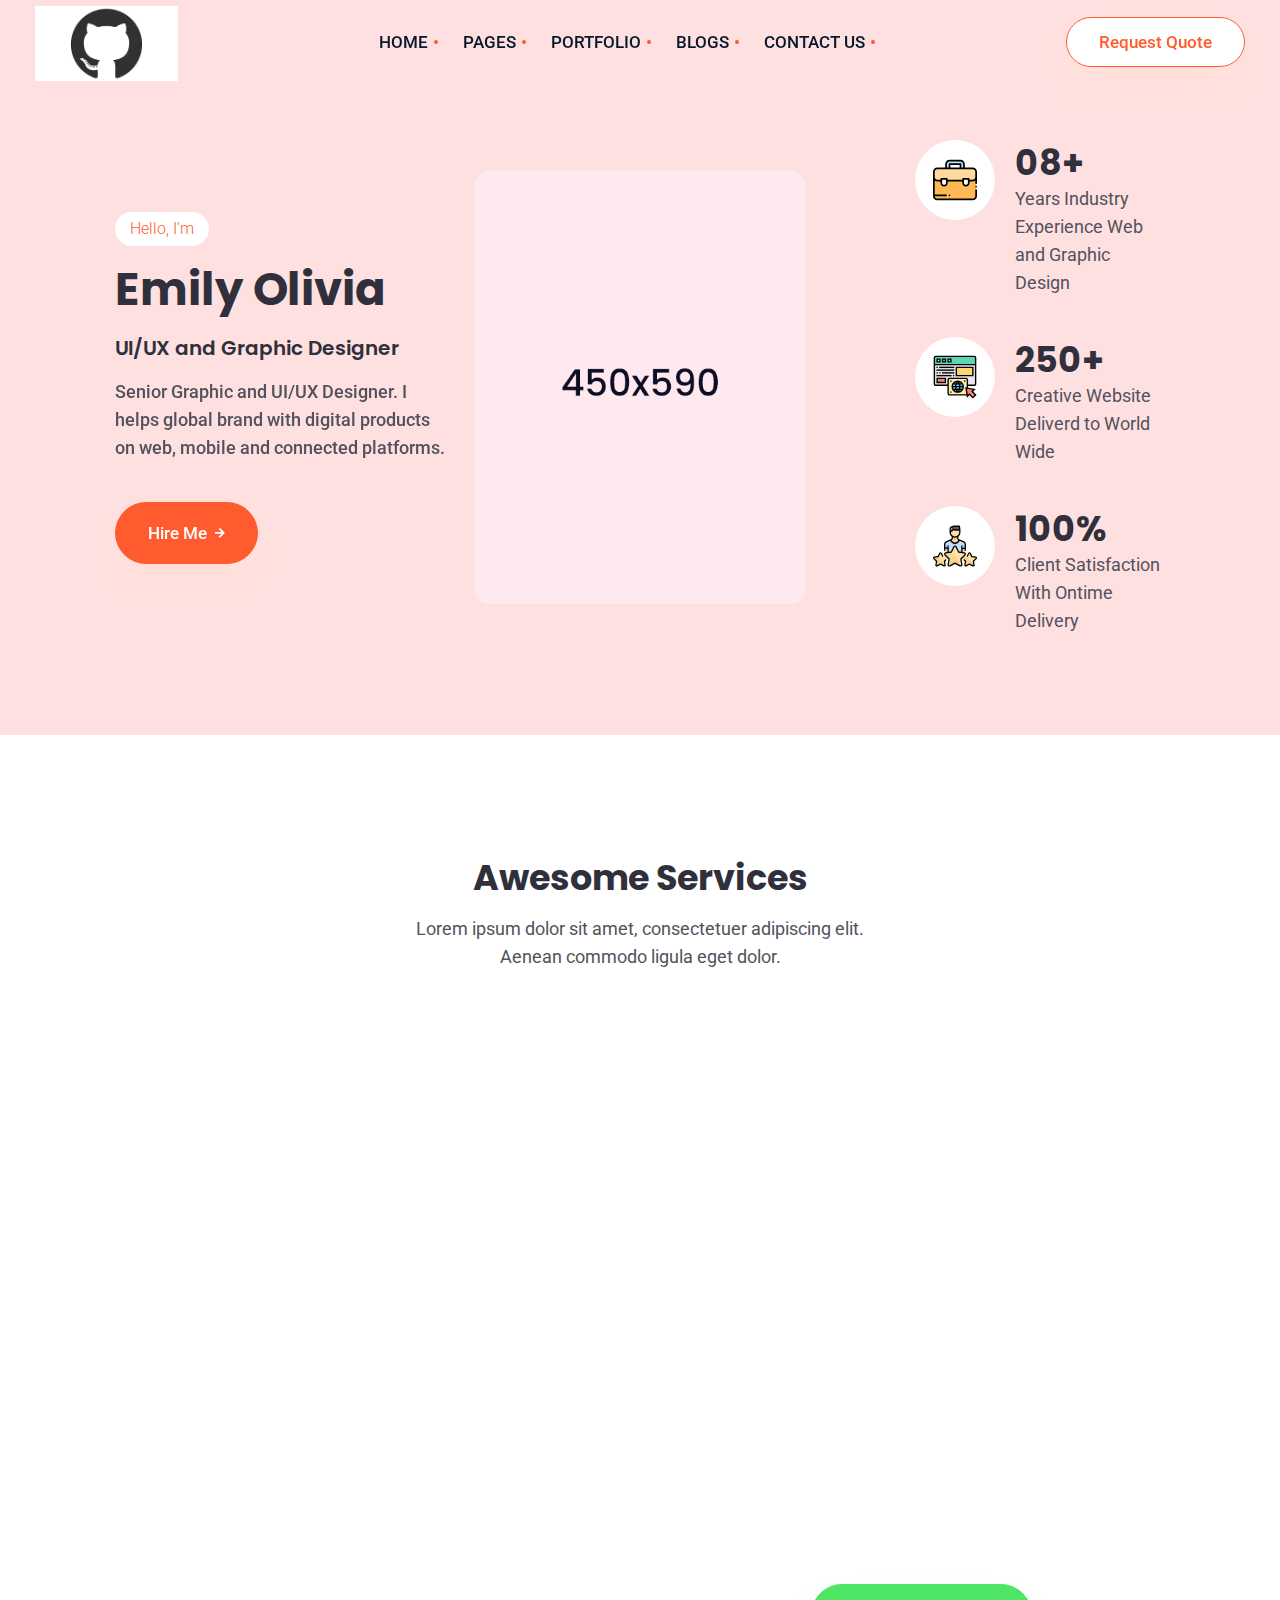
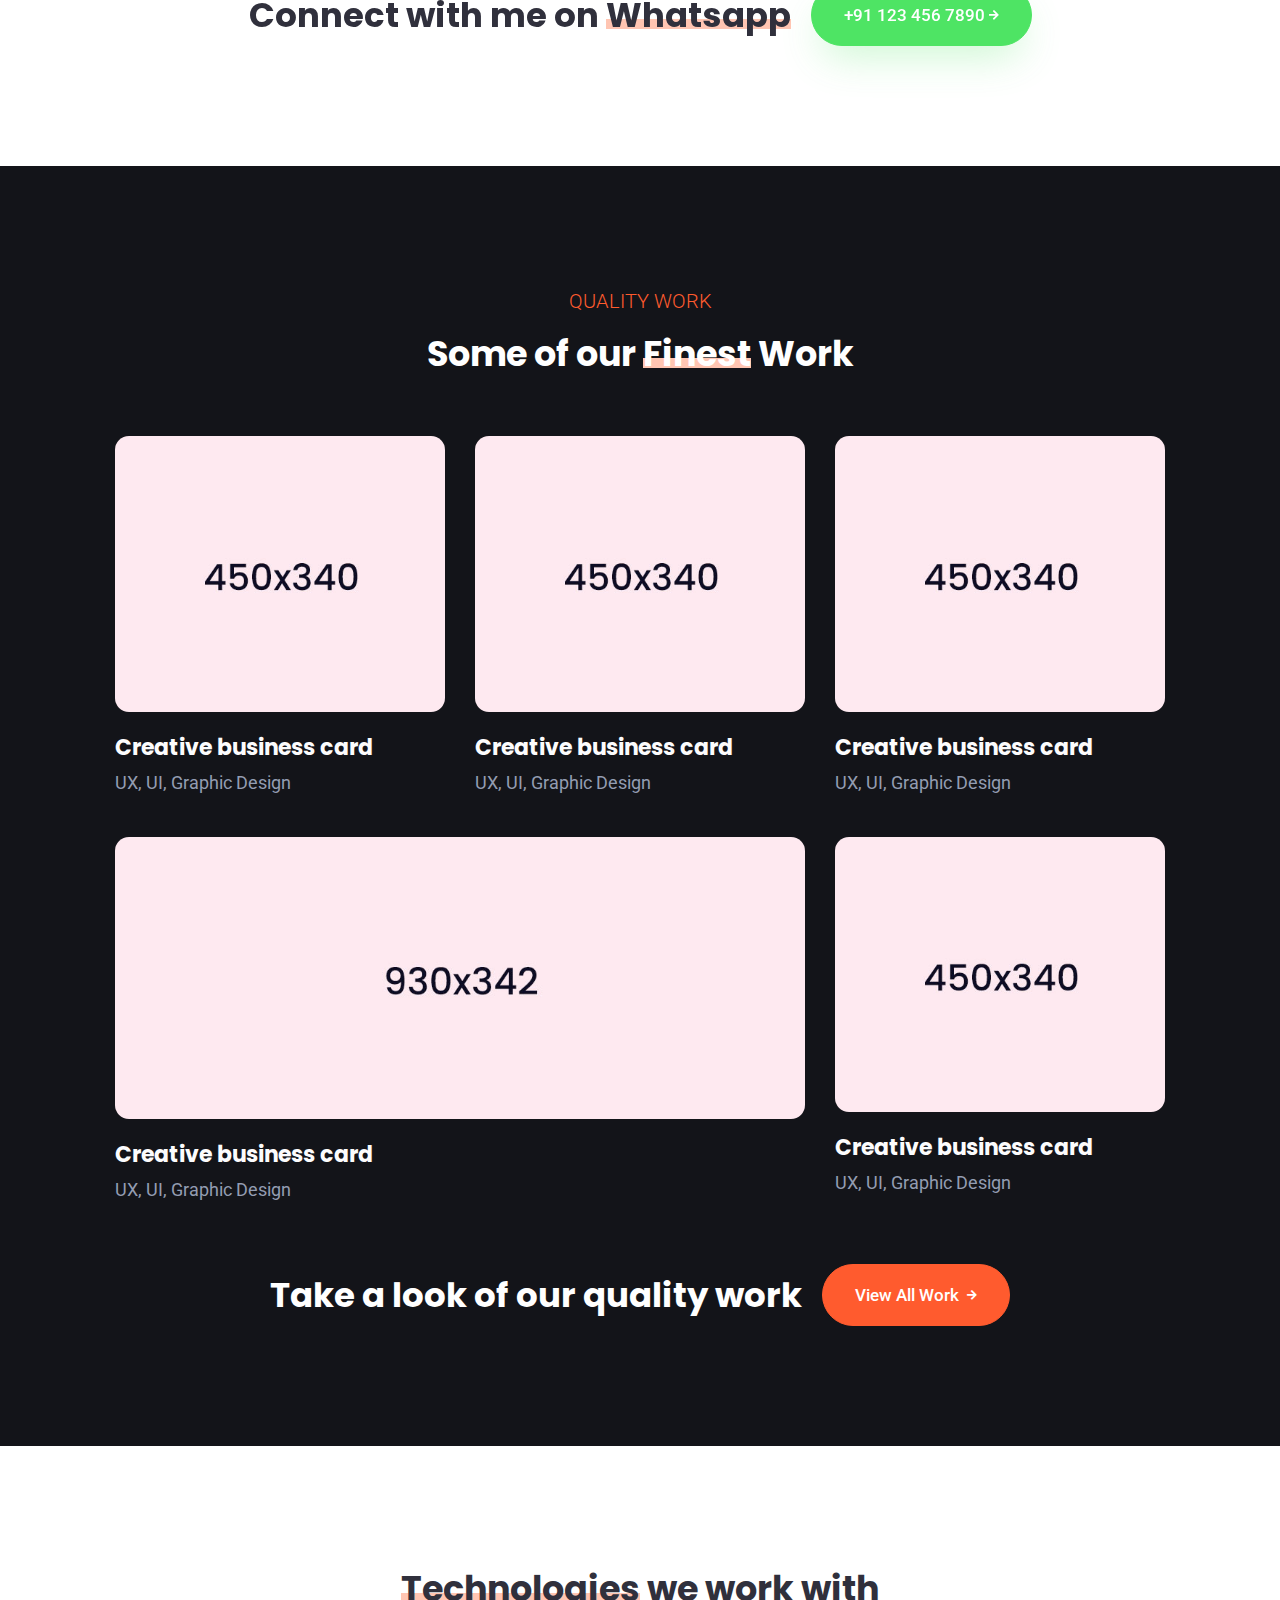
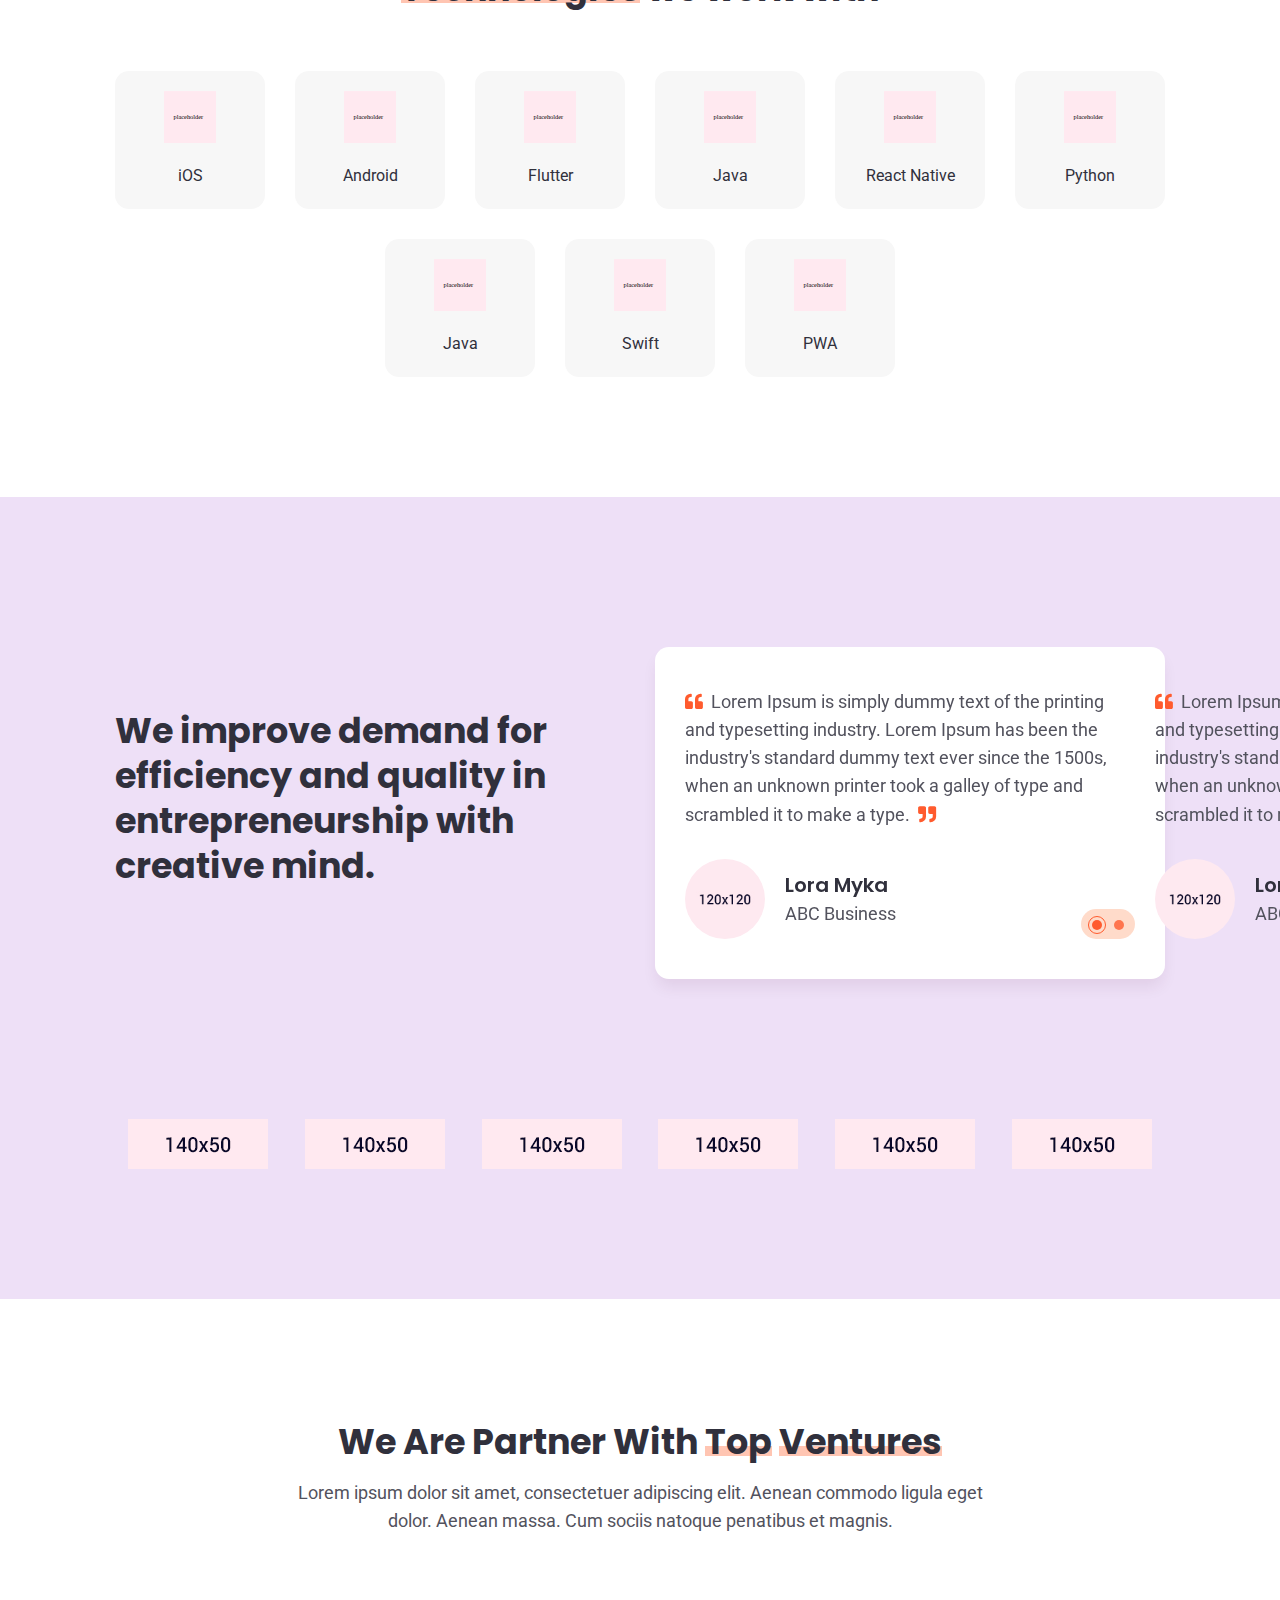
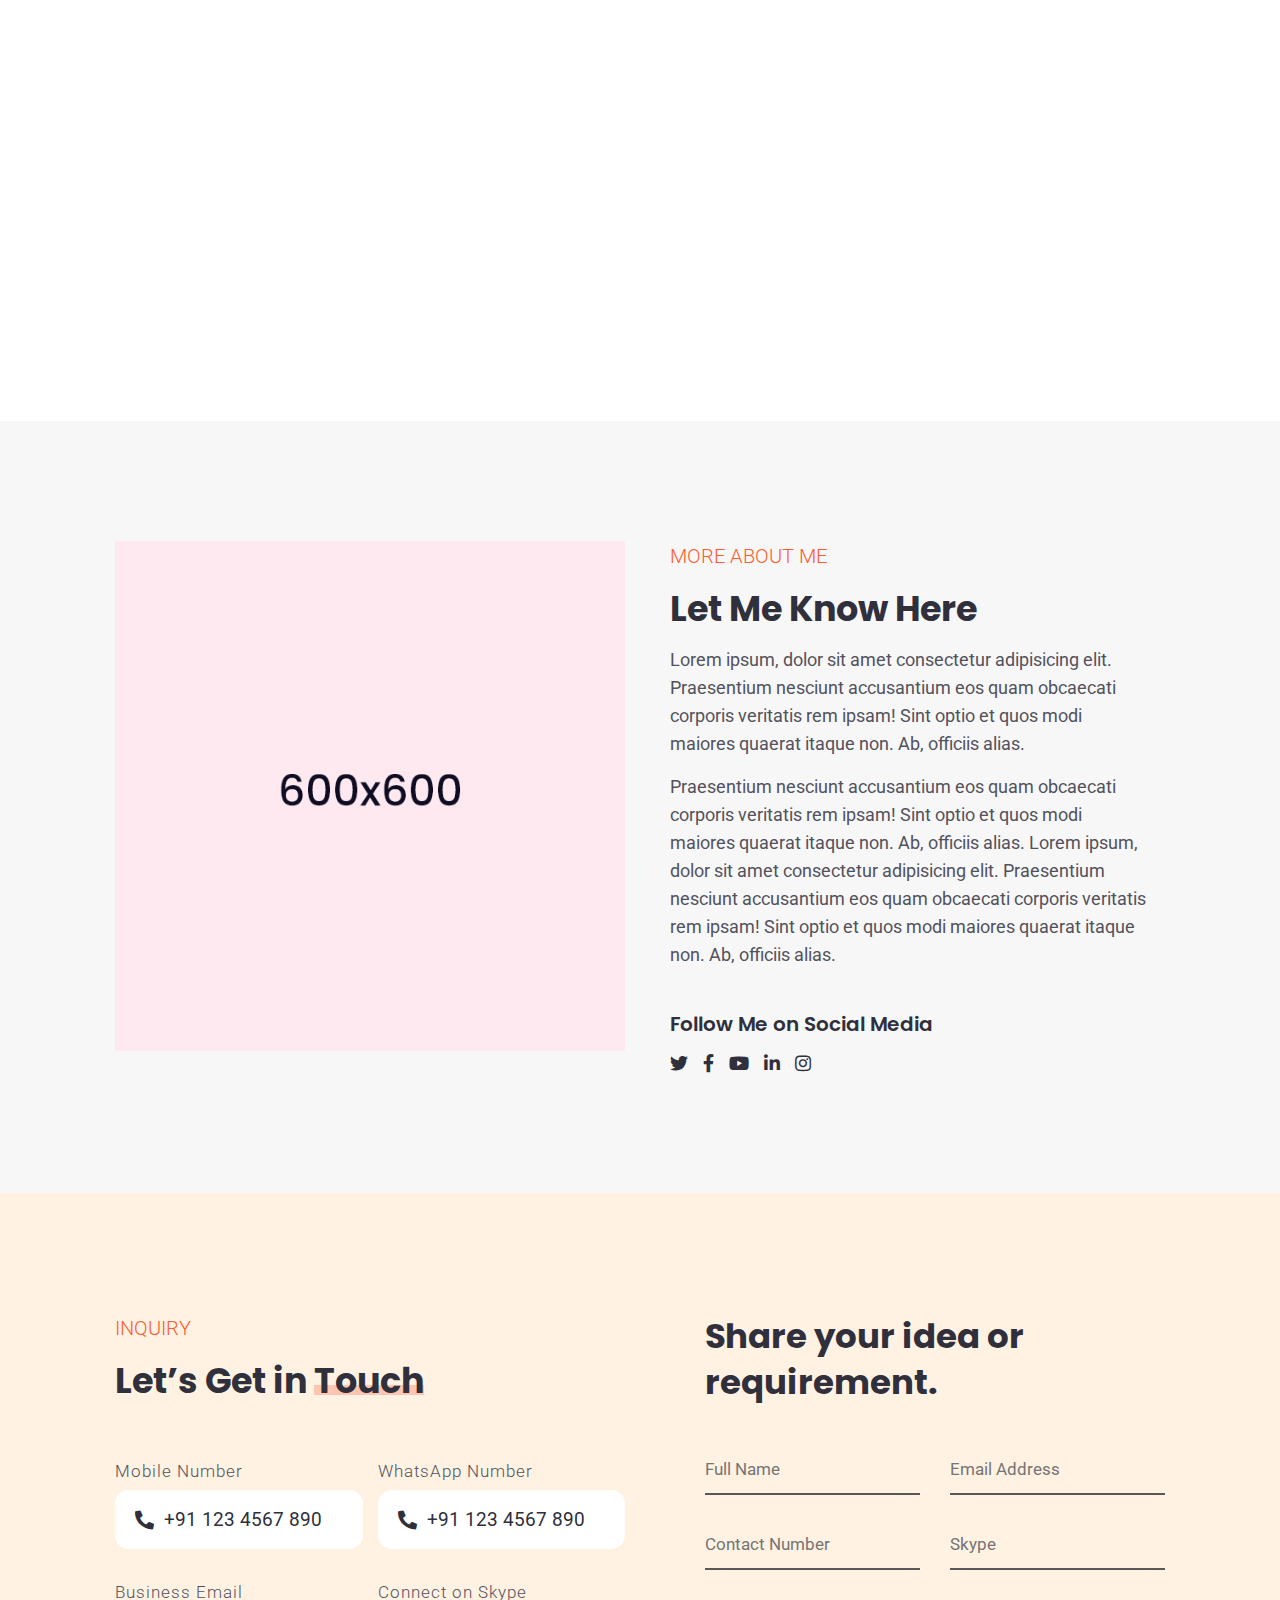
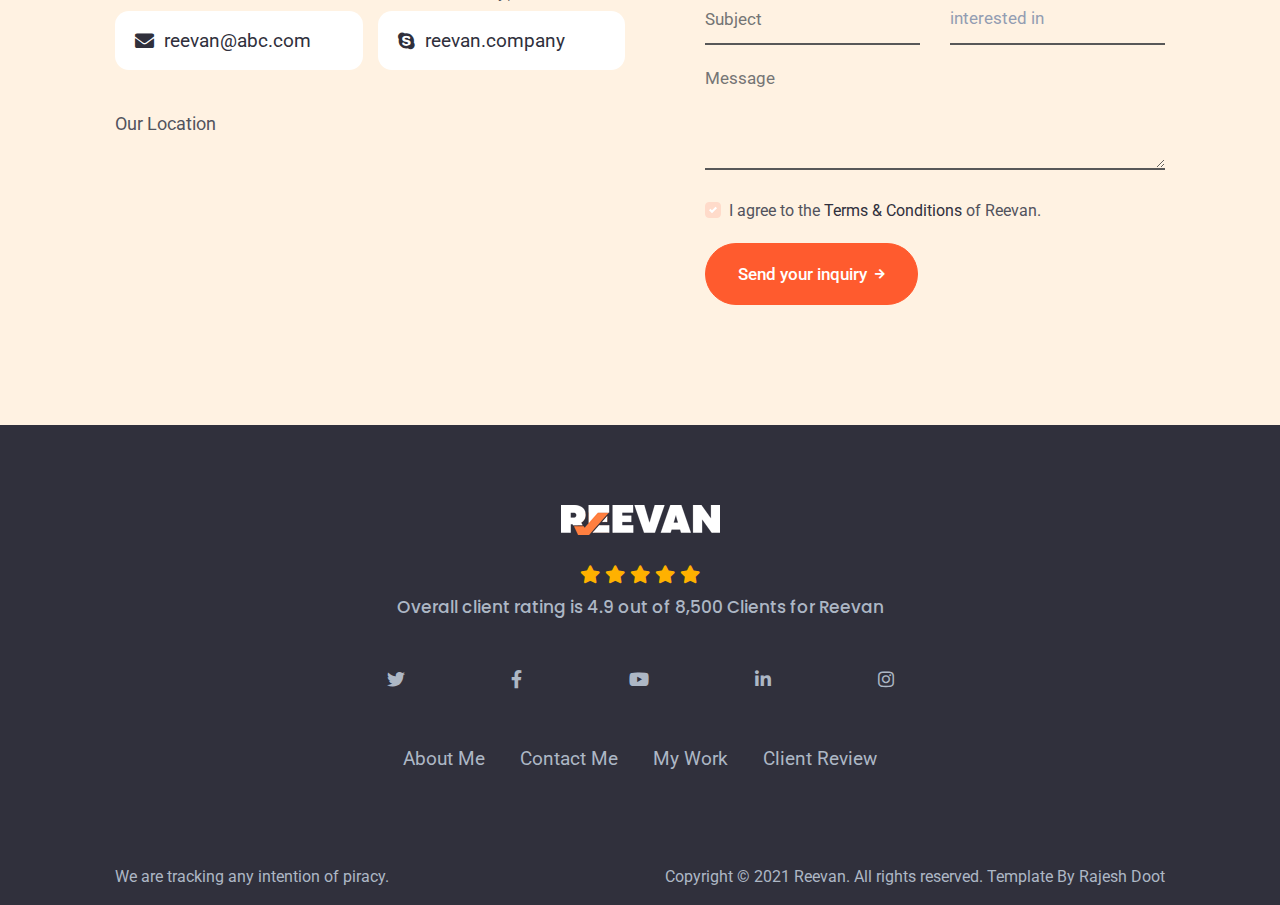
<file: personal-portfolio.html>
<!DOCTYPE html>
<html lang="zxx" class="no-js">
<head>
	<meta charset="utf-8" />
	<title>_Drew : Andrew Tugume</title>
	<meta name="description" content="Creative Agency, Marketing Agency Template">
	<meta name="keywords" content="Creative Agency, Marketing Agency">
	<meta name="author" content="rajesh-doot">
	<meta name="viewport" content="width=device-width, initial-scale=1, shrink-to-fit=no">
	<meta http-equiv="X-UA-Compatible" content="IE=edge">
	<meta name="theme-color" content="#e8f1ff">
	<!--Website-favicon-->
	<link href="images/favicon.png" rel="icon">
	<!--Plugin-css-->
	<link href="css/bootstrap.min.css" rel="stylesheet">
	<link href="css/plugin.min.css" rel="stylesheet">
	<link href="css/all.min.css" rel="stylesheet">
	<link rel="preconnect" href="https://fonts.gstatic.com">
	<link rel="preconnect" href="https://fonts.gstatic.com">
	<link href="https://fonts.googleapis.com/css2?family=Poppins:wght@300;400;500;600;700;800;900&family=Roboto:wght@400;500;700&display=swap" rel="stylesheet">
	<!-- Template-style-->
	<link href="css/style.css" rel="stylesheet">
	<link href="css/responsive.css" rel="stylesheet">
</head>
<body>
    <!--Start Preloader -->
    <div class="onloadpage" id="page-load">
		<div class="loader-div">
		  <div class="on-img"><img src="images/loader.gif" alt="Logo" class="img-fluid" /><span>Loading Please Wait...</span></div>
		</div>
	  </div>
	  <!--End Preloader -->
	  <!--Start Header-->
	  <header class="ree-header fixed-top">
		<div class="container-fluid m-p-l-r-0">
		  <div class="menu-header">
			<div class="menu-logo">
			  <div class="dskt-logo"><a class="nav-brand" href="./">	<img src="images/logo.png" alt="Logo" class="ree-logo" /> </a> </div>
			</div>
			<div class="ree-nav" role="navigation">
			  <ul class="nav-list">
				<li class="megamenu">
				  <a href="#" class="menu-links">Home</a>
				  <div class="menu-dropdown">
					<div class="menu-block-set">
					  <div class="container">
						<div class="menu-block-a">
						  <div class="mega-menu-blocks">
							<p class="mb10">Need a Website?</p>
							<h4>We Will Shape Your Brand With Our Digital Solutions</h4>
							<a href="get-quote.html" class="ree-btn ree-btn0 ree-btn-grdt2 mt30"> Request Quote <i class="fas fa-arrow-right fa-btn"></i></a>
						  </div>
						  <div class="mega-menu-blocks">
							<div class="menu-inner-block-a">
							  <div class="inner-blockss">
								<label class="menu-headings">Multi-Page Demo</label>
								<ul class="menu-li-link">
								  <li><a href="app-development.html">App Development</a></li>
								  <li><a href="creative-agency.html">Creative Agency</a></li>
								  <li><a href="digital-agency.html">Digital Agency</a></li>
								  <li><a href="graphic-design.html">Graphic Design</a></li>
								  <li><a href="lead-generation.html">Lead Generation</a></li>
								  <li><a href="personal-portfolio.html">Personal Portfolio</a></li>
								  <li><a href="web-design.html">Web Design</a></li>
								</ul>
							  </div>
							  <div class="inner-blockss">
								<label class="menu-headings">One-Page Demo</label>
								<ul class="menu-li-link">
								  <li><a href="app-development-onepage.html">App Development</a></li>
								  <li><a href="creative-agency-onepage.html">Creative Agency</a></li>
								  <li><a href="digital-agency-onepage.html">Digital Agency</a></li>
								  <li><a href="graphic-design-onepage.html">Graphic Design</a></li>
								  <li><a href="lead-generation-onepage.html">Lead Generation</a></li>
								  <li><a href="personal-portfolio-onepage.html">Personal Portfolio</a></li>
								  <li><a href="web-design-onepage.html">Web Design</a></li>
								</ul>
							  </div>
							  <div class="inner-blockss">
								<label class="menu-headings">Coming Soon Demo</label>
								<ul class="menu-li-link">
								  <li><a  href="#." class="dsbld">Corporate Business</a></li>
								  <li><a  href="#." class="dsbld">Product Landing Page</a></li>
								  <li><a  href="#." class="dsbld">Photography</a></li>
								  <li><a  href="#." class="dsbld">Domain & Hosting</a></li>
								  <li><a  href="#." class="dsbld">E-commerce</a></li>
								  <li><a  href="#." class="dsbld">Business Development</a></li>
								</ul>
							  </div>
							  <div class="inner-blockss">
								<label class="menu-headings">&nbsp;</label>
							  </div>
							</div>
						  </div>
						</div>
					  </div>
					</div>
					<div class="menu-extra-info">
					  <div class="container">
						<div class="menu-extra-info-inner">
						  <ul>
							<li>
							  <div class="menu-icon-ree">
								<div class="webiocon"> <i class="far fa-envelope"></i> </div>
							  </div>
							  <a href="mailto:reevan@abcd.com">reevan@abcd.com</a>
							</li>
							<li>
							  <div class="menu-icon-ree">
								<div class="webiocon"> <i class="fas fa-phone-alt"></i> </div>
							  </div>
							  <a href="tel:+91123456789">+91 123 456 7890</a>
							</li>
							<li>
							  <div class="menu-icon-ree">
								<div class="webiocon"> <i class="fab fa-whatsapp"></i> </div>
							  </div>
							  <a href="https://wa.me/+91123456789">+91 123 456 7890</a>
							</li>
							<li>
							  <div class="menu-icon-ree">
								<div class="webiocon"> <i class="fab fa-skype"></i> </div>
							  </div>
							  <a href="#">Reevan.Skype</a>
							</li>
							<li>
							  <div class="menu-icon-ree">
								<div class="webiocon"> <i class="fas fa-question"></i> </div>
							  </div>
							  <a href="#">Why Choose Us</a>
							</li>
						  </ul>
						</div>
					  </div>
					</div>
				  </div>
				</li>
				<li class="megamenu">
				  <a href="#" class="menu-links">Pages</a>
				  <div class="menu-dropdown">
					<div class="menu-block-set">
					  <div class="container">
						<div class="menu-block-a">
						  <div class="mega-menu-blocks">
							<h4>Creative, Premium & Scalable Solutions For App and Web Development</h4>
							<a href="get-quote.html" class="ree-btn ree-btn0 ree-btn-grdt2 mt30"> Request Quote <i class="fas fa-arrow-right fa-btn"></i></a>
						  </div>
						  <div class="mega-menu-blocks">
							<div class="menu-inner-block-a">
							  <div class="inner-blockss">
								<ul class="menu-li-link">
								  <li><a href="about.html">About Us</a></li>
								  <li><a href="about-2.html">About Us - 2</a></li>
								  <li><a href="career.html">Career</a></li>
								  <li><a href="career-2.html">Career - 2</a></li>
								  <li><a href="case-study.html">Case Study</a></li>
								</ul>
							  </div>
							  <div class="inner-blockss">
								<ul class="menu-li-link">
								  <li><a href="case-study-details.html">Case Study Details</a></li>
								  <li><a href="core-values.html">Our Core Value</a></li>
								  <li><a href="get-quote.html">Contact Us</a></li>
								  <li><a href="get-quote-2.html">Contact Us - 2</a></li>
								  <li><a href="our-team.html">Our Team</a></li>
								</ul>
							  </div>
							  <div class="inner-blockss">
								<ul class="menu-li-link">
								  <li><a href="our-team-2.html">Our Team - 2</a></li>
								  <li><a href="pricing.html">Pricing</a></li>
								  <li><a href="pricing-2.html">Pricing - 2</a></li>
								  <li><a href="services.html">Service</a></li>
								  <li><a href="services-2.html">Service - 2</a></li>
								</ul>
							  </div>
							  <div class="inner-blockss">
								<ul class="menu-li-link">
								  <li><a href="service-details.html">Service Details</a></li>
								  <li><a href="service-details-2.html">Service Details - 2</a></li>
								  <li><a href="why-us.html">Why Choose Us</a></li>
								</ul>
							  </div>
							</div>
						  </div>
						</div>
					  </div>
					</div>
					<div class="menu-extra-info">
					  <div class="container">
						<div class="menu-extra-info-inner">
						  <ul>
							<li>
							  <div class="menu-icon-ree">
								<div class="webiocon"> <i class="far fa-envelope"></i> </div>
							  </div>
							  <a href="mailto:reevan@abcd.com">reevan@abcd.com</a>
							</li>
							<li>
							  <div class="menu-icon-ree">
								<div class="webiocon"> <i class="fas fa-phone-alt"></i> </div>
							  </div>
							  <a href="tel:+91123456789">+91 123 456 7890</a>
							</li>
							<li>
							  <div class="menu-icon-ree">
								<div class="webiocon"> <i class="fab fa-whatsapp"></i> </div>
							  </div>
							  <a href="https://wa.me/+91123456789">+91 123 456 7890</a>
							</li>
							<li>
							  <div class="menu-icon-ree">
								<div class="webiocon"> <i class="fab fa-skype"></i> </div>
							  </div>
							  <a href="#">Reevan.Skype</a>
							</li>
							<li>
							  <div class="menu-icon-ree">
								<div class="webiocon"> <i class="fas fa-question"></i> </div>
							  </div>
							  <a href="#">Why Choose Us</a>
							</li>
						  </ul>
						</div>
					  </div>
					</div>
				  </div>
				</li>
				<li class="megamenu mega-small">
				  <a href="#"  class="menu-links">Portfolio</a>
				  <div class="menu-dropdown">
					<div class="menu-block-set"> 
					  <a class="dropdown-item" href="portfolio-modern.html">Portfolio Modern</a>
					  <a class="dropdown-item" href="portfolio-2.html">Portfolio 3 Grid</a>
					  <a class="dropdown-item" href="portfolio-3.html">Portfolio 4 Grid</a>
					  <a class="dropdown-item" href="portfolio-details.html">Portfolio Details</a>							 
					  <a class="dropdown-item" href="portfolio-details-2.html">Portfolio Details - 2</a>						 
					</div>
				  </div>
				</li>
				<li class="megamenu mega-small">
				  <a href="#"  class="menu-links">Blogs</a>
				  <div class="menu-dropdown">
					<div class="menu-block-set"> 
					  <a class="dropdown-item" href="blog.html">Blog Page</a>
					  <a class="dropdown-item" href="blog-details.html">Blog Details</a>					 
					</div>
				  </div>
				</li>
				<li class="megamenu mega-small">
				  <a href="#"  class="menu-links">Contact Us</a>
				  <div class="menu-dropdown">
					<div class="menu-block-set"> 
					  <a class="dropdown-item" href="get-quote.html">Contact Us</a>
					  <a class="dropdown-item" href="get-quote-2.html">Contact Us - 2</a>			 
					</div>
				  </div>
				</li>
			  </ul>
			</div>
			<div class="ree-nav-cta">
			  <ul>
				<li><a href="get-quote.html" class="ree-btn ree-btn0 ree-btn-grdt2"> Request Quote</a> </li>
			  </ul>
			</div>
			<div class="mobile-menu2">
			  <ul class="mob-nav2">
				<li><a href="get-quote.html" class="ree-btn2 ree-btn-grdt1"><i class="fas fa-envelope-open-text"></i></a></li>
				<li class="navm-"><a class="toggle" href="#"> <span></span> </a> </li>
			  </ul>
			</div>
			<!-- mobile Nav -->
			<nav id="main-nav">
			  <ul>
				<li>
				  <a href="#">Home</a>
				  <ul>
					<li><a href="#">Multi-Page Demo</a>
					  <ul>
						<li><a href="app-development.html">App Development</a></li>
						<li><a href="creative-agency.html">Creative Agency</a></li>
						<li><a href="digital-agency.html">Digital Agency</a></li>
						<li><a href="graphic-design.html">Graphic Design</a></li>
						<li><a href="lead-generation.html">Lead Generation</a></li>
						<li><a href="personal-portfolio.html">Personal Portfolio</a></li>
						<li><a href="web-design.html">Web Design</a></li>
					  </ul>
					</li>
					<li><a href="#">One-Page Demo</a>
					  <ul>
						<li><a href="app-development-onepage.html">App Development</a></li>
						<li><a href="creative-agency-onepage.html">Creative Agency</a></li>
						<li><a href="digital-agency-onepage.html">Digital Agency</a></li>
						<li><a href="graphic-design-onepage.html">Graphic Design</a></li>
						<li><a href="lead-generation-onepage.html">Lead Generation</a></li>
						<li><a href="personal-portfolio-onepage.html">Personal Portfolio</a></li>
						<li><a href="web-design-onepage.html">Web Design</a></li>
					  </ul>
					</li>
				  </ul>
				</li>              
				<li><a href="#">Pages</a>
				  <ul>
					<li><a href="about.html">About Us</a></li>
					<li><a href="about-2.html">About Us - 2</a></li>
					<li><a href="career.html">Career</a></li>
					<li><a href="career-2.html">Career - 2</a></li>
					<li><a href="case-study.html">Case Study</a></li>
					<li><a href="case-study-details.html">Case Study Details</a></li>
					<li><a href="core-values.html">Our Core Value</a></li>
					<li><a href="get-quote.html">Contact Us</a></li>
					<li><a href="get-quote-2.html">Contact Us - 2</a></li>
					<li><a href="our-team.html">Our Team</a></li>
					<li><a href="our-team-2.html">Our Team - 2</a></li>
					<li><a href="pricing.html">Pricing</a></li>
					<li><a href="pricing-2.html">Pricing - 2</a></li>
					<li><a href="services.html">Service</a></li>
					<li><a href="services-2.html">Service - 2</a></li>
					<li><a href="service-details.html">Service Details</a></li>
					<li><a href="service-details-2.html">Service Details - 2</a></li>
					<li><a href="why-us.html">Why Choose Us</a></li>
				  </ul>
				</li>
				<li><a href="#">Portfolio</a>
				  <ul>
					<li><a href="portfolio-modern.html">Portfolio Modern</a></li>
					<li><a href="portfolio-2.html">Portfolio 3 Grid</a></li>
					<li><a href="portfolio-3.html">Portfolio 4 Grid</a></li>
					<li>><a href="portfolio-details.html">Portfolio Details</a></li>
					<li><a href="portfolio-details-2.html">Portfolio Details - 2</a></li>
					<li><a href="portfolio-details.html">Portfolio Details</a></li>
				  </ul>
				</li>
				<li><a href="#">Blogs</a>
				  <ul>
					<li>  <a href="blog.html">Blog Page</a></li>
					<li>  <a href="blog-details.html">Blog Details</a></li>
				  </ul>
				</li>
				<li><a href="#">Contact Page</a>
				  <ul>
					  <li><a href="get-quote.html">Contact Us</a></li>
					  <li><a href="get-quote-2.html">Contact Us - 2</a></li>
				  </ul>
				</li>             
			  </ul>
			  <ul class="bottom-nav">
				<li class="ree-hc">
				  <a href="tel:123567890" rel="noreferrer" target="_blank">
					<svg version="1.1"  xmlns="http://www.w3.org/2000/svg" xmlns:xlink="http://www.w3.org/1999/xlink" x="0px" y="0px" viewBox="0 0 25.625 25.625" style="enable-background:new 0 0 25.625 25.625;" xml:space="preserve">
					  <g>
						<path d="M22.079,17.835c-1.548-1.324-3.119-2.126-4.648-0.804l-0.913,0.799 c-0.668,0.58-1.91,3.29-6.712-2.234C5.005,10.079,7.862,9.22,8.531,8.645l0.918-0.8c1.521-1.325,0.947-2.993-0.15-4.71l-0.662-1.04  C7.535,0.382,6.335-0.743,4.81,0.58L3.986,1.3C3.312,1.791,1.428,3.387,0.971,6.419c-0.55,3.638,1.185,7.804,5.16,12.375
						  c3.97,4.573,7.857,6.87,11.539,6.83c3.06-0.033,4.908-1.675,5.486-2.272l0.827-0.721c1.521-1.322,0.576-2.668-0.973-3.995 L22.079,17.835z" />
					  </g>
					</svg>
				  </a>
				</li>
				<li class="ree-hc">
				  <a href="mailto:abc@example.com" target="_blank">
					<svg xmlns="http://www.w3.org/2000/svg" width="24" height="24" viewBox="0 0 24 24">
					  <path d="M20 4H4c-1.1 0-1.99.9-1.99 2L2 18c0 1.1.9 2 2 2h16c1.1 0 2-.9 2-2V6c0-1.1-.9-2-2-2zm0 4l-8 5-8-5V6l8 5 8-5v2z" />
					  <path d="M0 0h24v24H0z" fill="none" />
					</svg>
				  </a>
				</li>
				<li class="ree-hc">
				  <a href="skype:reevan.company" rel="noreferrer" target="_blank">
					<svg xmlns="http://www.w3.org/2000/svg" viewBox="0 0 448 512">
					  <path d="M424.7 299.8c2.9-14 4.7-28.9 4.7-43.8 0-113.5-91.9-205.3-205.3-205.3-14.9 0-29.7 1.7-43.8 4.7C161.3 40.7 137.7 32 112 32 50.2 32 0 82.2 0 144c0 25.7 8.7 49.3 23.3 68.2-2.9 14-4.7 28.9-4.7 43.8 0 113.5 91.9 205.3 205.3 205.3 14.9 0 29.7-1.7 43.8-4.7 19 14.6 42.6 23.3 68.2 23.3 61.8 0 112-50.2 112-112 .1-25.6-8.6-49.2-23.2-68.1zm-194.6 91.5c-65.6 0-120.5-29.2-120.5-65 0-16 9-30.6 29.5-30.6 31.2 0 34.1 44.9 88.1 44.9 25.7 0 42.3-11.4 42.3-26.3 0-18.7-16-21.6-42-28-62.5-15.4-117.8-22-117.8-87.2 0-59.2 58.6-81.1 109.1-81.1 55.1 0 110.8 21.9 110.8 55.4 0 16.9-11.4 31.8-30.3 31.8-28.3 0-29.2-33.5-75-33.5-25.7 0-42 7-42 22.5 0 19.8 20.8 21.8 69.1 33 41.4 9.3 90.7 26.8 90.7 77.6 0 59.1-57.1 86.5-112 86.5z" />
					</svg>
				  </a>
				</li>
				<li class="ree-hc">
				  <a href="wa.me/+91123456789" rel="noreferrer" target="_blank">
					<svg version="1.1"  xmlns="http://www.w3.org/2000/svg" xmlns:xlink="http://www.w3.org/1999/xlink" x="0px" y="0px" viewBox="0 0 512 512"	style="enable-background:new 0 0 512 512;" xml:space="preserve">
					  <g>
						<path d="M256.064,0h-0.128C114.784,0,0,114.816,0,256c0,56,18.048,107.904,48.736,150.048l-31.904,95.104l98.4-31.456 C155.712,496.512,204,512,256.064,512C397.216,512,512,397.152,512,256S397.216,0,256.064,0z M405.024,361.504 c-6.176,17.44-30.688,31.904-50.24,36.128c-13.376,2.848-30.848,5.12-89.664-19.264C189.888,347.2,141.44,270.752,137.664,265.792
						  c-3.616-4.96-30.4-40.48-30.4-77.216s18.656-54.624,26.176-62.304c6.176-6.304,16.384-9.184,26.176-9.184 c3.168,0,6.016,0.16,8.576,0.288c7.52,0.32,11.296,0.768,16.256,12.64c6.176,14.88,21.216,51.616,23.008,55.392 c1.824,3.776,3.648,8.896,1.088,13.856c-2.4,5.12-4.512,7.392-8.288,11.744c-3.776,4.352-7.36,7.68-11.136,12.352 c-3.456,4.064-7.36,8.416-3.008,15.936c4.352,7.36,19.392,31.904,41.536,51.616c28.576,25.44,51.744,33.568,60.032,37.024 c6.176,2.56,13.536,1.952,18.048-2.848c5.728-6.176,12.8-16.416,20-26.496c5.12-7.232,11.584-8.128,18.368-5.568 c6.912,2.4,43.488,20.48,51.008,24.224c7.52,3.776,12.48,5.568,14.304,8.736C411.2,329.152,411.2,344.032,405.024,361.504z"/>
					  </g>
					</svg>
				  </a>
				</li>
			  </ul>
			</nav>
		  </div>
		</div>
	  </header>
	  <!-- Header End -->

	<!--start Hero Section  -->
	<section class="home-hero-pp">		
		<div class="container">
			<div class="row">
				<div class="col-lg-4 vcenter">
					<div class="hero-content-pp pera-block">
						<span class="sub-heading2 mb15 r-bg-x">Hello, I'm</span>
						<h1 class="mb20">Emily Olivia</h1>
						<h5>UI/UX and Graphic Designer</h5>
						<p class="h-light" data-aos="fade-in" data-aos-delay="500">Senior Graphic and UI/UX Designer. I helps global brand with digital products on web, mobile and connected platforms.</p>
						<a href="get-quote.html" class="ree-btn  ree-btn-grdt1 mt40 mw-80" data-aos="fade-in" data-aos-delay="800">Hire Me <i class="fas fa-arrow-right fa-btn"></i></a>
					</div>
				</div>
				<div class="col-lg-4 vcenter">
					<div class="sol-image m-mt30">
						<img src="images/others/freelancer.png" alt="web" class="img-fluid" data-aos="fade-in" data-aos-delay="400">
					</div>
				</div>
				<div class="col-lg-4 vcenter">
					<div class="hero-right-cnt">

						<div class="media">
							<div class="ree-icon-set ree-stat-icn">
								<img src="images/icons/briefcase.svg" alt="web" class="w-100">
							</div>
							<div class="ree-details-set user-info">
								<h4>08+</h4>
								<p>Years Industry Experience Web and Graphic Design</p>
							</div>
						</div>	

						<div class="media mt40">
							<div class="ree-icon-set ree-stat-icn">
								<img src="images/icons/websites.svg" alt="web" class="w-100">
							</div>
							<div class="ree-details-set user-info">
								<h4>250+</h4>
								<p>Creative Website Deliverd to World Wide</p>
							</div>
						</div>						

						<div class="media mt40">
							<div class="ree-icon-set ree-stat-icn">
								<img src="images/icons/happyclients.svg" alt="web" class="w-100">
							</div>
							<div class="ree-details-set user-info">
								<h4>100%</h4>
								<p>Client Satisfaction With Ontime Delivery</p>
							</div>
						</div>
					</div>
				</div>
			</div>
		</div>		 
	</section>
	<!--hero Section End-->


	<!--start services-->
	<section class="r-bg-i sec-pad">
		<div class="container">
			<div class="row justify-content-center">
				<div class="col-lg-6">
					<div class="sec-heading text-center pera-block">
						<h2>Awesome Services</h2>
						<p>Lorem ipsum dolor sit amet, consectetuer adipiscing elit. Aenean commodo ligula eget dolor.</p>
					</div>
				</div>
			</div>

			<div class="row mt30">

				<div class="col-lg-3 col-sm-6 mt30" data-aos="fade-up" data-aos-delay="100">
					<div class="ree-card reebga">						
						<div class="creative-cntnt">
							<h4 class="mb15"><a href="service-details.html"> App Development</a></h4>
							<p>We don't just build websites, we build websites that SELLS</p>
						</div>
						<div class="creative-img mt30"><img src="images/svg/prototype.svg" alt="App Development" class="img-fluid"></div>						
					</div>
				</div>

				<div class="col-lg-3 col-sm-6 mt30" data-aos="fade-up" data-aos-delay="400">
					<div class="ree-card reebgb">						
						<div class="creative-cntnt">
							<h4 class="mb15"><a href="service-details.html"> Web Design</a></h4>
							<p>We don't just build websites, we build websites that SELLS</p>
						</div>
						<div class="creative-img mt30"><img src="images/svg/appdevelop.svg" alt="App Development" class="img-fluid"></div>						
					</div>
				</div>

				<div class="col-lg-3 col-sm-6 mt30" data-aos="fade-up" data-aos-delay="700">
					<div class="ree-card reebgc">						
						<div class="creative-cntnt">
							<h4 class="mb15"><a href="service-details.html"> UI/UX Design</a></h4>
							<p>We don't just build websites, we build websites that SELLS</p>
						</div>
						<div class="creative-img mt30"><img src="images/svg/graphic.svg" alt="App Development" class="img-fluid"></div>						
					</div>
				</div>

				<div class="col-lg-3 col-sm-6 mt30" data-aos="fade-up" data-aos-delay="1000">
					<div class="ree-card reebgd">						
						<div class="creative-cntnt">
							<h4 class="mb15"><a href="service-details.html"> Digital Marketing</a></h4>
							<p>We don't just build websites, we build websites that SELLS</p>
						</div>
						<div class="creative-img mt30"><img src="images/svg/stracture.svg" alt="App Development" class="img-fluid"></div>						
					</div>
				</div>

				
			</div>

			<div class="cta-block-wide mt100">
				<div class="row justify-content-center text-center">
					<div class="col-lg-10 vcenter">
						<div class="cta-heading-wide-bt">
							<h3>Connect with me on <span class="ree-text rt40">Whatsapp</span></h3>	
							<a href="https://wa.me/+91123456789" class="ree-btn  whatsapp-bg mw-80" target="blank">+91 123 456 7890<i class="fas fa-arrow-right fa-btn"></i></a>				
						</div>
					</div>
					 	
				</div>
			</div>
		</div>
	</section>
	<!--services end--> 

	 <!--creative portfolio-->
	 <section class="dark-light-a sec-pad">
		<div class="container">
		   <div class="row justify-content-center">
			  <div class="col-lg-8 col-sm-8 vcenter text-center">
				 <div class="heading-hz-btn">
					<span class="sub-heading mb15">QUALITY WORK</span>
					<h2 class="w-txt">Some of our <span class="ree-text rt40">Finest</span> Work</h2>
				 </div>
			  </div>
		   </div>
		   <div class="row mt20 dark-bg">
			  <div class="col-lg-4 col-sm-4 mt40 img-hover">
				 <div class="work-thumbnail">
					<a href="#"> <img src="images/portfolio/creative-work-1.jpg" alt="portfolio reevan" class="img-fluid"> </a>
				 </div>
				 <div class="port-title mt20">
					<h4 class="mb5"><a href="#">Creative business card</a></h4>
					<p>UX, UI, Graphic Design</p>
				 </div>
			  </div>
			  <div class="col-lg-4 col-sm-4 mt40 img-hover">
				 <div class="work-thumbnail">
					<a href="#"> <img src="images/portfolio/creative-work-2.jpg" alt="portfolio reevan" class="img-fluid"> </a>
				 </div>
				 <div class="port-title mt20">
					<h4 class="mb5"><a href="#">Creative business card</a></h4>
					<p>UX, UI, Graphic Design</p>
				 </div>
			  </div>
			  <div class="col-lg-4 col-sm-4 mt40 img-hover">
				 <div class="work-thumbnail">
					<a href="#"> <img src="images/portfolio/creative-work-3.jpg" alt="portfolio reevan" class="img-fluid"> </a>
				 </div>
				 <div class="port-title mt20">
					<h4 class="mb5"><a href="#">Creative business card</a></h4>
					<p>UX, UI, Graphic Design</p>
				 </div>
			  </div>
			  <div class="col-lg-8 col-sm-8 mt40 img-hover">
				 <div class="work-thumbnail">
					<a href="#"> <img src="images/portfolio/creative-work-4.jpg" alt="portfolio reevan" class="img-fluid"> </a>
				 </div>
				 <div class="port-title mt20">
					<h4 class="mb5"><a href="#">Creative business card</a></h4>
					<p>UX, UI, Graphic Design</p>
				 </div>
			  </div>
			  <div class="col-lg-4 col-sm-4  mt40 img-hover">
				 <div class="work-thumbnail">
					<a href="#"> <img src="images/portfolio/creative-work-5.jpg" alt="portfolio reevan" class="img-fluid"> </a>
				 </div>
				 <div class="port-title mt20">
					<h4 class="mb5"><a href="#">Creative business card</a></h4>
					<p>UX, UI, Graphic Design</p>
				 </div>
			  </div>
		   </div>
		   <div class="row justify-content-center text-center mt60">
			  <div class="col-lg-10">
				 <div class="cta-heading-wide-bt">
					<h3 class="w-txt">Take a look of our quality work</h3>
					<a href="portfolio.html" class="ree-btn  ree-btn-grdt1 mw-80 no-shadows">View All Work <i class="fas fa-arrow-right fa-btn"></i></a> 
				 </div>
			  </div>
		   </div>
		</div>
	 </section>
	 <!--end portfolio-->

	<!--start technologies-->
	<section class="r-bg-x zup sec-pad">
		<div class="container">
		   <div class="row">
			  <div class="col-lg-12">
				 <div class="sec-heading text-center">
					<h2><span class="ree-text rt40">Technologies</span> we work with</h2>
				 </div>
			  </div>
		   </div>
		   <div class="row justify-content-center mt30">
			  <div class="col-lg-2 col-md-3 col-sm-4 col-6">
				 <div class="icon-with-title">
					<a href="javascript:void(0)">
					   <div class="iwt-icon"> <img src="images/icons/apple.svg"
						  alt="Apple"> </div>
					   <div class="iwt-content">
						  <p>iOS</p>
					   </div>
					</a>
				 </div>
			  </div>
			  <div class="col-lg-2 col-md-3 col-sm-4 col-6">
				 <div class="icon-with-title">
					<a href="javascript:void(0)">
					   <div class="iwt-icon"> <img src="images/icons/android.svg"
						  alt="Android"> </div>
					   <div class="iwt-content">
						  <p>Android</p>
					   </div>
					</a>
				 </div>
			  </div>
			  <div class="col-lg-2 col-md-3 col-sm-4 col-6">
				 <div class="icon-with-title">
					<a href="javascript:void(0)">
					   <div class="iwt-icon"> <img src="images/icons/flutterio-icon.svg"
						  alt="Flutter"> </div>
					   <div class="iwt-content">
						  <p>Flutter</p>
					   </div>
					</a>
				 </div>
			  </div>
			  <div class="col-lg-2 col-md-3 col-sm-4 col-6">
				 <div class="icon-with-title">
					<a href="javascript:void(0)">
					   <div class="iwt-icon"> <img src="images/icons/java.svg" alt="Java">
					   </div>
					   <div class="iwt-content">
						  <p>Java</p>
					   </div>
					</a>
				 </div>
			  </div>
			  <div class="col-lg-2 col-md-3 col-sm-4 col-6">
				 <div class="icon-with-title">
					<a href="javascript:void(0)">
					   <div class="iwt-icon"> <img src="images/icons/physics.svg"
						  alt="React Native"> </div>
					   <div class="iwt-content">
						  <p>React Native</p>
					   </div>
					</a>
				 </div>
			  </div>
			  <div class="col-lg-2 col-md-3 col-sm-4 col-6">
				 <div class="icon-with-title">
					<a href="javascript:void(0)">
					   <div class="iwt-icon"> <img src="images/icons/apple.svg"
						  alt="python"> </div>
					   <div class="iwt-content">
						  <p>Python</p>
					   </div>
					</a>
				 </div>
			  </div>
			  <div class="col-lg-2 col-md-3 col-sm-4 col-6">
				 <div class="icon-with-title">
					<a href="javascript:void(0)">
					   <div class="iwt-icon"> <img src="images/icons/java.svg" alt="Java">
					   </div>
					   <div class="iwt-content">
						  <p>Java</p>
					   </div>
					</a>
				 </div>
			  </div>
			  <div class="col-lg-2 col-md-3 col-sm-4 col-6">
				 <div class="icon-with-title">
					<a href="javascript:void(0)">
					   <div class="iwt-icon"> <img src="images/icons/swift.svg"
						  alt="Apswiftple"> </div>
					   <div class="iwt-content">
						  <p>Swift</p>
					   </div>
					</a>
				 </div>
			  </div>
			  <div class="col-lg-2 col-md-3 col-sm-4 col-6">
				 <div class="icon-with-title">
					<a href="javascript:void(0)">
					   <div class="iwt-icon"> <img src="images/icons/pwa.svg" alt="pwa">
					   </div>
					   <div class="iwt-content">
						  <p>PWA</p>
					   </div>
					</a>
				 </div>
			  </div>
		   </div>
		</div>
	 </section>
	 <!--end technologies-->


 <!--start home review-->
 <section class="sec-pad reebgd">
	<div class="container">	   
	   <div class="row">
		  <div class="col-lg-6 vcenter">
			 <div class="quote-text">
				<h2>We improve demand for efficiency and quality in entrepreneurship with creative mind.</h2>
			 </div>
		  </div>
		  <div class="col-lg-6 vcenter">
			 <div class="ree-card mt30 trust-review owl-carousel">
				<div class="items">
				   <div class="review-text">
					  <p>Lorem Ipsum is simply dummy text of the printing and typesetting industry. Lorem Ipsum has been the industry's standard dummy text ever since the 1500s, when an unknown printer took a galley of type and scrambled it to make a type.</p>
				   </div>
				   <div class="ree-row-set mt30">
					  <div class="media vcenter">
						 <div class="ree-icon-set img-round80"><img src="images/users/user4.jpg" alt="img" class="img-fluid"></div>
						 <div class="ree-details-set user-info">
							<h5>Lora Myka</h5>
							<p>ABC Business</p>
						 </div>
					  </div>
				   </div>
				</div>
				<div class="items">
				   <div class="review-text">
					  <p>Lorem Ipsum is simply dummy text of the printing and typesetting industry. Lorem Ipsum has been the industry's standard dummy text ever since the 1500s, when an unknown printer took a galley of type and scrambled it to make a type.</p>
				   </div>
				   <div class="ree-row-set mt30">
					  <div class="media vcenter">
						 <div class="ree-icon-set img-round80"><img src="images/users/user4.jpg" alt="img" class="img-fluid"></div>
						 <div class="ree-details-set user-info">
							<h5>Lora Myka</h5>
							<p>ABC Business</p>
						 </div>
					  </div>
				   </div>
				</div>
			 </div>
		  </div>
	   </div>
	  
		<div class="row mt100">
			<div class="col-lg-12">
				<div class="brand-title text-center">
					<!-- <h4>The World's Top Brands Trust Us</h4> -->
				</div>
				<div class="hero-brands owl-carousel mt30">
					<div class="brand-logo"><a href="#"><img src="images/brand-logo/customer-logo-1.png" alt="logo"></a> </div>
					<div class="brand-logo"><a href="#"><img src="images/brand-logo/customer-logo-2.png" alt="logo"></a> </div>
					<div class="brand-logo"><a href="#"><img src="images/brand-logo/customer-logo-3.png" alt="logo"></a> </div>
					<div class="brand-logo"><a href="#"><img src="images/brand-logo/customer-logo-4.png" alt="logo"></a> </div>
					<div class="brand-logo"><a href="#"><img src="images/brand-logo/customer-logo-5.png" alt="logo"></a> </div>
					<div class="brand-logo"><a href="#"><img src="images/brand-logo/customer-logo-6.png" alt="logo"></a> </div>
					<div class="brand-logo"><a href="#"><img src="images/brand-logo/customer-logo-7.png" alt="logo"></a> </div>
				</div>
			</div>
		
	</div>
	</div>
 </section>
 <!--end home review -->

	<!--start partners-->
	<section class="home-partners-block r-bg-x sec-pad">
		<div class="container">
			<div class="row justify-content-center">
				<div class="col-lg-8">
					<div class="sec-heading text-center pera-block">
						<h2>We Are Partner With <span class="ree-text rt40">Top</span> <span class="ree-text rt40">Ventures</span></h2>
						<p>Lorem ipsum dolor sit amet, consectetuer adipiscing elit. Aenean commodo ligula eget dolor. Aenean massa. Cum sociis natoque penatibus et magnis.</p>
					</div>
				</div>
			</div>
			<div class="row mt30">
				<div class="col-lg-12">
					<div class="clients-logos text-center col-12">
						<ul class="row text-center clearfix">
							<li class="col-lg-2 col-md-3 col-sm-4 col-4" data-aos="fade-in" data-aos-delay="100">
								<div class="brand-logo"><img src="images/brand-logo/brand-logo-11.png" alt="clients" class="img-fluid"></div>
								<p>Shutter, USA</p>
							</li>
							<li class="col-lg-2 col-md-3 col-sm-4 col-4" data-aos="fade-in" data-aos-delay="300">
								<div class="brand-logo"><img src="images/brand-logo/brand-logo-2.png" alt="clients"	class="img-fluid"></div>
								<p>Hipster, USA</p>
							</li>
							<li class="col-lg-2 col-md-3 col-sm-4 col-4" data-aos="fade-in" data-aos-delay="500">
								<div class="brand-logo"><img src="images/brand-logo/brand-logo-3.png" alt="clients"	class="img-fluid"></div>
								<p>Happy, USA</p>
							</li>
							<li class="col-lg-2 col-md-3 col-sm-4 col-4" data-aos="fade-in" data-aos-delay="700">
								<div class="brand-logo"><img src="images/brand-logo/brand-logo-4.png" alt="clients"	class="img-fluid"></div>
								<p>Opera Tours, USA</p>
							</li>
							<li class="col-lg-2 col-md-3 col-sm-4 col-4" data-aos="fade-in" data-aos-delay="900">
								<div class="brand-logo"><img src="images/brand-logo/brand-logo-5.png" alt="clients"	class="img-fluid"></div>
								<p>Shutter, USA</p>
							</li>
							<li class="col-lg-2 col-md-3 col-sm-4 col-4" data-aos="fade-in" data-aos-delay="1100">
								<div class="brand-logo"><img src="images/brand-logo/brand-logo-6.png" alt="clients"	class="img-fluid"></div>
								<p>Hipster, USA</p>
							</li>
							<li class="col-lg-2 col-md-3 col-sm-4 col-4" data-aos="fade-in" data-aos-delay="1300">
								<div class="brand-logo"><img src="images/brand-logo/brand-logo-7.png" alt="clients"	class="img-fluid"></div>
								<p>Happy, USA</p>
							</li>
							<li class="col-lg-2 col-md-3 col-sm-4 col-4" data-aos="fade-in" data-aos-delay="1500">
								<div class="brand-logo"><img src="images/brand-logo/brand-logo-8.png" alt="clients"	class="img-fluid"></div>
								<p>Opera Tours, USA</p>
							</li>
							<li class="col-lg-2 col-md-3 col-sm-4 col-4" data-aos="fade-in" data-aos-delay="1700">
								<div class="brand-logo"><img src="images/brand-logo/brand-logo-9.png" alt="clients"	class="img-fluid"></div>
								<p>Opera Tours, USA</p>
							</li>
							<li class="col-lg-2 col-md-3 col-sm-4 col-4" data-aos="fade-in" data-aos-delay="1900">
								<div class="brand-logo"><img src="images/brand-logo/brand-logo-10.png" alt="clients" class="img-fluid"></div>
								<p>Opera Tours, USA</p>
							</li>
							<li class="col-lg-2 col-md-3 col-sm-4 col-4" data-aos="fade-in" data-aos-delay="2100">
								<div class="brand-logo"><img src="images/brand-logo/brand-logo-11.png" alt="clients" class="img-fluid"></div>
								<p>Opera Tours, USA</p>
							</li>
							<li class="col-lg-2 col-md-3 col-sm-4 col-4" data-aos="fade-in" data-aos-delay="2300">
								<div class="brand-logo"><img src="images/brand-logo/brand-logo-12.png" alt="clients" class="img-fluid"></div>
								<p>Opera Tours, USA</p>
							</li>
						</ul>
					</div>
				</div>
			</div>
		</div>
	</section>
	<!--end partners-->

	<!--start about me  -->
	<section class="freelancer sec-pad r-bg-c">
		<div class="container">
			 <div class="row">
				 <div class="col-md-6">
					 <div class="myinfo m-mb30">
						 <img src="images/others/freelancer-2.png" alt="freelancer" class="img-fluid">
					 </div>
				 </div>
				 <div class="col-md-6">
					<div class="col-lg-12">
						<div class="sec-heading pera-block">
							<span class="sub-heading mb15">More About Me</span>
							<h2>Let Me Know Here</h2>
							<p>Lorem ipsum, dolor sit amet consectetur adipisicing elit. Praesentium nesciunt accusantium eos quam obcaecati corporis veritatis rem ipsam! Sint optio et quos modi maiores quaerat itaque non. Ab, officiis alias.</p>

							<p>Praesentium nesciunt accusantium eos quam obcaecati corporis veritatis rem ipsam! Sint optio et quos modi maiores quaerat itaque non. Ab, officiis alias. Lorem ipsum, dolor sit amet consectetur adipisicing elit. Praesentium nesciunt accusantium eos quam obcaecati corporis veritatis rem ipsam! Sint optio et quos modi maiores quaerat itaque non. Ab, officiis alias.</p>

							<h5 class="mt40">Follow Me on Social Media</h5>
							<ul class="footer_social">
								<li><a href="#" target="_blank"><i class="fab fa-twitter" aria-hidden="true"></i></a></li>
								<li> <a href="#" target="_blank"><i class="fab fa-facebook-f" aria-hidden="true"></i></a></li>
								<li><a href="#" target="_blank"><i class="fab fa-youtube" aria-hidden="true"></i></a></li>
								<li><a href="#" target="_blank"><i class="fab fa-linkedin-in" aria-hidden="true"></i></a></li>
								<li> <a href="#" target="_blank"><i class="fab fa-instagram" aria-hidden="true"></i></a> </li>
							 </ul>
						</div>
					</div>
				 </div>
			 </div>
		 
		</div>
	</section>
	<!--end about me-->


	 <!--start contact block-->
	 <section class="sec-pad reebga">
		<div class="container">
		   <div class="row zup">
			  <div class="col-right-a">
				 <div class="sec-heading">
					<span class="sub-heading mb15">Inquiry</span>
					<h2>Let’s Get in <span class="ree-text rt40">Touch</span></h2>
				 </div>
				 <div class="home-contact-blocks mt60">
					<div class="contact-infos">
					   <div class="c-infot"> <span>Mobile Number</span> <a href="tel:+911234567890"><i class="fas fa-phone-alt"></i> +91 123 4567 890</a> </div>
					   <div class="c-infot"> <span>WhatsApp Number</span> <a href="tel:+911234567890"><i class="fas fa-phone-alt"></i> +91 123 4567 890</a> </div>
					</div>
					<div class="contact-infos mt35">
					   <div class="c-infot"> <span>Business Email</span> <a href="mailto:reevan@abc.com"><i class="fas fa-envelope"></i> reevan@abc.com</a> </div>
					   <div class="c-infot"> <span>Connect on Skype</span> <a href="skype:reevan.company"><i class="fab fa-skype"></i> reevan.company</a> </div>
					</div>
					<div class="our-map mt40">
					   <p class="mb5">Our Location</p>
					   <iframe src="https://www.google.com/maps/embed?pb=!1m18!1m12!1m3!1d113874.29338087929!2d75.72051791246247!3d26.885346595411875!2m3!1f0!2f0!3f0!3m2!1i1024!2i768!4f13.1!3m3!1m2!1s0x396c4adf4c57e281%3A0xce1c63a0cf22e09!2sJaipur%2C%20Rajasthan!5e0!3m2!1sen!2sin!4v1622665314705!5m2!1sen!2sin" allowfullscreen="" loading="lazy"></iframe>
					</div>
				 </div>
			  </div>
			  <div class="col-right-b">
				 <div class="form-contact-hom">
					<div class="form-blocks">
					   <form action="#" method="post" name="feedback-form">
						  <h3>Share your idea or <br>requirement.</h3>
						  <div class="fieldsets row mt40">
							 <div class="col-md-6">
								<input type="text" placeholder="Full Name" name="name" class="input-ree"> 
							 </div>
							 <div class="col-md-6">
								<input type="email" placeholder="Email Address" name="email" class="input-ree">
							 </div>
						  </div>
						  <div class="fieldsets row">
							 <div class="col-md-6">
								<input type="tel" placeholder="Contact Number" name="phone" class="input-ree">
							 </div>
							 <div class="col-md-6">
								<input type="text" placeholder="Skype" name="skype" class="input-ree">
							 </div>
						  </div>
						  <div class="fieldsets row">
							 <div class="col-md-6">
								<input type="text" placeholder="Subject" name="subject" class="input-ree"> 
							 </div>
							 <div class="col-md-6">
								<select class="input-ree">
								   <option value="1">interested in</option>
								   <option>Web Design</option>
								   <option>Graphic Design</option>
								   <option>App Development</option>
								   <option>E-commerce Development</option>
								   <option>Digital Marketing</option>
								   <option>Business Growth</option>
								   <option>Business Startup</option>
								   <option>Other...</option>
								</select>
							 </div>
						  </div>
						  <div class="fieldsets">
							 <textarea placeholder="Message" name="message" class="input-ree"></textarea>
						  </div>
						  <div class="custom-control custom-checkbox">
							 <input type="checkbox" class="custom-control-input" id="customCheck" name="example1" checked="checked">
							 <label class="custom-control-label label-f-form" for="customCheck">I agree to the <a href="javascript:void(0)">Terms &amp; Conditions</a> of Reevan.</label>
						  </div>
						  <div class="fieldsets mt20">
							 <button type="submit" name="submit" class="ree-btn  ree-btn-grdt1 no-shadows">Send your inquiry <i class="fas fa-arrow-right fa-btn"></i></button>
						  </div>
					   </form>
					</div>
				 </div>
			  </div>
		   </div>
		</div>
	 </section>
	 <!--end contact block-->

	<!--start footer -->
	<footer class="footer-a">		
		<div class="footer-fist-row">
			 
			<div class="footer-abts pt80 pb80">
				<div class="container">
					<div class="row justify-content-center">
						<div class="col-lg-8">
							<div class="footer-ree-lg text-center">
								<div class="footer-logo">
									<a href="#"> <img src="images/footer-logo.png" alt="reeven" class="img"> </a>
								</div>
								<div class="star-rating-review mt30">
									<span class="fa fa-star checked"></span>
									<span class="fa fa-star checked"></span>
									<span class="fa fa-star checked"></span>
									<span class="fa fa-star checked"></span>
									<span class="fa fa-star checked"></span>
								</div>
								<h6 class="mt10">Overall client rating is 4.9 out of 8,500 Clients for Reevan</h6>

								<ul class="personal footer_social">
									<li><a href="#" target="_blank"><i class="fab fa-twitter" aria-hidden="true"></i></a></li>
									<li> <a href="#" target="_blank"><i class="fab fa-facebook-f" aria-hidden="true"></i></a></li>
									<li><a href="#" target="_blank"><i class="fab fa-youtube" aria-hidden="true"></i></a></li>
									<li><a href="#" target="_blank"><i class="fab fa-linkedin-in" aria-hidden="true"></i></a></li>
									<li> <a href="#" target="_blank"><i class="fab fa-instagram" aria-hidden="true"></i></a> </li>
								</ul>
							</div>
						</div>
						<div class="col-lg-8 mt40">						

							<div class="ref-links">
								<a href="#">About Me </a>
								<a href="#">Contact Me </a>
								<a href="#">My Work </a>
								<a href="#">Client Review</a>
							</div>

						</div>
					 
					</div>
				</div>
			</div>
			<div class="container ft-cpy">
				<div class="row">
					<div class="col-lg-5">
						<div class="ft-copyright">
							<p>We are tracking any intention of piracy.</p>
						</div>
					</div>

					<div class="col-lg-7">
						<div class="ft-copyright ft-r">
							<p>Copyright © 2021 Reevan. All rights reserved. Template By <a href="https://themeforest.net/user/rajesh-doot/portfolio" target="blank">Rajesh	Doot</a></p>
						</div>
					</div>
				</div>
			</div>
		</div>
	</footer>
	<!-- end footer -->

	<!--All js files-->
	<script src="js/modernizr-3.5.0.min.js"></script>
	<script src="js/jquery-3.6.0.min.js"></script>
	<script src="js/bootstrap.bundle.min.js"></script>
	<script src="js/app.bundle.js"></script>	
	<script src="js/tiltjs.js"></script>	
	<!--Common reevan script file-->
	<script src="js/main.js"></script>
</body>
</html>
</file>
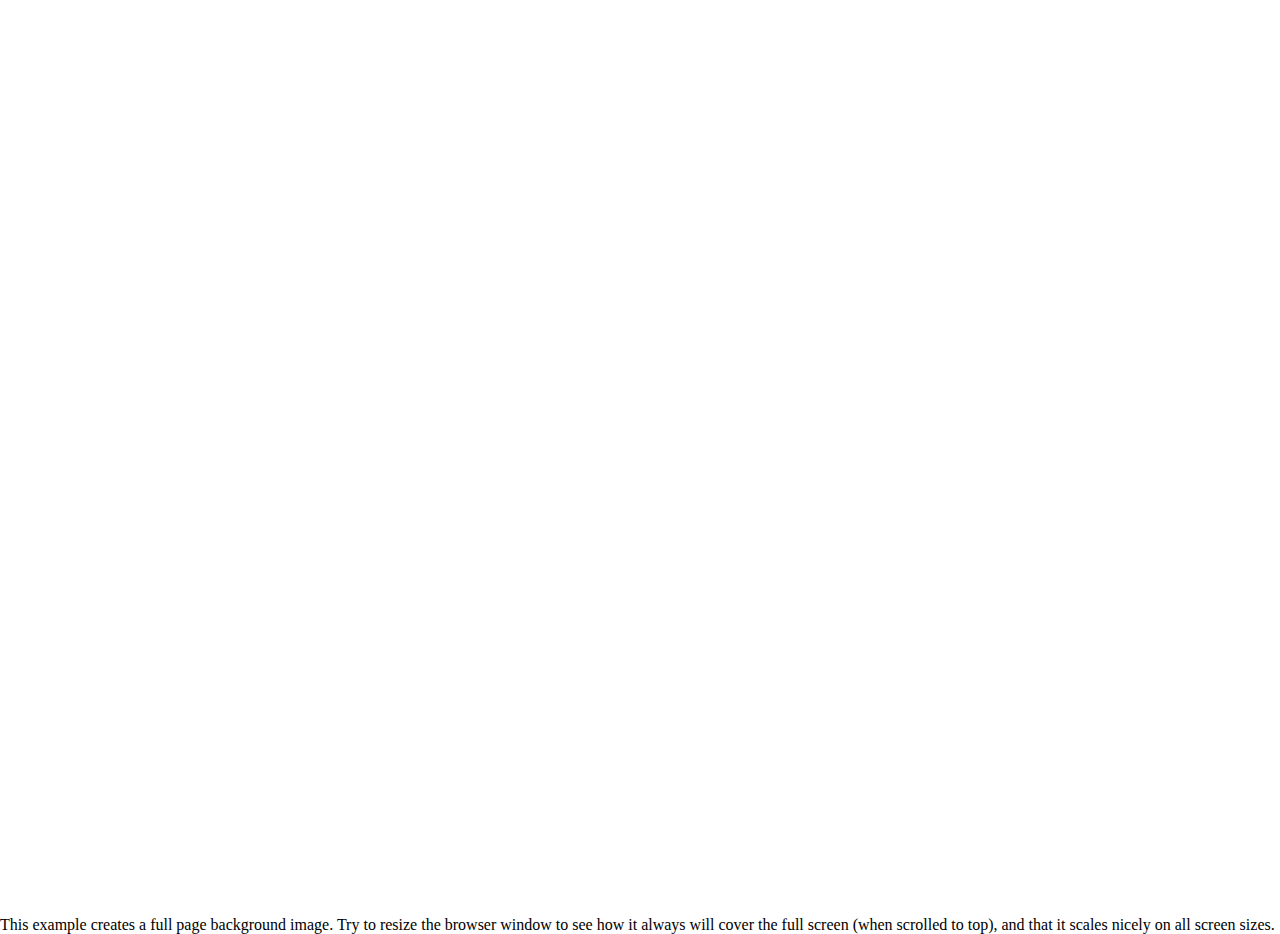
<file: html/test2.html>
<!DOCTYPE html>
<html>
<head>
<meta name="viewport" content="width=device-width, initial-scale=1">
<style>
body, html {
  height: 100%;
  margin: 0;
}

.bg {
  /* The image used */
  background-image: url("	https://res.cloudinary.com/dwa3soopc/image/upload/v1623888364/backhd_eq1lhj.png");

  /* Full height */
  height: 100%; 

  /* Center and scale the image nicely */
  background-position: center;
  background-repeat: no-repeat;
  background-size: cover;
}
</style>
</head>
<body>

<div class="bg"></div>

<p>This example creates a full page background image. Try to resize the browser window to see how it always will cover the full screen (when scrolled to top), and that it scales nicely on all screen sizes.</p>

</body>
</html>
</file>
<file: css/style.css>
/*Template: Reevan Web Design & Digital Marketing Agency HTML5 Template
Author: Rajesh-Doot
File Description: Main CSS file of the template*/

/*scrollbar theme*/
::-webkit-scrollbar {width:6px;}
::-webkit-scrollbar-track { background: #fff;}
::-webkit-scrollbar-thumb:hover {background: #cacaca;}
::-webkit-scrollbar-thumb { background:#b5b5b5; border-radius: 100px;}

/*right click selection css*/
::-moz-selection {background:rgb(255 226 217 / 50%);}
::selection {background:rgb(255 226 217 / 50%)}

/*universal css*/
*{ -webkit-font-smoothing: antialiased;
-moz-os-font-smoothing: grayscale;
box-sizing: border-box;
padding: 0;  margin: 0;   outline:none;  vertical-align:baseline;}
body {	 font-family: 'Roboto', sans-serif; color: #52525d;	 font-weight: 400;
font-style: normal; line-height:1; font-size: 19px;		 outline:none;	overflow-x: hidden;}
article, aside, details, figcaption, figure, footer, header, nav, section, summary {  display: block; }
h1, h2, h3, h4, h5, h6 { font-family: 'Poppins', sans-serif; color: #30303c;}
h1, h2, h3, h4, h5, h6, p, ul{padding: 0;   margin: 0;}
a {color: #30303c; text-decoration: none; background-color: transparent; }
ul{list-style:none;}
a:hover {text-decoration: none;   color: initial;}
button:focus {outline: none!important}
.animation, .ree-btn-grdt1,.ree-btn-grdt1:hover, .sticky, .ree-header, a.menu-links, .dskt-logo, .ree-btn-grdt2, .half-blog-card, .setps, .whatsapp-bg, .ree-btn, a,   .ree-media-crd, 
 button, .stats-box, .img-hor, .img-hover img, .mini-header-bar {
-webkit-transition: 1.1s cubic-bezier(.16, .84, .442, .98);
-o-transition: 1.1s cubic-bezier(.16, .84, .442, .98);
transition: 1.1s cubic-bezier(.16, .84, .442, .98);
}
.text-bold{font-weight:bold}
.text-normal{font-weight:normal}
.text-light{font-weight:lighter}
.vcenter{align-items: center; align-self: center;}

/**help css**/
.h1a {font-size: 50px; line-height: 62px; font-weight: bold; font-weight: 700;}
h1.h1 {  font-size: 60px;  line-height: 72px; font-weight: bold; font-weight: 700;}
.h1 {  font-size: 45px;  line-height: 57px; font-weight: 700;}
h1 {  font-size: 45px;  line-height: 57px; font-weight: 700;}
h2 {  font-size: 40px;  line-height: 52px; font-weight: 700;}
h3 {  font-size: 34px;  line-height: 46px; font-weight: 700;}
h4 {  font-size: 22px;  line-height: 32px; font-weight: 700;}
h5 {  font-size: 20px;  line-height: 30px; font-weight: 600;}
h6 {  font-size: 17px;  line-height: 26px; font-weight: 600;}
p {   font-size: 18px;  line-height: 28px;}
.ptb130{padding-top: 130px; padding-bottom: 130px;}
.ree-card{background: #fff;padding: 30px;border-radius: 14px;}
.h-light{font-weight: 500}
h1 a,h2 a,h3 a,h4 a,h5 a,h6 a{ color: #30303c;}
body .t-dark{ color: #30303c;}
/*margin top class*/
.mr5{margin-right: 5px;}
.m0{margin:0 !important;}
html .mt0{margin-top: 0px;}
html .mt5{margin-top: 5px;}
html .mt10{margin-top: 10px;}
html .mt15{margin-top: 15px;}
html .mt20{margin-top: 20px;}
html .mt25{margin-top: 25px;}
html .mt30{margin-top: 30px;}
html .mt35{margin-top: 35px;}
html .mt40{margin-top: 40px;}
html .mt45{margin-top: 45px;}
html .mt50{margin-top: 50px;}
html .mt55{margin-top: 55px;}
html .mt60{margin-top: 60px;}
html .mt65{margin-top: 65px;}
html .mt70{margin-top: 70px;}
html .mt75{margin-top: 75px;}
html .mt80{margin-top: 80px;}
html .mt85{margin-top: 85px;}
html .mt90{margin-top: 90px;}
html .mt95{margin-top: 95px;}
html .mt100{margin-top: 100px;}
html .mt106{margin-top: 105px;}
html .mt110{margin-top: 110px;}
html .mt115{margin-top: 115px;}
html .mt120{margin-top: 120px;}
html .mt125{margin-top: 125px;}
html .mt130{margin-top: 130px;}
html .mt135{margin-top: 135px;}
html .mt140{margin-top: 140px;}
html .mt145{margin-top: 145px;}
html .mt150{margin-top: 150px;}
/*margin bottom class*/
html .mb0{margin-bottom: 0px;}
html .mb5{margin-bottom: 5px;}
html .mb10{margin-bottom: 10px;}
html .mb15{margin-bottom: 15px;}
html .mb20{margin-bottom: 20px;}
html .mb25{margin-bottom: 25px;}
html .mb30{margin-bottom: 30px;}
html .mb35{margin-bottom: 35px;}
html .mb40{margin-bottom: 40px;}
html .mb45{margin-bottom: 45px;}
html .mb50{margin-bottom: 50px;}
html .mb55{margin-bottom: 55px;}
html .mb60{margin-bottom: 60px;}
html .mb65{margin-bottom: 65px;}
html .mb70{margin-bottom: 70px;}
html .mb75{margin-bottom: 75px;}
html .mb80{margin-bottom: 80px;}
html .mb85{margin-bottom: 85px;}
html .mb90{margin-bottom: 90px;}
html .mb95{margin-bottom: 95px;}
html .mb100{margin-bottom: 100px;}
html .mb105{margin-bottom: 105px;}
html .mb110{margin-bottom: 110px;}
html .mb115{margin-bottom: 115px;}
html .mb120{margin-bottom: 120px;}
html .mb125{margin-bottom: 125px;}
html .mb130{margin-bottom: 130px;}
html .mb135{margin-bottom: 135px;}
html .mb140{margin-bottom: 140px;}
html .mb145{margin-bottom: 145px;}
html .mb150{margin-bottom: 150px;}
/*margin left class*/
html .ml5{margin-left: 5px;}
html .ml10{margin-left: 10px;}
html .ml15{margin-left: 15px;}
html .ml20{margin-left: 20px;}
html .ml25{margin-left: 25px;}
html .ml30{margin-left: 30px;}
html .ml35{margin-left: 35px;}
html .ml40{margin-left: 40px;}
html .ml45{margin-left: 45px;}
html .ml50{margin-left: 50px;}
/*margin right class*/
html .mr5{margin-right: 5px;}
html .mr10{margin-right: 10px;}
html .mr15{margin-right: 15px;}
html .mr20{margin-right: 20px;}
html .mr25{margin-right: 25px;}
html .mr30{margin-right: 30px;}
html .mr35{margin-right: 35px;}
html .mr40{margin-right: 40px;}
html .mr45{margin-right: 45px;}
html .mr50{margin-right: 50px;}
/*padding top class*/
html .pt0{padding-top: 0px;}
html .pt5{padding-top: 5px;}
html .pt10{padding-top: 10px;}
html .pt15{padding-top: 15px;}
html .pt20{padding-top: 20px;}
html .pt25{padding-top: 25px;}
html .pt30{padding-top: 30px;}
html .pt35{padding-top: 35px;}
html .pt40{padding-top: 40px;}
html .pt45{padding-top: 45px;}
html .pt50{padding-top: 50px;}
html .pt55{padding-top: 55px;}
html .pt60{padding-top: 60px;}
html .pt65{padding-top: 65px;}
html .pt70{padding-top: 70px;}
html .pt75{padding-top: 75px;}
html .pt80{padding-top: 80px;}
html .pt85{padding-top: 85px;}
html .pt90{padding-top: 90px;}
html .pt95{padding-top: 95px;}
html .pt100{padding-top: 100px;}
html .pt105{padding-top: 105px;}
html .pt110{padding-top: 110px;}
html .pt115{padding-top: 115px;}
html .pt120{padding-top: 120px;}
html .pt125{padding-top: 125px;}
html .pt130{padding-top: 130px;}
html .pt135{padding-top: 135px;}
html .pt140{padding-top: 140px;}
html .pt145{padding-top: 145px;}
html .pt150{padding-top: 150px;}
/*padding bottom class*/
html .pb0{padding-bottom: 0px;}
html .pb5{padding-bottom: 5px;}
html .pb10{padding-bottom: 10px;}
html .pb15{padding-bottom: 15px;}
html .pb20{padding-bottom: 20px;}
html .pb25{padding-bottom: 25px;}
html .pb30{padding-bottom: 30px;}
html .pb35{padding-bottom: 35px;}
html .pb40{padding-bottom: 40px;}
html .pb45{padding-bottom: 45px;}
html .pb50{padding-bottom: 50px;}
html .pb55{padding-bottom: 55px;}
html .pb60{padding-bottom: 60px;}
html .pb65{padding-bottom: 65px;}
html .pb70{padding-bottom: 70px;}
html .pb75{padding-bottom: 75px;}
html .pb80{padding-bottom: 80px;}
html .pb85{padding-bottom: 85px;}
html .pb90{padding-bottom: 90px;}
html .pb95{padding-bottom: 95px;}
html .pb100{padding-bottom: 100px;}
html .pb105{padding-bottom: 105px;}
html .pb110{padding-bottom: 110px;}
html .pb115{padding-bottom: 115px;}
html .pb120{padding-bottom: 120px;}
html .pb125{padding-bottom: 125px;}
html .pb130{padding-bottom: 130px;}
html .pb135{padding-bottom: 135px;}
html .pb140{padding-bottom: 140px;}
html .pb145{padding-bottom: 145px;}
html .pb150{padding-bottom: 150px;}
.sec-pad{padding-top: 120px; padding-bottom: 120px;}
.shadows{ -webkit-box-shadow: 0 19px 40px -10px #ffe0d2;   box-shadow: 0 19px 40px -10px #ffe0d2;}
.no-shadows{-webkit-box-shadow: none !important;box-shadow: none !important}
.height-f{height: 100vh;}
/*bg classes*/
body .r-bg-x{background: #fff;}
body .r-bg-a{background: #fbf1ef;}
body .r-bg-b{background: #ff5b2e;}
body .r-bg-c{background: #f7f7f7;}
body .r-bg-d{background: #ffdbca;}
body .r-bg-e{background: #5a428e;}
body .r-bg-f{background: #452650;}
.ree-text1{   
    background: #ff5b2e;
    border-radius: 4px;
    padding: 0 4px;
    color: #fff;}

/*for font highlights*/
.ree-text, .rt40 ,.rt60{
position: relative;
z-index: 5;}
.ree-text:after{
content: "";
position: absolute;
background: #ffc5b2;
right: 0;
left: 0;
height: 10px;
z-index: -5;}
.rt40:after{ bottom: 10px;}
.rt45:after{ bottom: 13px;}
.rt60:after{ bottom: 18px;}
.ct-sol-img, .sol-img, .sol-image{border-radius: 14px; overflow: hidden; width: fit-content;     margin: 0 auto;}
.roww{display: -ms-flexbox;
display: flex;
-ms-flex-wrap: wrap;
flex-wrap: wrap;}
.underline{text-decoration: underline;}
/*button css*/
.fb-bigon{
font-size: 20px;
margin-right: 8px;
}
.whatsapp-bg{
background: #4ee464;
border: 1px solid #4ee464;
-webkit-box-shadow: 0 19px 40px -10px rgb(78 228 100 / 30%);
box-shadow: 0 19px 40px -10px rgb(78 228 100 / 30%);
}
.ree-btn.whatsapp-bg:hover{
background: #fff;
color: #110a32;
border: 1px solid #110a32;
}
.ree-btn0 {  line-height: 48px !important;}
.ree-btn:hover{color: #fff;}
.ree-btn2{
    font-size: 18px;
    color: #fff;
    border-radius: 14px;
    display: inline-block;
    line-height: 50px;
    width: 50px;
    height: 50px;
    text-align: center;   }
.ree-btn{
    font-weight: 500;
    font-size: 17px;
    color: #fff;
    border-radius: 100px;
    padding: 0 32px;
    display: inline-block;
    line-height: 60px;
    white-space: nowrap;
}
.ree-btn-round{
border-radius: 100%;
width: 60px;
height: 60px;
text-align: center;
padding: 0;
}
.ree-btn-grdt1:hover{
background: #fff;
color: #ff5b2e;
-webkit-box-shadow: 0 19px 40px -10px #ffe0d2;
box-shadow: 0 19px 40px -10px #ffe0d2;
border: 1px solid #ff5b2e;
}
.ree-btn-grdt1 {
border: 1px solid #ff5b2e;
background: #ff5b2e;
-webkit-box-shadow:  0 19px 40px -10px #ffe0d2;
box-shadow:0 19px 40px -10px #ffe0d2;
}
.ree-btn-grdt2:hover{
background: #ff5b2e;
border: 1px solid #ff5b2e;
}
.ree-btn-grdt2 {
background: #fff;
color: #ff5b2e;
border: 1px solid #ff5b2e;
-webkit-box-shadow: 0 19px 40px -10px #ffe0d2;
box-shadow: 0 19px 40px -10px #ffe0d2;
}
 
.btn-sets{    display: flex;}
.vid-btntitl{    display: flex;}
.vide-btntitl{margin-left: 10px}
/*header*/
.ree-header.sticky .dskt-logo {
float: left;
line-height: 70px;
}
.ree-header.sticky {
background: rgb(255 255 255 / 60%);
-webkit-backdrop-filter: blur(12px);
backdrop-filter: blur(12px);
}
.ree-header.sticky {height: 70px;}
.ree-header.sticky .ree-btn, .ree-header.sticky  .ree-btn-grdt1{box-shadow: none;}
.sticky .nav-list li a.menu-links {
line-height: 70px !important;
}
.ree-header {
padding: 0 20px;
height: 85px;
z-index: 9995;
border-bottom: 1px solid rgba(255, 255, 255, 0.1);
}
.menu-header {
display: flex;
align-items: center;
justify-content: space-between;
width: 100%;
}
.dskt-logo {
float: left;
line-height: 85px;
}
.dskt-logo .nav-brand img {
max-height: 75px;
}
.ree-nav .nav-list li a.menu-links {
font-size: 17px;
color: #08182b;
font-weight: 500;
padding: 0px 15px;
line-height: 85px;
text-transform: uppercase;
position: relative;
overflow: hidden;
}
.ree-nav  .nav-list li {
display: inline-flex;
}
.owl-carousel .owl-item img {
    display: block;
    max-width: 100%;
    width: inherit;
    text-align: center;
    margin: 0 auto;
}
/*home-hero-a*/
.home-hero-a {
    position: relative;
    height: 100vh;
    align-items: center;
    display: grid;
}
.hero-brand-block{
position: absolute;
right: 0;
left: 0;
bottom: 10px;
}
.hero-content-a > p{font-size: 21px; line-height: 31px;}



/*home-about*/
 .fa-btn{
    font-size: 11px;
    margin-left: 4px;
    display: inline-block;
    position: relative;
    top: -2px;
}
.sub-heading{
    font-weight: 300;
    font-size: 20px;
    line-height: 30px;
    display: block;
    color: #ff5b2e;
    text-transform: uppercase; }

.company-budges{
    display: flex;
    justify-content: space-around;
    align-items: center;
}
.img-budges{
    padding: 0 20px;
    width: 33.333%;
    text-align: center;
}

.company-stats{padding-left: 5%;}
.stats-box h3{font-size: 40px; font-weight: 700;}
.stats-box p{font-size: 18px;}

.stats-box:hover{
        -webkit-box-shadow:0 10px 15px 0px rgb(241 99 52 / 10%);
        box-shadow: 0 10px 15px 0px rgb(241 99 52 / 10%);        
}

.stats-box{
    border-radius: 14px;
    padding: 40px 30px;
    min-height: 320px;
    background-color: #fff;
}
/*home servies*/

.home-services .ree-card {min-height: 330px; background-color: #fff;}
.ree-card{
background: #fff;
position: relative;
place-items: start;
display: grid;
border-radius: 14px;
padding: 40px 30px;
-webkit-box-shadow:0 10px 15px -2px rgb(82 0 57 / 8%);
box-shadow:0 10px 15px -2px rgb(82 0 57 / 8%);   
}
.light-grdnt{
background: linear-gradient(180deg, #fff5f9 50%, #f2fcff 100%);}
.ree-card-img {
background: #fff;
box-shadow: 0 15px 30px -10px rgb(0 0 0 / 14%);
padding: 15px;
border-radius: 14px;
position: absolute;
width: 80px;
height: 80px;
top: -30px;
left: 30px;
}
.ree-card-img img{ width: 100%; }
.ree-card-content h3{
font-size: 28px;
line-height: 38px;
}
.ree-card-link{
display: block;
color: #110a32;
font-size: 18px;
}
.ree-card-link:hover { color: #ff5b2e;}
/*cta block*/
.cta-heading-wide-bt{
    display: inline-flex;
    align-items: center;
}
.cta-heading-wide-bt h3{margin-right: 20px;}
.ctablock{
    padding: 50px;
    border-radius: 14px;
    overflow: hidden;
}
.cta-block-a{background: #fff;}

/*home portfolio*/
.home-portfolio{ background: #ecf4fa;}

.full-work-block:hover .owl-nav button{opacity: 1;}
.full-work-block .owl-nav button{
    width: 40px;
    height: 50px;
    background: #ffffff !important;
    border-radius: 14px;
    position: absolute;
    top: 50%;
    transform: translateY(-50%);
    color: #ff5b2e !important;
}
.full-work-block .owl-nav .owl-prev{ left: 5px;}
.full-work-block .owl-nav .owl-next{right: 5px;}

.link-sol-header{text-align: right;}
.fwb-main{
    padding: 50px 70px;
    border-radius: 14px;
    background: #ffdbca;}
.work-thumbnails{
    text-align: center;
    align-items: flex-end;
    border-radius: 14px;
    overflow: hidden;
    border: 4px solid #fff;
}
.work-thumbnails img{ margin: 0 auto;}

.full-work-block .owl-stage-outer {
    border-radius: 14px;
    overflow: hidden;
}
.work-details {padding: 30px 20px;}
.fwb-main-x {    background: #fff;
    border-radius: 14px;}

/*tab css*/
 
.tab-17.tabs-layout .nav-tabs .nav-link.active {
color: #ff5b2e;
background-color: transparent;
border-color: transparent;
border-radius: 0;
border-bottom: 1px solid #ff5b2e;
}
.tab-17.tabs-layout .nav-tabs .nav-link {
font-weight: 500;
border: 0px solid transparent;
color: #110a32;
background-color: transparent;
border-radius: 0;
padding: 15px;
border-bottom: 0px solid #f6f6f7;
}
.tabs-layout .nav-tabs .nav-link.active {
color: #ffffff;
background-color: #00baff;
border-color: #00baff;
border-radius: 100px;
}
.tabs-layout .nav-tabs .nav-link {
border: 0px solid transparent;
color: #6a6a8e;
background-color: #efefef;
border-radius: 100px;
padding: 10px 35px;
}
.tabs-layout .tab-content {
padding: 30px 0 0px 0;
}
.iwt-content p{
    font-size: 16px;
    line-height: 26px;
}
/*home-technologies */
.home-technologies {background: #fff;}
.icon-with-title{
text-align: center;
padding: 20px 0;
background: #f7f7f7;
border-radius: 14px;
margin-top: 30px;
}
.iwt-icon{  padding: 0px 0 20px 0;     min-height: 52px; }
.iwt-icon img{width: 52px;}
/**/
/*home review*/
.home-review-block{
    position: relative;
    background: #fff1e5;
}
 
.home-review-slider{ text-align: center; }
.home-review-slider .owl-dots{margin-top: 30px;}

.review-slider{
width: 60%;
margin: 0 auto;
text-align: center;
}
.reviewers-img{
border-radius: 100px;
width: 140px;
height: 140px;
margin: 0px auto 20px;
position: relative;
-webkit-box-shadow: 0 10px 15px 0px rgb(0 0 0 / 20%);
box-shadow: 0 10px 15px 0px rgb(0 3 23 / 20%);
}
.reviewers-img img{
border-radius: 100px;
width: 100%;}
.play-vid-review{
font-size: 15px;
position: absolute;
right: 0;
top: 0;
background: #fff;
color: #ff5b2e;
width: 40px;
height: 40px;
line-height: 40px;
text-align: center;
border-radius: 100%;
-webkit-box-shadow: 0 10px 15px 0px rgb(0 0 0 / 20%);
box-shadow: 0 10px 15px 0px rgb(0 3 23 / 20%);
}

/*partners logo*/

.home-partners-block .brand-logo img {max-width: 120px;}
.clients-logos ul li {
display: inline-block;
padding:30px 5px 0 5px;
}
.clients-logos ul li p {
font-size: 16px;
padding-top: 0.5em;
letter-spacing: 0px;
}
.brand-logo {
max-width: 220px;
margin: 0 auto;
padding: 10px;
}


/*home blogs*/
.half-bg-ree{position: relative;}
.half-bg-ree:before {
    content: "";
    background: #ffdbca;
    position: absolute;
    height: 520px;
    right: 0;
    left: 0;
    top: 0;
    background-size: auto;
    background-repeat: repeat;
}

.half-blog-card {
    border-radius: 14px;
    overflow: hidden;
    border: 5px solid #ffffff;
    border-bottom: 0;
    background: #f7f7f7;
-webkit-box-shadow: 0 10px 15px 0px rgb(0 0 0 / 7%);
box-shadow: 0 10px 15px 0px rgb(0 0 0 / 7%);
}
.half-blog-img{
height: 280px;
}
.half-blog-img img{
width: 100%;
height: 100%;
object-fit: cover;
object-position: center;
}
.half-blog-content {
    padding: 40px 25px;
    background: #fff;
}
.half-blog-content h3{
font-size: 28px;
line-height: 38px;
}
.blog-quick-inf{
    font-weight: 300;
    font-size: 17px;
}
.blog-quick-inf span + span{margin-left: 15px;}
.half-blog-content h4{
    font-weight: 600;
}
/*cta email subsc*/
.cta-bg-img{
position: relative;
right: -54px;
bottom: -50px;
}
.cta-block-b {
background: #fff
}
.email-subs-form input {
width: 100%;
height: 65px;
padding: 0px 175px 0px 30px;
margin: 0px 0 0px 0;
color: #172b43;
font-size: 18px;
outline: none;
background: #fff;
border: 1px solid #e6e6e6;
-webkit-border-radius: 14px;
border-radius: 14px;
}
/*
.email-subs-form button {
width: max-content;
position: absolute;
top: 5px;
right: 5px;
border-radius: 8px 8px 8px 8px;
padding: 0 30px;
line-height: 55px;
box-shadow: none;
background:#1661f2;
border: 0;
}*/
.email-subs-form {
position: relative;
}
/*home contact*/
.home-contact-block{
    color: #fff;
    padding-top: 155px;
}
.review-text p::before{
    font-family: 'Font Awesome 5 Free';
    content: "\f10d";
    font-weight: bold; /* use this*/
    margin: 0 8px 0 0;
    color: #ff5b2e;
}
.review-text p::after{
    font-family: 'Font Awesome 5 Free';
    content: "\f10e";
    font-weight: bold; /* use this*/
    margin: 0 0px 0 8px;
    color: #ff5b2e;
}
.col-right-a{
    width: 50%;
    padding-right: 15px;
    padding-left: 15px;}
.col-right-b{
    width: 50%;
    padding-right: 15px;
    padding-left: 15px;
}
.home-contact { 
    margin-top: 155px;
    position: relative;
    background-size: contain;
}

.home-contact:before {
    content: '';
    position: absolute;
    top: 0;
    height: 100%;
    width: 100%;
    opacity: .85;
    right: 0;
    left: 0;
    z-index: 0;
    background: #ff5b2e;
}

.contact-infos{display: flex;}
.c-infot + .c-infot{margin-left: 15px;}
.c-infot{width: 40%;}
.c-infot span{
    display: block;
    font-weight: 300;
    margin: 0 0 10px 0;
    font-size: 17px;
    letter-spacing: 1px;
}
.c-infot a i{    margin: 0 10px 0 0;}
.c-infot a{
    display: inline-flex;
    background: #fff;
    padding: 20px;
    border-radius: 14px;
    width: 100%;
}
.live-review- span{
    display: block;
    font-weight: 300;
    margin: 0 0 10px 0;
    letter-spacing: 1px;
    font-size: 17px;
}
.live-review- a{
    display: inline-block;
    background: #fff;
    padding: 20px;
    border-radius: 14px;
    width: 32%;
    margin: 0 5px 0 0;
}
.livrve{display: flex;}
.live-review- a img{    max-width: 100%;}

/*form css*/
.label-f-form{ font-size: 16px; line-height: 25px;}
    
.form-block input, .form-block select {
    width: 100%;
    height: 50px;
    padding: 0px 15px;
    margin: 0px 0 15px 0;
    color: #172b43;
    font-size: 17px;
    outline: none;
    background: #fff;
    border: 0;
    border-bottom: 2px solid #e6e6e6;
    -webkit-border-radius: 4px;
    border-radius: 4px;
    font-weight: 400;
}
.form-block textarea {
height: 100px;
width: 100%;
padding: 15px;
margin: 0px 0 15px 0;
color: #172b43;
font-size: 18px;
outline: none;
background: #fff;
border: 0;
border-bottom: 2px solid #e6e6e6;
-webkit-border-radius: 4px;
border-radius: 4px;
}
.form-block p.trm {
font-size: 13px;
width: 100%;
text-align: center;
margin: 10px 0 0 0;
}
.form-block input:focus, .form-block textarea:focus {
    border-bottom: 2px solid #ff5b2e;
}
.form-block p.trm i {padding: 5px 5px 0 0; }
.form-body{padding: 0px 40px 40px 40px;}
.form-head{ padding: 40px 40px;}
.fourc-up-a{margin: -150px 0 0 0;}
.fourc-up-b{margin: -150px 0 0 0}
.form-block{
    border-radius: 14px;
    overflow: hidden;
    background: #f7f7f7;
    -webkit-box-shadow: 0 10px 15px -2px rgb(82 0 57 / 8%);
    box-shadow: 0 10px 15px -2px rgb(82 0 57 / 8%);
}
body .bg-w{background: #fff;}

/* home locations*/
.location-home{
    padding-top: 60px;
    background: #ffff;
}
.location-block-{ padding: 0 5%;}
.loc-icon-nam{display: inline-flex; align-items: center; }
.loc-icon-nam img{width: 42px;}
.loc-icon-nam p{
font-weight: bold;
font-size: 30px;
 font-family: 'Poppins', sans-serif;
margin-left: 15px;
color: #30303c;
}
.loc-contct a + a{padding-left:10px; }
.loc-contct a{
padding-right: 10px;
display: inline-block;
font-size: 20px;}

/*footer*/
.footer-a{background: #30303c;}
.footer-ree-lg span.checked { color: #ffb100;  font-size: 18px; }
.footer-links-list li {display: flex; padding: 0 0 5px 0; }
.footer-links-list li a {font-size: 16px; line-height: 34px; color: #adb7c5;}
.footer-links-list li a:hover {color: #ff5b2e; }
.footer-head h5{padding: 30px 0  20px 0; color: #adb7c5; }
.footer-ree-lg h6{ color: #adb7c5;  font-weight: 500;}
.footer-rowset{
display: grid;
justify-content: space-between;
grid-template-columns: auto auto auto auto auto;
}
.social-linkz a span i{font-size: 20px;}
.social-linkz a span{
width: 20px;
display: inline-block;
text-align: center;
margin-right: 10px;
}
.ft-btn{text-align: right;}
.footer-abt{ border-top: 1px solid #353544;  border-bottom: 1px solid #353544;}
.ft-abt p ,.ft-copyright p, .ft-copyright p a {font-size: 16px; line-height: 27px; color: #adb7c5;}
.ft-copyright {padding: 15px 0;}
.ft-r{text-align: right;}
.ref-logo{display: grid; justify-content: space-between; grid-template-columns: auto auto auto auto; grid-gap: 15px}
.ref-logo a img{  width: 120px;}

/**/
.zup{z-index: 10; position: relative;}

/**contact page**/
.flx-end{
    align-items: flex-end;
    align-self: flex-end;
}
.contact-details-block{
    padding: 30px;
border-radius: 14px;
background: #fff;
}
.ree-row-set{
align-items: flex-start;
display: flex;
vertical-align: top;
}
.ree-icon-set{
display: inline-table;
vertical-align: top;
}
.dtb-details span{
    margin: 0 0 15px 0;
    font-size: 17px;
    display: block;
    font-weight: 500;
    letter-spacing: 1px;
}
.dtb-icon i{font-size: 24px}
.dtb-details a{
    letter-spacing: 0.5px;
    display: block;
    font-size: 20px;
    font-weight: 400;
}
.ree-details-set{
    width: calc(100% - 80px);
    padding-left: 20px;
    -ms-flex: 1;
    flex: 1;
}
.dtb-details a + a{margin-top: 10px;}
.trust-logo-block ul{
display: -ms-flexbox;
display: flex;
-ms-flex-wrap: wrap;
flex-wrap: wrap;
}
.trust-logo-block li{
width: 33.333%;
margin: 10px 0;
padding: 0 15px;
}
.trust-logo-block li img{width: 100%;}
.img-round80{
border-radius: 100%;
width: 80px;
height: 80px;
overflow: hidden;
}
.icon-setss{  display: flex;  justify-content: space-between; }
.icon-imgg img {width: 42px;}
.icon-rows {padding: 0 0px;}
.icon-txt p {    margin-top: 8px;    font-size: 14px;    font-weight: 500;}

/**portfolio page**/
.portfolio-source{display: flow-root;}
.port-ref-link img{    width: 40px;}
.port-ref-link a{    display: block;}
.port-ref-link a span{
    display: block;
    margin-top: 15px;
    font-size: 19px;
    line-height: 28px;}
.port-ref-link{    width: 20%;
    float: left;
    margin-top: 30px;
    display: flex;
    flex-wrap: nowrap;
    align-content: stretch;
    justify-content: space-between;}

.company-stats{ display: flex; }
.statsnum { width: 25%;}
.statsnum span{
    font-size: 44px;
    color: #ff5b2e;
    font-weight: 700;
}
.statsnum p{
    font-size: 18px;
    font-weight: 500;
    margin-bottom: 15px;
}
.portfolio-detls{
position: relative;
z-index: 50;
margin-top: 50px;
}
.pdr-dtls{margin-left: 30px;;}
.pdl-dtls{ margin-right: 30px;}
.port-tags{    font-size: 20px;    margin-bottom: 15px;    color: #ff5b2e;}
.port-title-main{
display: block;
font-size: 35px;
line-height: 45px;
 font-family: 'Poppins', sans-serif;
font-weight: 700;
 
margin-bottom: 30px;}
.port-links{
    display: block;
    font-size: 20px;
    letter-spacing: .5px;
    color: #52525d;
}
.item-logo{ display: inline-block; }
.portfolio-items .row + .row{margin-top: 120px;}

/**start portfolio img hover effect**/
.hovr-scale-main .hovr-scale-base{
border-radius: 14px;
overflow: hidden;	
-webkit-transform: scale(1);
-ms-transform: scale(1);
transform: scale(1);}

.hovr-scale-main:hover .hovr-scale-base {
-webkit-transform: scale(.97);
-ms-transform: scale(.97);
transform: scale(.97);}

.hovr-scale-main:hover .hovr-scale-base img {
-webkit-transform: scale(1.10);
-ms-transform: scale(1.10);
transform: scale(1.10);}

.hovr-scale-main .hovr-scale-base,  .hovr-scale-base img {
-webkit-transition: 1.2s cubic-bezier(.17, .85, .438, .99);
-o-transition: 1.2s cubic-bezier(.17, .85, .438, .99);
transition: 1.2s cubic-bezier(.17, .85, .438, .99);}

/**contact page**/

/*icon with content card*/
.ic-img img{width: 120px;}

/*vertical tabs*/

.vrt-tabb.nav-pills .nav-link {border-radius: 14px; margin-bottom: 8px;}
.vrt-tabb.nav-pills .nav-link + .nav-link { margin-top: 8px;}

.vrt-tabb li{width: 100%;}
.vrt-tabb .nav-link {
    width: 100%;    
display: block;
padding: 20px;
background: #fff;
}
.vrt-tabb .nav-link i{ 
    margin-right: 15px;
    background: #fff;
    padding: 10px;
    border-radius: 100px;
    height: 40px;
    width: 40px;
    color: #ff5b2e;
    box-shadow:0px 10px 10px hsl(18deg 100% 57% / 25%);
}
.vrt-tabb .nav-link.active, .vrt-tabb .show>.nav-link {
    color: #ff5b2e;
    background-color: #ffdbca;
}
.tab-bg{padding: 0px;}
.vrt-tabb{padding-right: 100px;}

.about-pag-head{position: relative; overflow: hidden;}
.about-pag-head:after {
    content: "";
    position: absolute;
    right: -50rem;
    bottom: -60.625rem;
    width: 88.75rem;
    height: 88.75rem;
    border: 14.0625rem solid #fbf1ef;
    border-radius: 50%;
    z-index: -1;
}

/**service page**/

.ul-list-icon li{
    font-size: 19px;
    line-height: 30px;
    text-indent: -18px;
    padding-left: 48px;
}
.ul-list-icon li + li{margin-top: 10px;}
.service-page{text-align: center;}
.ul-list-icon li i{margin-right: 10px;}
.serv-page-head{position: relative;}
.ree-media-sets{display: grid;  grid-template-columns: auto auto auto auto;  grid-gap: 20px;}
.ree-stat-icn {
    width: 80px;
    height: 80px;
    padding: 14px;
    border-radius: 100px;
    background: #ff5b2e;
}
.countrr span{
font-size: 35px;
font-weight: bold;
 font-family: 'Poppins', sans-serif;
color: #110a32;
margin-bottom: 8px;
display: inline-block;
}
.round-bdr {
    border: 1px solid #e2e2e2;
    padding: 20px;
    border-radius: 20px;
    background:#fff;
}
.icon70{width:70px;}
.services-blocks-set{
list-style-type: none;
padding: 0;
display: flex;
justify-content: space-between;
margin: 0 0 0 auto;
flex-wrap: wrap;
} 
.servic-block-a {
    position: relative;
    width: 48%;
    margin-top: 30px;
    padding: 40px 30px;
    background: #fff;
    border-radius: 14px;
    -webkit-box-shadow: 0 10px 15px -2px rgb(82 0 57 / 8%);
    box-shadow: 0 10px 15px -2px rgb(82 0 57 / 8%);
}
.servic-block-a:hover .link-serv{opacity: 1;}
.link-serv:hover{
    background: #ff5b2e;
    color: #fff;;
}
.link-serv{
    position: absolute;
    right: 20px;
    top: 40px;
    color: #ff5b2e;
    background: #ffdbca;
    width: 50px;
    height: 50px;
    text-align: center;
    line-height: 50px;
    border-radius: 100px;
    font-size: 18px;
    /*opacity: 0;*/
}
.or{
    display: inline-block;
    padding: 0 10px;
}
.call-us{
    color: #ff5b2e;
    font-weight: 500;
    font-size: 22px;
    display: inline-block;
}
.ree-why-sec p a, .ree-why-sec p, .ree-why-sec h4 {color: #110a32;}
.ree-why-sec p{   
    padding: 0 15%;
    font-size: 20px;
    font-weight: 500;
}
/*work process start*/
.setps {
opacity: 0;
font-size: 74px;
font-weight: 700;
position: absolute;
right: 30px;
top: 30px;
 font-family: 'Poppins', sans-serif;
color: #ffdbca;
z-index: 99;
}
.process-block h4{margin-bottom: 15px;}
.process-content:hover .setps {opacity: 1;}
.process-content{ 
    min-height: 330px;
    overflow: hidden;
}
.process-content:hover:after {  width: 100%;}
.process-content:after {
    content: '';
    position: absolute;
    left: 0;
    width: 0%;
    bottom: 0;
    height: 4px;
    background: linear-gradient(270deg, #ff5b2e 35%, #ffcd04 100%);
    transition: all .5s ease;
    -moz-transition: all .5s ease;
    -webkit-transition: all .5s ease;
}

/*tech industry cate*/
.industry-workfor {
    background: #f7f7f7;
    padding: 15px 20px;
    border-radius: 14px;
    margin-top: 30px;
    display: flex;
    align-items: center;  
}
.industry-workfor img {width: 55px;}
.industry-workfor h6 {margin: 0 0 0 15px;}

/**blog page**/
.ree-subs-from{margin-left: 20%;}
.ree-subs-from form{ position: relative;}
.subs-input{
    width: 100%;
    height: 65px;
    padding: 0px 100px 0px 30px;
    margin: 0px 0 0px 0;
    color: #172b43;
    font-size: 18px;
    outline: none;
    background: #fff;
    border: 1px solid #e6e6e6;
    -webkit-border-radius: 14px;
    border-radius: 14px;
}
.subs-btn{
    width: max-content;
    position: absolute;
    top: 4px;
    right: 5px;
    border-radius: 8px 8px 8px 8px;
    padding: 0 30px;
    line-height: 55px;
    font-size: 18px;
    color: #fff;
}
.ree-media-crd{
    background: #fff;
    margin-top: 40px;
    border-radius: 14px;
    overflow: hidden;
    border: 5px solid #f7f7f7;
}
.ree-media-crd:hover{
    -webkit-box-shadow: 0 10px 15px 0px rgb(82 0 57 / 10%);
    box-shadow: 0 10px 15px 0px rgb(82 0 57 / 10%)
}
.rpl-contt{padding: 0 20px 20px;}
 
.rpl-img {  border-radius: 0 0 8px 8px;   overflow: hidden;}
.tags a + a {margin-left: 10px;}
.tags a{
    color: #8383a2;
    margin: 30px 0 20px 0;
    display: inline-block;
    font-size: 16px;
}
.fill-fixed{
object-fit: cover;
max-height: 100%;
width: 100%;
height: 300px;
}
.ul-list li {
font-size: 19px;
line-height: 45px;
list-style-type: circle;
}
.ul-list {
padding: 0 0 0 40px;
}
/*info bar*/
.info-bar{
display: flex;
justify-content: space-between;
margin: 30px 0;
}
.info-b-left a + a {margin-left: 10px;}
.info-b-left a{color: #ff5b2e;}

.blog-details h1, .blog-details  h2, .blog-details  h3, .blog-details  h4, .blog-details  h5, .blog-details  h6{margin-bottom: 15px;}
.blog-details p, .text {margin: 0 0 20px;}
/*breadcrus*/
.breadcrus{
display: flex;
flex-wrap: wrap;
justify-content: center;
align-items: center;
list-style-type: none; }
.bread-active a{
color: #ff5b2e;
}

.center-btn{text-align: center;  margin-top: 60px;}

/*mobile nav refine*/
ul.bottom-nav li svg {
    fill: #110a32;
    display: inline-block;
    vertical-align: middle;
}
.hc-offcanvas-nav:not(.touch-device) li:not(.nav-item-custom) a:not([disabled]):hover { 
    background: #efefef;
    border-radius: 0;}
.hc-nav-original.hc-nav-1 {   display: none;}
#main-nav{   display: none;}
ul.bottom-nav li svg {  width: 22px;   height: 22px; }
.hc-offcanvas-nav .nav-next span::before, .hc-offcanvas-nav .nav-back span::before {
    content: '';
    position: absolute;
    top: 50%;
    left: 50%;
    width: 8px;
    height: 8px;
    margin-left: -2px;
    box-sizing: border-box;
    border-top: 2px solid #110a32;
    border-left: 2px solid #110a32;
    transform-origin: center;
}
.hc-offcanvas-nav.nav-levels-expand .nav-wrapper.nav-wrapper-0, .hc-offcanvas-nav .nav-content {
    max-height: 100vh;
    background: #fff;
}
body .hc-offcanvas-nav h2 {
    font-size: 22px;
    font-weight: 400;
    text-align: left;
    padding: 10px 17px !important;
    background: #ff5b2e;
    margin: 0 !important;
}
.hc-offcanvas-nav .nav-item-link, .hc-offcanvas-nav li.nav-close a, .hc-offcanvas-nav .nav-back a {
    padding: 15px 17px;
    font-size: 15px;
    color: #110a32;
    z-index: 1;
    background: #ffdbca;
    border-radius: 0;
    transition: .05s background ease;
}
.hc-offcanvas-nav.nav-close-button-empty .nav-title {
    padding-right: 55px;
    margin: 0;
    padding: 10px 10px;
}
.hc-offcanvas-nav .nav-close-button span::before, .hc-offcanvas-nav .nav-close-button span::after {
    width: 8px;  height: 8px;  }
.hc-offcanvas-nav .nav-title+.nav-close a:not(.has-label) {
    position: absolute;
    width: 40px;
    height: 40px;
    line-height: 40px;
    top: 12px;
    right: 15px;
}
.hc-offcanvas-nav .nav-content {
    padding: 0;
}
.hc-offcanvas-nav .nav-item-link, body.theme-carbon .hc-offcanvas-nav li.nav-close a, body.theme-carbon .hc-offcanvas-nav .nav-back a {
    padding: 15px 17px;
    font-size: 16px;
    color: #110a32;
    z-index: 1;
    background:#fff;
    border-radius: 5px;
    transition: .05s background ease;
}
.mob-nav2 {  display: flex;}
.mobile-menu2 .navm- { margin: 0px 0 0 15px;}
.mob-nav2 li {  position: relative; }
.hc-nav-trigger {
    position: relative;
    cursor: pointer;
    -webkit-user-select: none;
    -moz-user-select: none;
    -ms-user-select: none;
    user-select: none;
    display: none;
    top: 0px;
    z-index: 9980;
    width: 30px;
    min-height: 48px;
}
.mobile-menu2 {  display: none;}


  /*pegination*/  
ul.pagination {
    position: relative;
    background: #ffdbca;
    display: flex;
    padding: 10px 20px;
    border-radius: 50px;    
    width: fit-content;
    margin: 0 auto;
  }  
  ul.pagination li {
    list-style: none;
    line-height: 50px;
    margin: 0 5px;
  }  
  ul.pagination li.pageNumber {
    width: 50px;
    height: 50px;
    line-height: 50px;
    text-align: center;
  }  
  ul.pagination li a {
    display: block;
    text-decoration: none;
    color: #ff5b2e;
    font-weight: 600;
    border-radius: 50%;
    font-size: 17px;
  }  
  ul.pagination li.pageNumber:hover a,
  ul.pagination li.pageNumber.active a { background: #ff5b2e;    color: #fff;  }  
  ul.pagination li:first-child {
    margin-right: 30px;
    font-weight: 700;
    font-size: 20px;
  }  
  ul.pagination li:last-child {
    margin-left: 30px;
    font-weight: 700;
    font-size: 20px;
  }



  /**owl slider dot style**/
  .owl-carousel .owl-dots .owl-dot {
    position: relative;
    display: inline-block;
    width: 18px;
    height: 18px;
    margin: 0 2px;
    vertical-align: middle;
}
.owl-carousel .owl-dots .owl-dot.active:after, .owl-carousel .owl-dots .owl-dot.active:before {
    opacity: 1;
}
.owl-carousel .owl-dots .owl-dot.active:before {
    top: 0;
    right: 0;
    bottom: 0;
    left: 0;
}
.owl-carousel .owl-dots .owl-dot:after, .owl-carousel .owl-dots .owl-dot:before {
    content: '';
    position: absolute;
    border-radius: 50%;
    -webkit-transition: ease-out .16s;
    transition: ease-out .16s;
}
.owl-carousel .owl-dots .owl-dot:before {
    top: 2px;
    right: 2px;
    bottom: 2px;
    left: 2px;
    opacity: 0;
    background: 0 0;
    border: 1px solid #ff5b2e;
}
.owl-carousel .owl-dots .owl-dot:after {
    top: 50%;
    left: 50%;
    -webkit-transform: translate(-50%,-50%);
    transform: translate(-50%,-50%);
    opacity: .8;
    background: #ff5b2e;
    width: 10px;
    height: 10px;
}

.trust-review.owl-carousel .owl-dots {
    position: absolute;
    bottom: 40px;
    right: 30px;
    text-align: right;
    background: #ffdbca;
    border-radius: 50px;
    height: auto;
    padding: 5px;
    width: fit-content;
}
/**back to top**/
#scrollUp {
    bottom: 8%;
    right: 10px;
    width: 22px;
    height: 40px;
    -webkit-border-radius: 100px;
    border-radius: 100px;
    color: #fff;
    background: url(../images/icons/up-arrow.svg), #ffdbca;
    background-repeat: no-repeat;
    background-size: 18px;
    background-position: center center;
    background-repeat: no-repeat;
}

/**bootstrap dropdown refine**/
.ree-nav .dropdown-menu {
    border: 0;
    border-top: 2px solid #ff5b2e;
    -webkit-box-shadow: 0 10px 15px 0px rgb(82 0 57 / 10%);
    box-shadow: 0 10px 15px 0px rgb(82 0 57 / 10%);
}
.ree-nav .dropdown-item {
    display: block;
    width: 100%;
    padding: 15px 15px;
    clear: both;
    font-weight: 400;
    color: #110a32;
    text-align: inherit;
    white-space: nowrap;
    background-color: transparent;
    border: 0;
    font-size: 17px;
}
.dropdown:hover .dropdown-menu {
    display: block;
    margin-top: 0; ;
 }

 .custom-control-input:checked~.custom-control-label::before {
    color: #333;
    border-color: #ffdbca;
    background-color: #ffdbca;
}
.custom-control-input:not(:disabled):active~.custom-control-label::before {
    color: #333;
    background-color: #ffdbca;
    border-color: #ffdbca;
}


/**preloader css**/
.onloadpage {
    position: fixed;
    z-index: 99999999;
    top: 0;
    right: 0;
    bottom: 0;
    left: 0;
    display: block;
    background: #ffffff;
}
.onloadpage .loader-div {
    top: 50%;
    position: relative;
    right: 0;
    left: 0;
    text-align: center;
    transform: translateY(-50%);
}
.on-img img{max-width: 120px;}



/**portfolio details**/
.technolo-sec{
    display: grid;
    justify-content: space-evenly;
    grid-template-columns: auto auto auto;
    grid-gap: 30px;
    text-align: center;
}

.technolo-sec  .icon-with-title{background: transparent;}

.arrow-li li:before {
    content: "\f00c";
}


.list-li li:before {
    font-family: "Font Awesome 5 Free";
    font-weight: bold;
    position: absolute;
    left: 0;
    top: 2px;
    font-size: 15px;
}

.list-li li {
    padding: 0 0px 12px 29px;
    position: relative;
    line-height: 22px;
    font-size: 16px;
}


/**Accordion**/
.collapsible-link::before {
    content: '';
    width: 14px;
    height: 2px;
    background: #333;
    position: absolute;
    top: calc(50% - 1px);
    right: 1rem;
    display: block;
    transition: all 0.3s;
  }
  .collapsible-link::after {
    content: '';
    width: 2px;
    height: 14px;
    background: #333;
    position: absolute;
    top: calc(50% - 7px);
    right: calc(1rem + 6px);
    display: block;
    transition: all 0.3s;
  }
.collapsible-link[aria-expanded='true']::after {
    transform: rotate(90deg) translateX(-1px);
  }  
  .collapsible-link[aria-expanded='true']::before {
    transform: rotate(180deg);
  }

  .ac-1 .card-header {
    padding: 10px 15px;
    margin-bottom: 0;
    background-color: transparent;
    border-bottom: 0px solid rgba(0,0,0,.125);
}

.ac-1 .card-header h6{
    font-weight: 500;
    font-size: 17px;
    line-height: 27px;
}
.ac-1 .card-header h6 a{position: relative;}
  
.cards .card-header h6 a {
    position: relative;
    padding: 0 40px 0 0;
}


.typo-set{
    display: grid;
    grid-template-columns: auto auto;
    justify-content: flex-start;
    grid-gap: 100px;
} 
.typo-head h2{
    font-family: 'Poppins', sans-serif; 
    font-size: 80px;
    margin-bottom: 20px;}
.typo-head p{font-family: 'Poppins', sans-serif;}
.typo-para h2{
    font-family: 'Roboto', sans-serif; 
    font-size: 80px;
    margin-bottom: 20px;}
.typo-para p{font-family: 'Roboto', sans-serif;}
.typo-set p span{  display: block; color: #999;} 
.color-box1{   width: 70px; height: 70px; border-radius: 100px;}  
.cbx0{ background: #000000;}
.cbx1{ background: #7F95D1;}
.cbx2{ background: #FF82A9;}
.cbx3{ background: #FFC0BE;}
.cbx4{ background: #FFEBE7;}
.color-detailss p{  color: #999;}

/**out team page**/
.team-img{
    height: 400px;
    width: 100%;
    background-repeat: no-repeat;
    background-position: center center;
    background-size: 320px;
    transition: background 0.8s;
    overflow: hidden;     
    display: flex;
    justify-content: center;
    align-items: center;
    position: relative;
}
.ree-media-crd:hover .team-img{
    background-size: 500px;
    background-position: left center;
}

.ree-media-crd:hover .icons a{opacity: 1;}

.icons a{
    color: #30303c;
    transition: opacity 1s;
    opacity: 0;}

.icons {
    position: absolute;
   
    height: 160px;
    top: 20px;
    left: 20px;    
    display: flex;
    flex-direction: column;
    align-items: center;
    justify-content: space-around;
}

/**app development page**/

.hero-sec{
    position: relative;
    height: 100vh;
    align-items: center;
    display: grid;
}
 
.shape-dot-bg{
    width: 200px;
    height: 200px;
    background: #ffece4;
    border-radius: 100px;
    position: absolute;
    z-index: -0;
}
 
.uniq-points{
    display: grid;
    grid-template-columns: auto auto auto;
    grid-gap: 30px;
    text-align: center;
}
.uniq-card {
    border-radius: 14px;
    padding: 20px 15px;
}
.uniq-card i{
    margin-bottom: 15px;
    font-size: 35px;
}
.uniq-card p{
    font-size: 18px;
    line-height: 28px;
}

.btn-sets2{display: flex;}

.uca{    background:#e7e9ff; color: #838ae0;}
.ucb{    background:#ffefe8; color: #ec7c47;}
.ucc{    background:#fff7df; color: #8c8265;}

.w-txt{color: #fff;}

.key-and-award{margin-top: -150px;}

.quick-key-points {
    background: #ff5b2e;
    padding: 40px 60px;
    display: grid;
    grid-template-columns: auto 30%;
    grid-gap: 30px;
    border-radius: 14px;
}

.key-highlights{
    display: grid;
    grid-template-columns: auto auto;
    grid-gap: 30px;
    justify-content: space-between;
}
.key-highlt-b{
   color: #fff; 
}
.key-highlt-b img{width: 65px;}
.key-highlt-b h3{
    margin: 15px 0 10px 0;
    color: #fff;
    font-size: 45px;
    line-height: 55px;
}
.our-app-d{text-align: left;}
.ree-app-st-a{width: 40%;}
.ree-app-st-b{width: 60%;}

.agency-info-anim{
    display: flex;
    align-items: center;
}
.animated-logo {
    position: relative;
    width: 160px;
    height: 160px;
    margin: 0 auto;
}

.animated-logo .logo-anim{
    top: 50%;
    position: absolute;
    transform: translateY(-50%);
    width: 110px;
    right: 0;
    left: 0;
    margin: 0 auto;
}
.animated-logo .circle-anim{
    width: 159px;
    height: 159px;
    animation: rotation 14s infinite linear;
    position: relative;
}
@keyframes rotation{from{transform:rotate(0)}to{transform:rotate(360deg)}}

.app-awards{
    display: grid;
    grid-template-columns: 200px 200px 200px 200px 200px;
    grid-gap: 0;
    justify-content: space-between;
}
.award-achivt{
    text-align: center;
    padding: 0 20px;
    white-space: initial;
}
 
.footer-deg2 h5{ 
    padding: 30px 0 20px 0;
    color: #adb7c5;
}

.footer-deg2{     
    color: #adb7c5;
}
.footer-deg2 p{
    font-size: 16px;
    line-height: 24px;}

.bt-top{border-top: 1px solid #353544;}
.footer_social {
    display: flex;
    align-items: center;
}

.footer_social li a{
    color: #adb7c5;
    font-size: 18px;
}
.footer_social li + li{
   margin-left: 15px;
}

.col-5s{
    width: 20%;
    padding-right: 15px;
    padding-left: 15px;}

.owl-nv:hover .owl-nav button{opacity: 1;}
.owl-nv .owl-nav button{
    width: 40px;
    height: 50px;
    background: #ffffff !important;
    border-radius: 14px;
    position: absolute;
    top: 50%;
    transform: translateY(-50%);
    color: #ff5b2e !important;
}

.owl-nv .owl-nav .owl-prev{ left: 5px;}
.owl-nv .owl-nav .owl-next{right: 5px;}
 
 
.dot-c1 img{width: 100%;}
.dot-c1 {
    width: 100px;
    height: 100px;
    border-radius: 14px;
    border: 0;
    overflow: hidden;
}

.dot-c1.active { position: relative;}
.dot-c1.active::after{
    content: "";
    position: absolute;
    width: 10px;
    height: 10px;
    background: #ff5b2e;
    left: 5px;
    top: 5px;
    border-radius: 50px;
}

 

/**pricing page**/
 
 .header--btn {
    display: flex;
    justify-content: space-between;
    padding: 0px;
    align-items: center;
}
.price-table-heading ul {
    display: flow-root;
}
.price-table-heading ul li:first-child {
    width: 20%;
    background-color: #ffffff;
    border-radius: 14px 0px 0px 0px;
    color: #30303c;
}

.price-table-heading ul li {
    float: left;
    background-color: #fbc3a9;
    padding: 18px 25px;
    color: #30303c;
    width: 60%;
    font-size: 19px;
    font-weight: bold;
}
.price-table-heading ul li:last-child {
    width: 20%;
    background-color: #ffffff;
    text-align: center;
    border-radius: 0px 14px 0px 0px;
}
.price-table-ree ul li.heading {
    font-size: 22px;
    width: 20%;
    padding: 10px 25px;
    font-weight: bold;
    text-align: left;
    position: relative;
    color: #30303c;
    background: #ffffff;
    border-top: 1px solid #fbc3a9;
}
.price-ree li {
    padding: 10px 15px;
    display: table-cell;
    align-items: center;
    vertical-align: middle;
}
.price-table-ree li.content {
    width: 60%;
    font-weight: 400;
    padding:30px 25px 30px 25px;
    color: #050748;
    background: #fff4f4;
    border-top: 1px solid #fbc3a9;
}
.price-table-ree ul li.price {
    font-size: 25px;
    font-weight: bold;
    width: 20%;
    text-align: center;
    justify-content: center;
    color: #050748;
    background: #ffffff;
    border-top: 1px solid #fbc3a9;
}
span.price-title {
    font-weight: 400;
    font-size: 15px;
    text-transform: none;
    width: 100%;
    display: block;
    margin: 0 0 8px 0px;
}
span.price-title {
    font-weight: 400;
    font-size: 14px;
    text-transform: none;
    width: 100%;
    display: block;
    margin: 0 0 10px 0px;
}
.price-off{
    display: block;
    font-size: 16px;
    margin: 10px 0 0 0;
    text-decoration: line-through;
    color: #636363;
}

.br-bl {border-radius: 0 0 0 14px;}
.br-br {border-radius: 0 0 14px 0;}
.text-link{ color: #ff5b2e;}


/**career page**/
.job-detail h4{
    color: #ff5b2e;
}

.career-detail{
    display: flex;
    align-items: center;
    justify-content: space-between;
    width: 100%;
}
.career-detail p:last-child{
    font-weight: bold;
    text-align: right;
}
.career-detail p{font-size: 17px; list-style: 26px;}
.job-titl p:first-child{font-size: 16px;}

.career-detail + .career-detail{margin-top: 10px;}

.job-titl{
    display: flex;
    align-items: center;
    justify-content: space-between;
    width: 100%;
}

/**update 1.2 css***/
.loader-div span {
    display: block;
    margin: 20px 0 0 0;
}
.hero-content-a > p {
    font-size: 21px;
    line-height: 31px;
}
.uniq-card {
    border-radius: 14px;
    padding: 20px 15px;
    display: flex;
    align-items: center;
    justify-content: flex-start;
    align-content: center;
    flex-direction: row;
    text-align: left;
}
.uniq-card p {
    font-size: 16px;
    line-height: 24px;
    padding-left: 12px;
}
 .home-app{
    height: auto;
    min-height: 935px;
 }
.megamenu:hover > a{color:#ff5b2e !important;}
.megamenu > a::before {
    content: "•";
    position: absolute;
    right: 4px;
    color: #ff5b2e;
}
.mega-small {
    position: relative;
}

.mega-small .menu-block-set {
    display: inline-table;
    border: 0;
    border-top: 2px solid #ff5b2e;
    -webkit-box-shadow: 0 10px 15px 0px rgb(82 0 57 / 10%);
    box-shadow: 0 10px 15px 0px rgb(82 0 57 / 10%);
    padding: 10px 0;
    border-radius: 0px 0px 14px 14px;
}

.ree-nav > ul.nav-list > li:hover .menu-dropdown {
    opacity: 1;
    top: 85px;
    pointer-events: auto;
}
.menu-dropdown{    
    height: auto;
    left: 0;
    opacity: 0;
    pointer-events: none;
    top: 115px;   
    z-index: 99999;
    position: absolute;
    width: 100%;   

    -webkit-transition:.4s ease all;
    -moz-box-transition:.4s ease all;
    -o-transition:.4s ease all;
    transition:.4s ease all;
    
}
.menu-block-set{
    box-shadow: 0px 10px 20px 0px rgb(0 0 0 / 4%);
    border-top: 2px solid #f3f3f3;
    width: 100%;
    padding: 40px 0;
    display: inline-block;
    background-color: #fff;
    margin-top: 4px;
}

.menu-dropdown p {
    font-size: 17px;
    line-height: 27px;
}

.menu-block-a{
    display: grid;
    grid-template-columns: 20% auto;
    grid-gap: 30px;
}

.menu-headings{
    position: relative;
    color: #ff5b2e;
    margin-bottom: 15px;
    font-size: 17px;
    line-height: 25px;
    font-weight: 500;
    }
.menu-headings:after {
    content: '';
    display: block;
    width: 40px;
    height: 2px;
    background-color:#ff7575;
    margin: 5px 0 0;
}
.menu-inner-block-a{
    display: grid;
    grid-template-columns: auto auto auto auto;
    grid-gap: 30px;
}
 
.ree-nav ul .menu-li-link li{
    display: block;
    width: 100%;
}
.ree-nav ul .menu-li-link li + li{margin-top: 10px;}

.menu-li-link li a {
    width: 100%;
    font-size: 16px;
    color: #52525d;
    position: relative;
    line-height: 26px;
    font-weight: normal;
}
.menu-li-link li a:hover{
    color: #ff5b2e;
}

.menu-extra-info{
    background: #fbf1ef;
    padding: 20px 0;
    border-bottom: 2px solid #ff5b2e;
}

.ree-nav > ul > li.megamenu > div > div.menu-extra-info > div > div > ul > li a{
    font-size: 16px;
    color: #050748;
    padding-left: 10px;
}

.ree-nav > ul > li.megamenu > div > div.menu-extra-info > div > div > ul > li{
    display: inline-flex;
    align-items: center;
    width: 20%;
}

.menu-extra-info-inner ul {
    display: flex;
    grid-gap: 20px;
}

.menu-icon-ree{width: 45px;}
.menu-icon-ree img{width: 35px;}

.webiocon{
    text-align: center;
    background: #fff;
    color: #ff5b2e;
    width: 40px;
    height: 40px;
    line-height: 40px;
    border-radius: 50px;
    -webkit-box-shadow: 0 19px 40px -10px #ffa880;
    box-shadow: 0 10px 30px -6px #ffa880;
}










html body .bd-rds{border-radius: 14px;}
.pera-block p + p {
    margin: 15px 0 0 0;
}
.pera-block h1, .pera-block h2, .pera-block h3, .pera-block h4, .pera-block h5, .pera-block h6{
    margin-bottom: 15px;
}
.d-ml50{margin-left: 50px;}

.shadow2 {
    -webkit-box-shadow: 0 10px 15px 0px rgb(82 0 57 / 10%);
    box-shadow: 0 10px 15px 0px rgb(82 0 57 / 10%);
}
.ucd{ background-color: #ffe0e0;  color: #ff7575;}

.ree-nav .dropdown-menu {
    display: block;
    visibility: hidden;
    opacity:0;
    transform: translateY(50px);   
    border-radius: 14px;
    border: 0;
    border-top: 2px solid #ff5b2e;
    -webkit-box-shadow: 0 10px 15px 0px rgb(82 0 57 / 10%);
    box-shadow: 0 10px 15px 0px rgb(82 0 57 / 10%);

    -webkit-transition:.4s ease all;
    -moz-box-transition:.4s ease all;
    -o-transition:.4s ease all;
    transition:.4s ease all;
}

.dropdown:hover .dropdown-menu {
    display: block;
    margin-top: 0; ;
    display: block;
    visibility: visible;
    opacity:1;
    transform: translateY(0px);

    -webkit-transition:.4s ease all;
    -moz-box-transition:.4s ease all;
    -o-transition:.4s ease all;
    transition:.4s ease all;
   
 }
 

.head-opacity{
    padding: 150px 0px 120px 0px;
    position: relative;
    overflow: hidden;
    background-size: cover;
    background-position: center center;
    background-repeat: no-repeat;
}
.head-opacity:before {
    content: '';
    position: absolute;
    top: 0;
    height: 100%;
    width: 100%;
    opacity: .85;
    right: 0;
    left: 0;
    z-index: 0;
    background: #ffffff;
}

/*case study*/
.item-filter{
    border-bottom: 1px solid #eaeaea;
}
.filter-bx .custom-select{
    border: 0px;
    height: 60px;
    outline: none;
    box-shadow: none;
}

.filter-bx{
    padding: 0px 20px;
    border-right: 1px solid #eaeaea;
    height: 60px;
    align-items: center;
    display: flex;
    max-width: 240px;
}
.filter-bx:last-child{
    border-right: 0;
}

.sub-heading2 {
    font-weight: 300;
    font-size: 16px;
    line-height: 30px;
    color: #ff5b2e;
    background: #ffdbca;
    display: inline-block;
    border-radius: 50px;
    padding: 2px 15px;
}

.item-author-infos{
    display: flex;
    align-items: center;
}

.itemcont a {
    color: #ff5b2e;
    display: inline-block;
    padding-top: 4px;
}
.itemcont{ margin-left: 40px;}

.img-hover:hover .img-hor  {  
    -webkit-transform: scale3d(1.1, 1.1, 1);
    transform: scale3d(1.1, 1.1, 1);
}

.img-hover:hover img  {  
    -webkit-transform: scale3d(1.1, 1.1, 1);
    transform: scale3d(1.1, 1.1, 1);
}


.itemcont h5{
    font-size: 19px;
    line-height: 28px;
    font-weight: 600;
}

.full-card--title {
    color: #fff;
    position: absolute;
    bottom: 30px;
    padding: 0 30px;
    font-size: 18px;
    line-height: 28px;
    font-weight: 600;
}

.full-card-link{
    position: relative;
    display: inline-block;
    overflow: hidden;
    border-radius: 14px 14px 0px 0px;  
    z-index: 2;  
    width: 100%;
}

.img-full-bgimg:after {
    content: "";
    background-image: -webkit-linear-gradient(top, rgba(0, 0, 0, 0) 60%, rgba(0, 0, 0, 0.8) 100%);
    background-image: -o-linear-gradient(top, rgba(0, 0, 0, 0) 60%, rgba(0, 0, 0, 0.8) 100%);
    background-image: linear-gradient(-180deg, rgba(0, 0, 0, 0) 60%, rgba(0, 0, 0, 0.8) 100%);
    position: absolute;
    top: 0;
    left: 0;
    width: 100%;
    height: 100%;
}


.img-full-bgimg img{
    object-fit: cover;
    max-height: 100%;
    width: 100%;
    height: 550px;
}

.full-card-footer{
    padding: 30px 20px;
    display: flex;
    align-content: center;
    justify-content: space-between;
    border-radius: 0 0 14px 14px;
}
.itmmlogo img{    max-width: 130px;}
.what-youget .stats-box img{width: 52px; margin-bottom: 30px;}

.list-icon li {
    padding: 0 0px 12px 29px;
    position: relative;
    line-height: 27px;
    font-size: 17px;
}
.dottss .owl-dots{text-align: center;
    margin-top: 30px;}

.list-icon li + li{margin-top: 20px;}
 
.list-icon li:before {
    font-family: "Font Awesome 5 Free";
    font-weight: bold;
    position: absolute;
    left: 0;
    top: 2px;
    font-size: 15px;
}

.list-check li:before {
    content: "\f00c";
    color: #4caf50;
    border-radius: 50px;
    border: 1px solid #4caf50;
    width: 30px;
    height: 30px;
    text-align: center;
    line-height: 30px;
    margin: 0 0px 0 0px;
}

.list-check li{
    padding: 0 0 0 45px;
}

.case-study-about{ display: flex;}
.csa-block + .csa-block{margin-left: 30px;}

.numbers-feature{
    display: grid;
    grid-template-columns: 80px auto;
    grid-gap: 20px;
}
.number-f h2{
    text-align: center;
    font-size: 45px;
    line-height: 80px;
    color: #ff5b2e;
    background: #fbf1ef;
    border-radius: 50%;
    width: 80px;
    height: 80px;
}
 
 
.quote-line::before {
    font-family: 'Font Awesome 5 Free';
    content: "\f10d";
    font-weight: bold;
    margin: 0 8px 0 0;
    color: #ff5b2e;
}
.quote-line::after {
    font-family: 'Font Awesome 5 Free';
    content: "\f10e";
    font-weight: bold;
    margin: 0 0px 0 8px;
    color: #ff5b2e;
}

/**creative agency**/

.dark-deep .ree-header.sticky {
    background: rgb(0 0 0 / 60%);
    -webkit-backdrop-filter: blur(12px);
    backdrop-filter: blur(12px);
}

/*dark mode*/

.header-dark .ree-nav .nav-list li a.menu-links { color: #fcfcfd;}
.header-dark.sticky .ree-nav .nav-list li a.menu-links { color: #08182b;}

.header-dark .l-dark{ display: none;}
.header-dark .l-white{display: block;}
.header-dark.sticky .l-white{display: none;}
.header-dark.sticky .l-dark{ display: block;}

.header-dark.sticky .ree-btn-grdt3 {
    background: #ff5b2e;
    color: #ffffff;
    border: 1px solid #ff5b2e;
    -webkit-box-shadow: none;
    box-shadow: none;
}
.dark-deep .header-dark .ree-nav .nav-list li a.menu-links { color: #fcfcfd;}
.dark-deep .header-dark.sticky .ree-nav .nav-list li a.menu-links { color: #fcfcfd;}


html .dark-bg h1 a, .dark-bg h2 a, .dark-bg h3 a, .dark-bg h4 a, .dark-bg h5 a, .dark-bg h6 a{ color: #fcfcfd;}
html .dark-bg h1, .dark-bg h2, .dark-bg h3, .dark-bg h4, .dark-bg h5, .dark-bg h6{ color: #fcfcfd;}
body .dark-bg p{color:#939db2;}
body.dark-bg{color:#939db2;}
body .home-creative-agency p { color: #fcfcfd;}
.dark-deep .ree-btn, .dark-deep .ree-btn2, .dark-deep .ree-btn, .dark-deep .ree-btn2{box-shadow: none !important;}
.dark-deep{background-color: #0b0b0f;} 
.dark-light-a{ background: #131419;}
.dark-bg .icon-with-title { background: #1b1c22;}

.dark-bg .half-blog-content {background: #1b1c22;}
.dark-bg .half-blog-card {border: 5px solid #1b1c22; background: #1b1c22;}

.dark-bg label a {  color: #ff5b2e;}
.dark-bg  .custom-control-input:checked~.custom-control-label::before { color: #333; border-color: #ff5b2e; background-color: #ff5b2e;}
 
.ree-btn-grdt3 {
    background: transparent;
    color: #fcfcfd;
    border: 1px solid #fcfcfd;
    -webkit-box-shadow: none;
    box-shadow:none;
}

.home-creative-agency:after {
    content: "";   
    position: absolute;
    top: 0;
    left: 0;
    width: 100%;
    height: 100%;
    background-image: -webkit-linear-gradient(top, rgba(0, 0, 0, 0.4) 50%, rgba(0, 0, 0, 0.9) 100%);
    background-image: -o-linear-gradient(top,rgba(0, 0, 0, 0.4) 50%, rgba(0, 0, 0, 0.9) 100%);
    background-image: linear-gradient(-180deg, rgba(0, 0, 0, 0.4) 50%, rgba(0, 0, 0, 0.9) 100%);
}

.home-creative-agency {
    background-size: cover;
    background-position: -2px 0px;
    height: 935px;
    width: calc(100% + 0px);
    position: relative;
}

.dark-bg .ree-text:after { background: #525252;}

.creative-service{ margin-top: -15vh}

.sevctxt h3{
    font-size: 28px;
    line-height: 38px;  
}

.work-thumbnail{
    text-align: center;
    border-radius: 14px;
    overflow: hidden;
    width: 100%;
}
.work-thumbnail img{width: 100%;}

.creative-service .img-full-bgimg:after {  
    background-image: -webkit-linear-gradient(top, rgba(0, 0, 0, 0.35) 60%, rgba(0, 0, 0, 0.3) 100%);
    background-image: -o-linear-gradient(top, rgba(0, 0, 0, 0.35) 60%, rgba(0, 0, 0, 0.3) 100%);
    background-image: linear-gradient(-180deg, rgba(0, 0, 0, 0.35) 60%, rgba(0, 0, 0, 0.3) 100%);  
}
.creative-service .img-full-bgimg img { height: auto;}

.bottom-tags a{
    color: #939db2;
    display: inline-block;
    font-size: 15px;
    line-height: 25px;
    font-weight: 600;
    padding: 0 10px;
}
.bottom-tags{
    background: #12186d;
    position: relative;
    top: -4px;
    padding: 10px;
    display: block;
    border-radius: 0 0 14px 14px;
    text-align: center;
    z-index: 1;
    margin: 0 auto;
    width: 90%;
}

.counter-c-a{
    display: flex;
    flex-direction: column;
    align-items: center;
}

.input-ree {
    width: 100%;
    height: 50px;
    padding: 0px;
    margin: 0px 0 25px 0;
    color: #939db2;
    font-size: 17px;
    outline: none;
    background: transparent;
    border: 0;
    border-bottom: 2px solid #585858;
    -webkit-border-radius: 4px;
    border-radius: 0;
    font-weight: 400;
    -webkit-appearance: none;
}

.form-blocks textarea { height: 100px;}

.form-blocks input:focus, .form-blocks textarea:focus {
    border-bottom: 2px solid #ff5b2e;
}

.form-blocks::-webkit-input-placeholder { /* Chrome/Opera/Safari */
    color: #939db2;
  }
  .form-blocks::-moz-placeholder { /* Firefox 19+ */
    color: #939db2;
  }
  .form-blocks:-ms-input-placeholder { /* IE 10+ */
    color: #939db2;
  }
  .form-blocks:-moz-placeholder { /* Firefox 18- */
    color: #939db2;
  }

  .form-blocks select option {
    padding:10px;
    background-color: #141416;
    color: #939db2;   
  }

  .our-map iframe{
    width: 100%;
    height: 150px;
    border-radius: 14px;
    border: 0;
  }

  .home-contact-blocks .c-infot { width: 50%; }
.form-blocks{padding-left: 50px;}

  /*logo swipe*/
  .l-white{ display: none;}
  .dark-bg .l-white{ display: block;}
  .dark-bg .l-dark{display: none;}


  /**contact us page 2**/
  .contact-detalnk a{
    display:table;
    font-size: 20px;
    text-indent: -20px;
    line-height: 30px;
    padding-left: 40px;
  }
  .contact-detalnk i {margin-right: 15px;}
  .contact-detalnk a + a{margin-top: 20px;}

  .contact-detalnk a:hover  span {
    box-shadow: inset 0px -30px #ff5b2e;
    color: #fff;
}


.contact-detalnk a  span {
    padding: 4px 6px;
    box-shadow: inset 0px -2px #ff5b2e;
    transition: box-shadow 250ms ease, color 250ms ease;
}


.get-conct-2 .footer_social li a {
    color: #30303c;
    font-size: 18px;
}

.icon-block-ree{
    text-align: center;   
    display: grid;
    grid-template-columns: auto auto auto auto auto;
    grid-gap: 30px;}
.icon-block-ree img{width: 80px; margin-bottom: 20px;}
.icon-block-ree p{font-size: 20px; font-weight: 600; line-height: 30px;}
.icon-card-title{padding: 0 30px;}


/**header-design-3**/
.head-dez3 {
    padding-top: 110px;
    position: relative;
    background: #452650;
}

/**personal portfolio**/
.reebga{background: #fff2e2;}
.reebgb{background: #feeae3;}
.reebgc{background: #c8ebff;}
.reebgd{background: #eee0f7;}
.personal.footer_social {
    display: flex;
    align-items: center;
    justify-content: space-evenly;
    padding: 20px 0;
    margin-top: 30px
}
.ref-links a{ color: #adb7c5;
    padding: 0 15px;}
    .ref-links {
        display: inline-block;
        text-align: center;
        width: 100%;
    }
.freelancer .footer_social a{color: #30303c;}
.home-hero-pp{
    display: flex;
    min-height: auto;
    align-items: center;
    background: #ffe0e0;
    padding-top: 140px;
    padding-bottom: 100px;
}
.hero-right-cnt .media{
    align-items: flex-start;
    padding-left: 80px;
}

.hero-right-cnt .media h4{
    font-size: 35px;
    line-height: 45px;
}
 
.noise-bg-effct{
    background:#ffdfbd;    
    background-image: url([data-uri]);   
}
 
.home-hero-pp .ree-stat-icn { padding: 18px; background: #fff;}

/**logo design**/
.logo-design {
    background: #3c007d;
    padding-top: 140px;
    padding-bottom: 80px;
    color: #fff;
}
.logo-design h1{
    color:#fff
}
.logo-design .hero-content-a{padding-right: 80px;}
.bg-perallx{
    min-height: 550px;
    background-repeat: no-repeat;
}

/**digital agency**/
.owlbg11{
    background-repeat: no-repeat;
    background-position: center top;
    background-size: cover;}
.bg-opcty{
    position: relative;
    background-size: cover;
}

.dsbld{color: #c5c5c5 !important;
    cursor: not-allowed;}
.ree-nav > ul.nav-list > li:hover .h-bhv { top: 115px;}

.header-bhv{display: block !important;}
.ree-nav .h-bhv { top: 145px;}

.mini-header-bar {
    display: flex;
    flex-direction: row;
    align-content: center;
    justify-content: space-between;
    align-items: center;
    max-height: 30px;
    min-height: 30px;
    background: #fbf1ef;
    margin: 0 -20px;
    padding: 0 20px;
}
.sideone{
    display: flex;
    align-items: center;
    align-content: center;
    flex-direction: row;
    justify-content: flex-start;
}
.sideone a i{margin-right: 5px;}
.sideone a.contactinfo{font-size: 16px;}
.sideone a + a {margin-left: 15px;}

.sidetwo a {
    font-size: 16px;
    padding: 0 10px;
}

html body .header-bhv{
    height: 115px;
    -webkit-box-shadow: 0 10px 15px -10px #ffe0d2;
    box-shadow: 0 10px 15px -10px #ffe0d2;
}

html body .header-bhv.sticky .mini-header-bar{ max-height: 0px;   min-height: 0px;    opacity: 0;}


.ree-header.sticky .ree-nav > ul.nav-list > li:hover .menu-dropdown {
    opacity: 1;
    top: 65px;
    pointer-events: auto;
}

.hero-content-x span {
    font-size: 55px;
    line-height: 67px;
    font-weight: 700;
}
.hero-content-x h1{font-weight: 600;}
.slide-hero {
    background: rgb(255 255 255);
    margin-top: 115px;
    min-height: 600px;
    display: flex;
    align-items: flex-start;
    align-content: center;
    flex-direction: row;
}
.slide-hero  .row{
    padding-top: 50px;
    padding-bottom: 100px;
}
.slide-hero .owl-dots{
    position: absolute;
    bottom: 10px;
    right: 0;
    left: 0;
    text-align: center;
}

.ree-tt{ 
    background: #ff5b2e;
    background: -moz-linear-gradient(right,#ff5b2e,#f5324f);  
    background: -webkit-linear-gradient(right,#ff5b2e,#f5324f);
    background: linear-gradient(right,#ff5b2e,#f5324f);
    -webkit-background-clip: text;
    -webkit-text-fill-color: transparent;
}

.client-logo-set{
    display: grid;
    grid-template-columns: auto auto auto auto auto auto;
    grid-gap: 30px;
}
.client-logo-set a {
    display: flex;
    background: #fff;
    padding: 20px;
    border-radius: 6px;
    -webkit-box-shadow: 0 19px 40px -10px #ffe0d2;
    box-shadow: 0 19px 40px -10px #ffe0d2;
    align-items: center;
    justify-content: center;
}
.client-logo-set a img{ 
    max-width: 100px;
    max-height: 50px;}

.bhv-tt .creative-img {
    width: 100%;
    margin: 0 auto 40px;
    border-radius: 14px;
    padding: 15px;
    } 
    .bhv-tt{text-align: center;}

    .bhv-tt .ree-card-link {color: #ff5b2e;   }

    .digi-service{position: relative; overflow: hidden;}
    .digi-service:after {
        content: "";
        position: absolute;
        right: -20rem;
        top: -20rem;
        width: 40rem;
        height: 40rem;
        border: 6.0625rem solid #eff0fb;
        border-radius: 50%;
        z-index: -1;
    }

    .digi-service:before {
        content: "";
        position: absolute;
        left: -20rem;
        bottom: -20rem;
        width: 40rem;
        height: 40rem;
        border: 6.0625rem solid #e2f6ff;
        border-radius: 50%;
        z-index: -1;
    }


    .cta-info-tt {
        background: #fff;
        z-index: 11;
        position: relative;
        padding: 50px;
        border-radius: 14px;
        margin: -106px 15px 50px;
        box-shadow: 0px 20px 50px rgb(103 34 0 / 10%);
        -moz-box-shadow: 0px 20px 50px rgb(103 34 0 / 10%);
        -webkit-box-shadow: 0px 20px 50px rgb(103 34 0 / 10%);
    }
    .w80{width: 80px;}

    .ourinfo p{
        color: #fff;
        padding-bottom: 10px;
    }
    .ourinfo h5 a{color: #fff;}
    .formnews input {
        width: 100%;
        height: 40px;
        padding:0px 45px 0px 0px;
        margin: 0;
        color: #ffffff;
        font-size: 17px;
        outline: none;
        background: transparent;
        border: 0;
        border-bottom: 2px solid #e6e6e6;
        -webkit-border-radius: 4px;
        border-radius: 0;
        font-weight: 400;
    }
    .formnews button{
        position: absolute;
        right: 0;
        top: 0;
        border: 0;
        background: transparent;
        color: #fff;
        padding: 10px;
    }
    .formnews{position: relative;}

    .formnews input::placeholder { color: #fff;  opacity: 1; }      
    .formnews input::-ms-input-placeholder { color:  #fff;;}
    .formnews input::-ms-input-placeholder {  color:  #fff;;  }



    /**lead generation**/
    .lead-gen{
        margin-top: 85px; padding-top: 100px; padding-bottom: 100px;
    }
    .lead-number img{width: 80px; margin-top: 40px;}
    .lead-number h2{
        font-size: 50px;
    line-height: 60px;
    font-weight: 600;
    margin-bottom: 30px;
    }


    /**header center**/
    .ree-header {
        padding: 0 20px;
        height: 85px;
        z-index: 9995;
        border-bottom: 1px solid rgba(255, 255, 255, 0.1);
        display: flex;
        align-content: center;
        align-items: center;
    }

    .dark-bg .hc-nav-trigger span, .dark-bg .hc-nav-trigger span::before, .dark-bg .hc-nav-trigger span::after {
        display: block;
        position: absolute;
        left: 0;
        height: 4px;
        background: #ffffff;
        transition: all .2s ease;
    }

        /**update 1.3*/

        .header-bhv .ree-nav > ul.nav-list > li:hover .menu-dropdown {
            opacity: 1;
            top: 110px;      
        }    
        .header-bhv .ree-nav > ul.nav-list >.menu-dropdown { 
            opacity: 0; 
            top: 125px;       
        }    
        .header-bhv .ree-nav > ul.nav-list >.mega-small .menu-dropdown {
            opacity: 0;
            top: 95px;       
        }    
        .header-bhv .ree-nav > ul.nav-list > .mega-small:hover .menu-dropdown {
            opacity: 1;
            top: 80px;        
        }
</file>
<file: css/responsive.css>
/*Template: Reevan Web Design & Digital Marketing Agency HTML5 Template
Author: Rajesh-Doot
File Description: Responsive css of template*/

/**width 1920 to 1500**/
@media screen and (max-width:1920px) and (min-width:1500px) {
.container,.container-lg,.container-md,.container-sm,.container-xl {max-width: 1440px}
.service-stats{padding: 0 6%;}
}

/**common above 1200px**/
@media (min-width:1200px) {
    .w-992 {max-width: 992px}    
}

/**width 1499 to 1300**/
@media screen and (max-width:1499px) and (min-width:1300px) {
.container,.container-lg,.container-md,.container-sm,.container-xl {max-width: 1240px}
.fill-fixed { height: 250px;}
.w-992 {max-width: 992px;}
.portfolio-detls { margin-top: 0px;}
.ree-card-content h3 {font-size: 24px; line-height: 34px;}
h1.h1 {font-size: 50px;line-height: 62px;}
h2 {font-size: 36px; line-height: 48px;}
.stats-box h3 { font-size: 45px;}
.fwb-main {  padding: 50px 60px;}
.home-app { height: auto; padding: 120px 0;}
.home-creative-agency { height: 700px;}
.lead-gen {
    margin-top: 85px;
    padding-top: 50px;  
}

}

/**width 1299 to 1100**/
@media screen and (max-width:1299px) and (min-width:1100px) {
.blur-bg {width: 700px; height: 500px; }    
.container, .container-lg, .container-md, .container-sm {  max-width: 1080px; }
h1.h1 {font-size: 50px; line-height: 62px; }
h2 { font-size: 35px; line-height: 45px; }
.stats-box h3 {    font-size: 40px;}
.stats-box {  padding: 30px 18px;  min-height: 310px;}
.ree-card-content h3 { font-size: 20px; line-height: 30px;}
.half-blog-img {    height: 390px;}
.c-infot {    width: 50%;}
.home-app { height: auto; padding: 120px 0;}
}

/**width under 1150**/
@media only screen and (max-width: 1150px) {
    .client-logo-set {     
        grid-template-columns: auto auto auto auto auto auto auto auto;
        grid-gap: 20px;
        padding-bottom: 20px;
        overflow-x: auto;
    }
    .digi-service:after {right: 0rem;}
    .btn-sets2{display: block;}
    .key-highlt-b h3 {font-size: 35px; line-height: 45px; }
    .ree-app-st-a{width: 30%;}
.ree-app-st-b{width: 70%;}
    
    .home-app { height: auto; padding: 120px 0;}
    h1.h1 {
        font-size: 50px;
        line-height: 60px;}    
.ree-nav{display: none;}
.ree-nav-cta{display: none;}
.mobile-menu2 {    display: block;}
.header-dark .hc-nav-trigger span, .header-dark .hc-nav-trigger span::before, .header-dark .hc-nav-trigger span::after {background: #ffffff;}
.header-dark.sticky .hc-nav-trigger span, .header-dark.sticky .hc-nav-trigger span::before, .header-dark.sticky .hc-nav-trigger span::after {background: #34495E;}

.header-dark .ree-btn, .header-dark .ree-btn2{box-shadow: none;}
}


/**width 1099 to 992**/
@media screen and (max-width:1099px) and (min-width:992px) {    
    .team-img { height: 280px;}
    .form-blocks {padding-left: 0; margin-top: 60px; }
    
   .ree-card { padding: 30px 20px;}
    .statsnum span { font-size: 24px;}   
    .col-right-a {
        width: 100%;
        padding-right: 15px;
        padding-left: 15px;
    }
    .setps {right: 15px; top: 20px;}
    .col-right-b {   width: 100%;   padding-right: 15px;  padding-left: 15px; }
    .fourc-up-b { margin: 60px 0 0 0;}
    .port-title-main {font-size: 26px; line-height: 35px;}
    .contact-details-block { padding: 15px;}
    .ree-details-set { margin: 0 0 0 12px;}
    .dtb-details a {letter-spacing: 0; font-size: 19px;    }
    .dtb-details span {  font-size: 18px;  }

}
/**width under 1200**/
@media only screen and (max-width: 1200px) {
    .home-creative-agency {height: 645px; }
    .col-5s {width: 33.333%;  }
    .icon-card-title { padding: 0 0px; }
    .hero-right-cnt .media {padding-left: 0; }
}
/**width under 992**/
@media only screen and (max-width: 992px) {
    .hero-right-cnt .media { margin-top: 60px; }
    .home-hero-pp .hero-content-pp {text-align: center;}
    .logo-design .hero-content-a { padding-right: 0; }
    .d-ml50 { margin-left: 0; margin-top: 60px; }
    .icon-block-ree {grid-template-columns: auto auto auto; }
    .owlbg11 {background-position: right top;  background-size: cover; }
    .slide-hero h1 {font-size: 30px;  line-height: 40px;}
    .hero-content-x h1 span { font-size: 30px;  line-height: 40px; }
    .cinftt + .cinftt{margin-top: 50px;}
    .slide-hero { margin-top: 115px; min-height: 530px; }
   
    .sevctxt h3 {font-size: 20px;  line-height: 28px; }
    .form-blocks { padding-left: 0; margin-top: 60px; }
    .img-full-bgimg img {  height: auto;  width: 100%; object-fit: cover; }
    .full-card-link { width: 100%;    }
    .img-full-bgimg img { height: auto; }
    .full-card-footer {padding: 20px 20px;}
    .itemcont {margin-left: 20px; width: 60%;  }
    .itmmlogo{width: 40%;}
    .itmmlogo img{width: 90%;}
.ree-app-st-a{width: 100%;}
.ree-app-st-b{width: 100%;}
.btn-sets2{display: flex; justify-content: center;}
.btnctm{ text-align: center;}
.key-and-award { margin-top: -40px;}
.app-awards {    
    overflow: auto;
    white-space: nowrap;
    padding-bottom: 30px;
    width: 100%;
}
.ft-copyright { text-align: center;}
.ft-r {text-align: center; padding-top: 0;}
.col-5s { width: 33.333%;}
.our-app-d{text-align: center;}
    .price-list-tab li a {  width: 100%;}
    .price-list-tab li { display: inline-block;  width: 100%;  margin: 0 0 5px 0; }
    
    .header--btn {  display: block;   justify-content: space-between;   padding: 0px;   align-items: center;  text-align: center;  }    
    .header--btn a{margin-top: 20px;}

    .price-table-heading{display: none;}    
     .price-table-ree .price-ree li.heading{width: 100% ;    border-radius: 8px 8px 0 0;}
     .price-table-ree .price-ree li.content{width: 100%}
     .price-table-ree .price-ree li.price{  width: 100%;    border-radius: 0 0 8px 8px;}    
    .br-br {  border-radius: 0 0 8px 8px; }
    .price-ree li { padding: 10px 15px;   display: block;  align-items: center;   vertical-align: middle; text-align: center !important;  }    
    .price-table-ree + .price-table-ree {margin-top: 30px;}

    .m-order1{order: 1;}
    .m-order2{order: 2;}
    h1.h1 { font-size: 45px; line-height: 55px;}
    h1 {  font-size: 40px;  line-height: 50px;}
    h2 {  font-size: 32px;  line-height: 42px;}
    h3 {  font-size: 24px;  line-height: 34px;}
    h4 {  font-size: 20px;  line-height: 30px;}
    h5 {  font-size: 18px;  line-height: 28px;}
    h6 {  font-size: 17px;  line-height: 26px;}
    p {   font-size: 18px;  line-height: 28px;}

 .sec-pad {padding-top: 80px;  padding-bottom: 80px;  }   
 
html body .pt90 { padding-top: 80px;}
html body .pt80 { padding-top: 50px;}
html body .pb120 { padding-bottom: 80px;}
html body .m-mt0 { margin-top: 0px;}

.link-serv{ opacity: 1;}   
.fwb-main { padding: 50px 15px;  }
.colra { height: 950px;}
.fill-fixed {height: 210px;  }
.ree-subs-from { margin-left: 0;  margin-top: 40px;    }
.port-title-main {font-size: 26px; line-height: 35px;}    
.ref-logo{margin-top: 30px;}    
.pdl-dtls {margin-right: 0;  padding-left: 0;  }
.pdr-dtls { margin-left: 0; padding-right: 0; }
.setps {opacity: 1; font-size: 54px; }    
html .m-ml0{margin-left: 0px;}    
html .m-mr0{margin-right: 0px;}    
.tab-bg {   padding: 40px 0 0 0;    }    
.hero-content-a {  text-align: center; }
.btn-sets { justify-content: center; }
.side-pghd{margin-bottom: 30px;}

 .blur-bg { width: 300px; height: 300px;   }
.home-hero-a {  padding-top: 150px;  padding-bottom: 100px;  height: auto;  }
.review-slider {   width: 95%;    }
.work-details { text-align: center; }
.work-thumbnails { text-align: center;  align-items: flex-end; }
.col-right-a {  width: 100%;  padding-right: 15px; padding-left: 15px; }
.col-right-b { width: 100%;  padding-right: 15px; padding-left: 15px; }.fourc-up-b {  margin: 60px 0 0 0;  }
.footer-rowset { display: grid; justify-content: space-between;  grid-template-columns: auto auto auto;  }
.footer-ree-lg{text-align: center;}
.ft-btn { text-align: center; margin-top: 30px;}
.ct-sol-img, .sol-img-png{margin-top: 40px;}
/*margin in mobile view only*/
html .m-mt30{margin-top: 30px;}
html .m-mb30{margin-bottom: 30px;}
html .m-mb60{margin-bottom: 60px;}
html .m-mt60{margin-top: 60px;}
  
.info-bar {margin: 20px 0;}
.ree-card-content h3 { font-size: 24px; line-height: 32px;}
.vrt-tabb{
    display: flex;
    overflow: auto;
    white-space: nowrap;
    padding-bottom: 30px;
    width: 100%;
    flex-wrap: inherit;
}
.vrt-tabb li { width: fit-content;  vertical-align: middle; display: inline-block;}
.vrt-tabb li + li{margin-left:10px}
}
/**width under 767**/
@media only screen and (max-width: 767px){ 
    .lead-number h2 { font-size: 30px; line-height: 40px;  margin-bottom: 20px; }
    .lead-gen{text-align: center; padding-top: 50px; padding-bottom: 60px;}
    .icon-block-ree p {font-size: 16px;  line-height: 24px;}
    .mini-header-bar{display: none;}
    html body .header-bhv { height: 85px; }
    .slide-hero { margin-top: 85px;  min-height: auto; }
    .slide-hero h1 {    font-size: 35px;  line-height: 45px; }
    .hero-content-x h1 span {  font-size: 35px;  line-height: 45px; }
    .owlbg11 {background-size: auto; }
    .home-contact-blocks .c-infot {  width: 100%; }
    .home-creative-agency { height: 700px; }
    html .ml50 { margin-left: 0px; }
    .number-f h2 {  font-size: 25px; line-height: 40px;  width: 40px;  height: 40px; }
    .numbers-feature {grid-template-columns: 40px auto;    grid-gap: 15px;    }
    html .ml25{margin-left: 0;}
    .item-filter{display: none;}
    .key-highlt-b h3 { font-size: 30px; line-height: 40px; margin: 0px 0 5px 0;}
    .col-5s { width: 50%;}
    .key-highlt-b h3 {   font-size: 25px;    line-height: 35px;  margin: 0px 0 5px 0; }
    .key-highlt-b p{ font-size: 16px; line-height: 24px; }
    .quick-key-points { background: #ff5b2e; padding: 30px 30px;}
    .dark-light-a { background: #131419;}
    .location-home .col-lg-4:first-child .mt60{margin-top: 0;}
    .home-partners-block .brand-logo img { max-width: 100%; }
    .clients-logos ul li p {font-size: 14px;}
    .sub-heading,   .ree-card-link, .port-tags, .port-links, .breadcrus{font-size: 17px;}  
    .hero-content-a p { font-size: 19px; line-height: 29px;    }    
 .service-page{text-align: left;}   
    .ft-cpy { text-align: center;  padding-top: 15px; padding-bottom: 15px;    }
    .ft-r {  text-align: center;  padding: 0;    }
.cta-heading-wide-bt {display: block;  }
.cta-heading-wide-bt h3 { margin-right: 0; margin-bottom: 30px;}
.link-sol-header { text-align: center;}
.colra { height: 1300px;}
.trust-logo-block li {  width: 33%; }
.port-ref-link { width: 50%;}
.industry-workfor { padding: 15px; display: block; text-align: center; margin: 0 auto 15px;}
.industry-workfor img { width: 45px;  }
.industry-workfor h6 { margin: 10px 0 0 0px; font-size: 14px; line-height: 20px;  }
.h1a {font-size: 35px; line-height: 42px;  }
.company-stats2 { text-align: left; }
.statsnum {   width: 50%; }
.form-head {    text-align: center; padding: 40px 40px 20px 40px; }
.form-body {  padding: 20px 20px 40px; }
.footer-links-list li a { font-size: 15px; line-height: 34px;  }
.footer-rowset { display: grid; justify-content: space-between; grid-template-columns: auto auto; }
.ref-logo { display: grid;  justify-content: space-evenly;  grid-template-columns: auto auto;  }
.c-infot {   width: 100%; }  
.contact-infos { display: block;} 
.c-infot + .c-infot { margin-left: 0; margin-top: 30px;}
.ree-header {padding: 0 15px;}
.m-p-l-r-0 { padding: 0;}
.email-subs-form input { padding: 0px 85px 0px 15px;}
.ree-subs span{display:none;}
.hero-content-a{text-align: center;}
.ctablock {  padding: 50px 20px;}
.half-blog-content { padding: 30px 20px; min-height: auto;}
.half-blog-card{margin-bottom: 30px;}
.m-w100{width: 100%; text-align: center;}
.stats-box p { font-size: 16px;}
.stats-box { border-radius: 8px; padding: 30px 20px; min-height: auto;}
.stats-box h3 { font-size: 35px;}
.company-stats {  padding: 0;}
.tags a {font-size: 15px; margin: 20px 0 15px 0;}
.rpl-contt {padding: 0 15px 15px;}
.heading-hz-btn{text-align: center;}
.cta-heading{text-align: center;}
.process-content { min-height: fit-content;}
.portfolio-items .row + .row { margin-top: 80px;}

}
/**width under 575**/
@media only screen and (max-width: 575px) {
    .w80 { width: 60px; }
    .cta-info-tt { padding: 50px 20px;}
    .dot-c1 { width: 60px; height: 60px;   }
    .hero-content-x{text-align: center;}
    .our-team .ree-media-crd{ width: 100%; margin: 40px auto 0;}
    .team-img { height: 350px;}
    .col-5s {width: 100%; }
    .location-block- {padding: 0 0%; }
    .btn-sets2 {display: grid;justify-content: center;     }
    .quick-key-points {
        grid-gap: 30px;
    grid-template-columns: auto;
    }
    .animated-logo .circle-anim {width: 100px;  height: 100px;}
    .key-and-award {margin-top: 20px;}
    .quick-key-points { padding: 20px; margin: 0 10px;}
    .animated-logo { width: 100px; height: 100px; }
    .animated-logo .logo-anim {width: 70px;}
    .uniq-points { grid-template-columns: auto; }
    .demo-page h5{font-size: 16px;
        font-weight: normal;}
    .blog-quick-inf { font-weight: 300; font-size: 16px;    }
    .ul-list-icon li { font-size: 17px;  line-height: 27px;}
    .trust-review.owl-carousel .owl-dots {  bottom: -13px;   right: 0;    left: 0;   text-align: center;  margin: 0 auto;}
    .ree-card { padding: 30px 20px;}
    .m-center{text-align: center;}
    .dskt-logo .nav-brand img {  max-height: fit-content; max-width: 230px;    }
html body .pb120 { padding-bottom: 60px; }
html body .pt90 { padding-top: 60px; }
.sec-pad {padding-top: 60px;  padding-bottom: 60px;  }
.subs-btn span{display: none;}
.or{display: none;}    
.mult-btns a{ width: max-content; text-align: center;  display: inline-table;}
.mult-btns a + a{ margin-top: 30px;}
.ree-why-sec p { padding: 0 0%; font-size: 17px;}  
.tab-17.tabs-layout .nav-tabs .nav-link {  padding: 15px 10px;  font-size: 17px;  }
.tab-17.tabs-layout .nav-tabs {
        border-bottom: 1px solid #dee2e6;
        display: flex;
        overflow: auto;
        white-space: nowrap;
        padding-bottom: 1px;
        width: 100%;
        flex-wrap: inherit; }
.statsnum p { font-size: 15px; }
.port-ref-link a span { font-size: 17px;  line-height: 26px; }
.icon-txt p {font-size: 12px; font-weight: 600;}

    h1.h1 { font-size: 38px; line-height: 48px;}
    h1 {  font-size: 38px; line-height: 48px;}
    h2 {  font-size: 28px;  line-height: 38px;}
    h3 {  font-size: 22px;  line-height: 32px;}
    h4 {  font-size: 19px;  line-height: 28px;}
    h5 {  font-size: 18px;  line-height: 28px;}
    h6 {  font-size: 17px;  line-height: 26px;}
    p {   font-size: 18px;  line-height: 28px;}

ul.pagination {
        width: 100%;
        margin: 0 auto;
        align-items: center;
        justify-content: space-around;
    }
ul.pagination li:first-child {
        margin-right: 14px;
        font-weight: 700;
        font-size: 14px;
    }
ul.pagination li:last-child {
        margin-left: 14px;
        font-weight: 700;
        font-size: 14px;
    }
ul.pagination li.pageNumber {
        width: 38px;
        height: 38px;
        line-height: 38px;
        text-align: center;
    }

.trust-logo-block li { width: 50%; }
.ul-list li {  font-size: 17px;   line-height: 40px;    }
.fill-fixed { height: auto; }
.vrt-tabb .nav-link { font-size: 18px;  padding: 15px 15px;    }
.info-b-left a, .info-b-right {  font-size: 16px;  }
.servic-block-a {width: 100%; }
.vrt-tabb .nav-link i {  margin-right: 8px;}
.heading-hz-btn h2{margin-bottom: 30px;}

p { font-size: 17px; line-height: 27px; }
.m-pr7{padding-right: 7px;}
.m-pl7{padding-left: 7px;}
.big-txt{display: grid; grid-gap: 10px;}

}  
/**width under 420**/  
@media only screen and (max-width: 420px) {
    .ref-links a { line-height: 30px; }
    .icon-block-ree img {width: 60px; }
    .ree-btn { font-size: 17px; padding: 0 26px; }
    .icon-block-ree {grid-template-columns:auto auto; grid-gap: 15px; }
    .team-img { height: 300px;}
    .ree-media-crd:hover .team-img { background-size: 300px;}
}

/**width under 370**/  
@media only screen and (max-width: 370px) {
    .footer-rowset {
        display: grid;
        justify-content: space-between;
        grid-template-columns: auto;
    }
    .key-highlights {grid-gap: 15px; }
    .ree-btn { font-size: 17px; padding: 0 18px; }
}
/**width under 300**/  
@media only screen and (max-width: 300px) {
    .our-team .ree-media-crd{ width: 100%; margin: 40px auto 0;}

}
</file>
<file: css/plugin.min.css>
@charset "UTF-8";

/*somewebmedia/hc-offcanvas-nav*/
html.hc-nav-yscroll{overflow-y:scroll}body.hc-nav-open{overflow:visible;position:fixed;width:100%;min-height:100%}.hc-offcanvas-nav{visibility:hidden;display:none;position:fixed;top:0;height:100%;z-index:9999;text-align:left}.hc-offcanvas-nav.is-ios *{cursor:pointer !important}.hc-offcanvas-nav .nav-container{position:fixed;z-index:9998;top:0;height:100%;max-width:100%;max-height:100%;box-sizing:border-box;transition:transform .4s ease}.hc-offcanvas-nav .nav-wrapper{width:100%;height:100%;box-sizing:border-box;-ms-scroll-chaining:none;overscroll-behavior:none}.hc-offcanvas-nav .nav-content{height:100%}.hc-offcanvas-nav .nav-wrapper-0>.nav-content{overflow:scroll;overflow-x:visible;overflow-y:auto;box-sizing:border-box}.hc-offcanvas-nav ul{list-style:none;margin:0;padding:0}.hc-offcanvas-nav li{position:relative;display:block}.hc-offcanvas-nav li.level-open>.nav-wrapper{visibility:visible}.hc-offcanvas-nav li:not(.custom-content) a{position:relative;display:block;box-sizing:border-box;cursor:pointer}.hc-offcanvas-nav li:not(.custom-content) a[disabled]{cursor:not-allowed}.hc-offcanvas-nav li:not(.custom-content) a,.hc-offcanvas-nav li:not(.custom-content) a:hover{text-decoration:none}.hc-offcanvas-nav input[type="checkbox"]{display:none}.hc-offcanvas-nav label{position:absolute;top:0;left:0;right:0;bottom:0;z-index:10;cursor:pointer}.hc-offcanvas-nav .nav-item-wrapper{position:relative}.hc-offcanvas-nav .nav-item-link{position:relative;display:block;box-sizing:border-box}.hc-offcanvas-nav:not(.user-is-tabbing) .nav-close-button:focus,.hc-offcanvas-nav:not(.user-is-tabbing) .nav-item-wrapper a:focus{outline:none}.hc-offcanvas-nav .nav-close:focus,.hc-offcanvas-nav .nav-next:focus,.hc-offcanvas-nav .nav-back:focus{z-index:10}.hc-offcanvas-nav.disable-body::after,.hc-offcanvas-nav .nav-wrapper::after{content:'';z-index:9990;top:0;left:0;right:0;bottom:0;width:100%;height:100%;-ms-scroll-chaining:none;overscroll-behavior:none;visibility:hidden;opacity:0;transition:visibility 0s ease .4s,opacity .4s ease}.hc-offcanvas-nav.disable-body::after{position:fixed}.hc-offcanvas-nav .nav-wrapper::after{position:absolute}.hc-offcanvas-nav.disable-body.nav-open::after,.hc-offcanvas-nav .sub-level-open::after{visibility:visible;opacity:1;transition-delay:.05s}.hc-offcanvas-nav:not(.nav-open)::after{pointer-events:none}.hc-offcanvas-nav.nav-levels-expand .nav-wrapper::after{display:none}.hc-offcanvas-nav.nav-levels-expand .nav-wrapper.nav-wrapper-0{max-height:100vh}.hc-offcanvas-nav.nav-levels-expand .nav-wrapper.nav-wrapper-0>.nav-content{overflow:scroll;overflow-x:visible;overflow-y:auto;box-sizing:border-box;max-height:100vh}.hc-offcanvas-nav.nav-levels-expand ul .nav-wrapper{min-width:0;max-height:0;visibility:hidden;overflow:hidden;transition:height 0s ease .4s}.hc-offcanvas-nav.nav-levels-expand .level-open>.nav-wrapper{max-height:none;overflow:visible;visibility:visible}.hc-offcanvas-nav.nav-levels-overlap .nav-content{overflow:scroll;overflow-x:visible;overflow-y:auto;box-sizing:border-box;max-height:100vh}.hc-offcanvas-nav.nav-levels-overlap .nav-wrapper{max-height:100vh}.hc-offcanvas-nav.nav-levels-overlap ul .nav-wrapper{position:absolute;z-index:9999;top:0;height:100%;visibility:hidden;transition:visibility 0s ease .4s,transform .4s ease}.hc-offcanvas-nav.nav-levels-overlap ul li.nav-parent{position:static}.hc-offcanvas-nav.nav-levels-overlap ul li.level-open>.nav-wrapper{visibility:visible;transform:translate3d(0, 0, 0);transition:transform .4s ease}.hc-offcanvas-nav.nav-position-left{left:0}.hc-offcanvas-nav.nav-position-left .nav-container{left:0}.hc-offcanvas-nav.nav-position-left.nav-levels-overlap li .nav-wrapper{left:0;transform:translate3d(-100%, 0, 0)}.hc-offcanvas-nav.nav-position-right{right:0}.hc-offcanvas-nav.nav-position-right .nav-container{right:0}.hc-offcanvas-nav.nav-position-right.nav-levels-overlap li .nav-wrapper{right:0;transform:translate3d(100%, 0, 0)}.hc-offcanvas-nav.nav-position-top{top:0}.hc-offcanvas-nav.nav-position-top .nav-container{top:0;width:100%}.hc-offcanvas-nav.nav-position-top.nav-levels-overlap li .nav-wrapper{left:0;transform:translate3d(0, -100%, 0)}.hc-offcanvas-nav.nav-position-bottom{top:auto;bottom:0}.hc-offcanvas-nav.nav-position-bottom .nav-container{top:auto;bottom:0;width:100%}.hc-offcanvas-nav.nav-position-bottom.nav-levels-overlap li .nav-wrapper{left:0;transform:translate3d(0, 100%, 0)}.hc-offcanvas-nav.nav-open[class*='hc-nav-'] div.nav-container{transform:translate3d(0, 0, 0)}.hc-offcanvas-nav.rtl{text-align:right;direction:rtl}.hc-nav-trigger{position:absolute;cursor:pointer;-webkit-user-select:none;-moz-user-select:none;-ms-user-select:none;user-select:none;display:none;top:20px;z-index:9980;width:30px;min-height:24px}.hc-nav-trigger span{width:30px;top:50%;transform:translateY(-50%);transform-origin:50% 50%}.hc-nav-trigger span,.hc-nav-trigger span::before,.hc-nav-trigger span::after{display:block;position:absolute;left:0;height:4px;background:#34495E;transition:all .2s ease}.hc-nav-trigger span::before,.hc-nav-trigger span::after{content:'';width:100%}.hc-nav-trigger span::before{top:-10px}.hc-nav-trigger span::after{bottom:-10px}.hc-nav-trigger.toggle-open span{background:rgba(0,0,0,0);transform:rotate(45deg)}.hc-nav-trigger.toggle-open span::before{transform:translate3d(0, 10px, 0)}.hc-nav-trigger.toggle-open span::after{transform:rotate(-90deg) translate3d(10px, 0, 0)}.hc-offcanvas-nav{font-family:sans-serif}.hc-offcanvas-nav .nav-container,.hc-offcanvas-nav .nav-wrapper,.hc-offcanvas-nav ul{backgroun:transparent}.hc-offcanvas-nav::after,.hc-offcanvas-nav .nav-wrapper::after{background:rgba(0,0,0,0.3)}.hc-offcanvas-nav .nav-content{padding:0 15px}.hc-offcanvas-nav .nav-content>h2,.hc-offcanvas-nav .nav-content>h3,.hc-offcanvas-nav .nav-content>h4,.hc-offcanvas-nav .nav-content>h5,.hc-offcanvas-nav .nav-content>h6{font-size:19px;font-weight:normal;padding:25px 15px 30px;color:#fff}.hc-offcanvas-nav .nav-content>h2:first-child,.hc-offcanvas-nav .nav-content>h3:first-child,.hc-offcanvas-nav .nav-content>h4:first-child,.hc-offcanvas-nav .nav-content>h5:first-child,.hc-offcanvas-nav .nav-content>h6:first-child{margin-top:10px}.hc-offcanvas-nav .nav-content>h2:not(.nav-title):not(.level-title),.hc-offcanvas-nav .nav-content>h3:not(.nav-title):not(.level-title),.hc-offcanvas-nav .nav-content>h4:not(.nav-title):not(.level-title),.hc-offcanvas-nav .nav-content>h5:not(.nav-title):not(.level-title),.hc-offcanvas-nav .nav-content>h6:not(.nav-title):not(.level-title){font-size:16px;padding:15px 12px;text-transform:uppercase;color:#b3b3b3}.hc-offcanvas-nav .nav-item-link,.hc-offcanvas-nav li.nav-close a,.hc-offcanvas-nav .nav-back a{padding:12px;font-size:15px;color:#fff;z-index:1;background:rgba(0,0,0,0);border-radius:5px;transition:.05s background ease}.hc-offcanvas-nav .nav-item-link:focus,.hc-offcanvas-nav .nav-item-link:focus-within,.hc-offcanvas-nav li.nav-close a:focus,.hc-offcanvas-nav li.nav-close a:focus-within,.hc-offcanvas-nav .nav-back a:focus,.hc-offcanvas-nav .nav-back a:focus-within{z-index:10}.hc-offcanvas-nav .nav-item-link[disabled],.hc-offcanvas-nav li.nav-close a[disabled],.hc-offcanvas-nav .nav-back a[disabled]{color:rgba(255,255,255,0.5)}.hc-offcanvas-nav:not(.touch-device) li:not(.nav-item-custom) a:not([disabled]):hover{background:#272a2d}.hc-offcanvas-nav .nav-custom-content{padding:12px 15px;font-size:15px}.hc-offcanvas-nav .nav-highlight>.nav-item-wrapper .nav-item-link{border-radius:5px;background:#292c30}.hc-offcanvas-nav .nav-wrapper-0>.nav-content>ul:first-child{margin-top:15px}.hc-offcanvas-nav .nav-wrapper-0>.nav-content>ul:not(:last-child){margin-bottom:18px}.hc-offcanvas-nav li{color:#fff}.hc-offcanvas-nav li.nav-close a:hover,.hc-offcanvas-nav li.nav-back a:hover{background:#111213}.hc-offcanvas-nav li.nav-close:not(:first-child) a,.hc-offcanvas-nav li.nav-back:not(:first-child) a{margin-top:-1px}.hc-offcanvas-nav li.nav-parent .nav-item-link:last-child{padding-right:62px}.hc-offcanvas-nav li.nav-parent .nav-item-link:not(:last-child){margin-right:52px}.hc-offcanvas-nav .nav-close-button span,.hc-offcanvas-nav .nav-parent .nav-next,.hc-offcanvas-nav .nav-back span{width:40px;position:absolute;top:0;right:0;bottom:0;text-align:center;cursor:pointer;border-radius:5px;transition:background .2s ease}.hc-offcanvas-nav .nav-close-button{position:relative;display:block}.hc-offcanvas-nav .nav-close-button span::before,.hc-offcanvas-nav .nav-close-button span::after{content:'';position:absolute;top:50%;left:50%;width:6px;height:6px;margin-top:-3px;border-top:2px solid #fff;border-left:2px solid #fff}.hc-offcanvas-nav .nav-close-button span::before{margin-left:-9px;transform:rotate(135deg)}.hc-offcanvas-nav .nav-close-button span::after{transform:rotate(-45deg)}.hc-offcanvas-nav .nav-content>.nav-close a{height:44px;font-size:15px;color:#fff;background:rgba(0,0,0,0);border-radius:5px;z-index:1;text-decoration:none;box-sizing:border-box}.hc-offcanvas-nav .nav-content>.nav-close a.has-label{padding:12px 15px}.hc-offcanvas-nav .nav-content>.nav-close a:hover{background:#25272a}.hc-offcanvas-nav .nav-content>.nav-close:first-child{position:relative;min-height:40px;margin-top:15px}.hc-offcanvas-nav .nav-content>.nav-close:first-child+ul{margin-top:15px}.hc-offcanvas-nav .nav-content>.nav-close:first-child a.has-label{margin-bottom:-15px}.hc-offcanvas-nav .nav-content>.nav-close:first-child a:not(.has-label){position:absolute;width:40px;height:40px;line-height:40px;top:0;right:0}.hc-offcanvas-nav .nav-content>.nav-close:first-child a:not(.has-label)+ul{margin-top:60px}.hc-offcanvas-nav .nav-content>.nav-close:first-child a:not(.has-label)+h2,.hc-offcanvas-nav .nav-content>.nav-close:first-child a:not(.has-label)+h3,.hc-offcanvas-nav .nav-content>.nav-close:first-child a:not(.has-label)+h4,.hc-offcanvas-nav .nav-content>.nav-close:first-child a:not(.has-label)+h5,.hc-offcanvas-nav .nav-content>.nav-close:first-child a:not(.has-label)+h6{margin-top:55px}.hc-offcanvas-nav .nav-title+.nav-close a:not(.has-label){position:absolute;width:40px;height:40px;line-height:40px;top:28px;right:15px}.hc-offcanvas-nav.nav-close-button-empty .nav-title{padding-right:46px}.hc-offcanvas-nav li.nav-close:first-child{padding-bottom:15px}.hc-offcanvas-nav li.nav-close .nav-close-button.has-label{margin-bottom:-15px}.hc-offcanvas-nav li.nav-close .nav-close-button:not(.has-label){width:40px;height:40px;line-height:40px;float:right}.hc-offcanvas-nav li.nav-close .nav-item-wrapper::after{content:'';display:table;clear:both}.hc-offcanvas-nav a.nav-next{position:relative}.hc-offcanvas-nav a.nav-next:before{content:'';position:absolute;width:2px;height:25px;left:-7px;top:9px;background:#4d4d4d;border-radius:2px}.hc-offcanvas-nav .nav-next span::before,.hc-offcanvas-nav .nav-back span::before{content:'';position:absolute;top:50%;left:50%;width:8px;height:8px;margin-left:-2px;box-sizing:border-box;border-top:2px solid #fff;border-left:2px solid #fff;transform-origin:center}.hc-offcanvas-nav .nav-next span{position:absolute;top:0;right:0;left:0;bottom:0}.hc-offcanvas-nav .nav-next span::before{transform:translate(-50%, -50%) rotate(135deg)}.hc-offcanvas-nav .nav-back span::before{margin-left:2px;transform:translate(-50%, -50%) rotate(-45deg)}.hc-offcanvas-nav.nav-position-left.nav-open.nav-levels-overlap .nav-wrapper{box-shadow:1px 0 2px rgba(0,0,0,0.2)}.hc-offcanvas-nav.nav-position-right.nav-open.nav-levels-overlap .nav-wrapper{box-shadow:-1px 0 2px rgba(0,0,0,0.2)}.hc-offcanvas-nav.nav-position-right .nav-next span::before{margin-left:2px;transform:translate(-50%, -50%) rotate(-45deg)}.hc-offcanvas-nav.nav-position-right .nav-back span::before{margin-left:-2px;transform:translate(-50%, -50%) rotate(135deg)}.hc-offcanvas-nav.nav-position-top.nav-open .nav-wrapper{box-shadow:0 1px 2px rgba(0,0,0,0.2)}.hc-offcanvas-nav.nav-position-top .nav-next span::before{margin-left:0;margin-right:-2px;transform:translate(-50%, -50%) rotate(-135deg)}.hc-offcanvas-nav.nav-position-top .nav-back span::before{margin-left:0;margin-right:-2px;transform:translate(-50%, -50%) rotate(45deg)}.hc-offcanvas-nav.nav-position-bottom.nav-open .nav-wrapper{box-shadow:0 -1px 2px rgba(0,0,0,0.2)}.hc-offcanvas-nav.nav-position-bottom .nav-next span::before{margin-left:0;margin-right:-2px;transform:translate(-50%, -50%) rotate(45deg)}.hc-offcanvas-nav.nav-position-bottom .nav-back span::before{margin-left:0;margin-right:-2px;transform:translate(-50%, -50%) rotate(-135deg)}.hc-offcanvas-nav.nav-levels-overlap ul ul:first-child{margin-top:15px}.hc-offcanvas-nav.nav-levels-expand .nav-content .nav-content,.hc-offcanvas-nav.nav-levels-none .nav-content .nav-content{padding:0}.hc-offcanvas-nav.nav-levels-expand .nav-wrapper .nav-wrapper,.hc-offcanvas-nav.nav-levels-none .nav-wrapper .nav-wrapper{width:auto;position:relative;margin-left:20px}.hc-offcanvas-nav.nav-levels-expand li.level-open>.nav-item-wrapper>.nav-next span::before,.hc-offcanvas-nav.nav-levels-expand li.level-open>.nav-item-wrapper>a>.nav-next span::before,.hc-offcanvas-nav.nav-levels-none li.level-open>.nav-item-wrapper>.nav-next span::before,.hc-offcanvas-nav.nav-levels-none li.level-open>.nav-item-wrapper>a>.nav-next span::before{margin-top:-2px;transform:translate(-50%, -50%) rotate(-135deg)}.hc-offcanvas-nav.nav-levels-expand li.level-open>.nav-wrapper::before,.hc-offcanvas-nav.nav-levels-none li .nav-wrapper::before{content:'';position:absolute;width:2px;left:-7px;top:5px;bottom:5px;background:#4d4d4d;border-radius:2px}.hc-offcanvas-nav.rtl .nav-wrapper .nav-wrapper{margin-left:0;margin-right:20px}.hc-offcanvas-nav.rtl a.nav-next:before{left:auto;right:-7px}.hc-offcanvas-nav.rtl .nav-title+.nav-close a:not(.has-label){left:15px;right:auto}.hc-offcanvas-nav.rtl .nav-close-button span,.hc-offcanvas-nav.rtl .nav-next,.hc-offcanvas-nav.rtl .nav-back span{left:0;right:auto}.hc-offcanvas-nav.rtl li.nav-parent .nav-item-link:last-child{padding-left:62px;padding-right:12px}.hc-offcanvas-nav.rtl li.nav-parent .nav-item-link:not(:last-child){margin-left:52px;margin-right:0}.hc-offcanvas-nav.rtl.nav-levels-expand li.level-open>.nav-wrapper::before,.hc-offcanvas-nav.rtl.nav-levels-none li .nav-wrapper::before{left:auto;right:-7px}
.hc-offcanvas-nav ul.bottom-nav li {  flex: auto;}body.theme-carbon .hc-offcanvas-nav li {  color: #fff;}.hc-offcanvas-nav ul.bottom-nav { position: absolute;  left: 0;  right: 0;  bottom: 0;  z-index: 10;  width: 100%;    display: flex;    flex-wrap: nowrap;    align-items: stretch;    border-top: 1px solid rgba(0,0,0,0.15);} .hc-offcanvas-nav .nav-item-link, body.theme-carbon .hc-offcanvas-nav li.nav-close a, body.theme-carbon .hc-offcanvas-nav .nav-back a {    padding: 12px;    font-size: 15px;    color: #fff;    z-index: 1;    background: rgba(0,0,0,0);    border-radius: 5px;    transition: .05s background ease;
} ul.bottom-nav li svg {    width: 17px;    height: 17px;}ul.bottom-nav li svg {    fill: #fff;    display: inline-block;    vertical-align: middle;}ul.bottom-nav li a {    padding: 10px;    text-align: center;   height: 100%;   border-bottom: none;}

 /** owl oarousel v2.3.4**/
.owl-carousel,.owl-carousel .owl-item{-webkit-tap-highlight-color:transparent;position:relative}.owl-carousel{display:none;width:100%;z-index:1}.owl-carousel .owl-stage{position:relative;-ms-touch-action:pan-Y;touch-action:manipulation;-moz-backface-visibility:hidden}.owl-carousel .owl-stage:after{content:".";display:block;clear:both;visibility:hidden;line-height:0;height:0}.owl-carousel .owl-stage-outer{position:relative;overflow:hidden;-webkit-transform:translate3d(0,0,0)}.owl-carousel .owl-item,.owl-carousel .owl-wrapper{-webkit-backface-visibility:hidden;-moz-backface-visibility:hidden;-ms-backface-visibility:hidden;-webkit-transform:translate3d(0,0,0);-moz-transform:translate3d(0,0,0);-ms-transform:translate3d(0,0,0)}.owl-carousel .owl-item{min-height:1px;float:left;-webkit-backface-visibility:hidden;-webkit-touch-callout:none}.owl-carousel .owl-item img{display:block;width:100%}.owl-carousel .owl-dots.disabled,.owl-carousel .owl-nav.disabled{display:none}.no-js .owl-carousel,.owl-carousel.owl-loaded{display:block}.owl-carousel .owl-dot,.owl-carousel .owl-nav .owl-next,.owl-carousel .owl-nav .owl-prev{cursor:pointer;-webkit-user-select:none;-khtml-user-select:none;-moz-user-select:none;-ms-user-select:none;user-select:none}.owl-carousel .owl-nav button.owl-next,.owl-carousel .owl-nav button.owl-prev,.owl-carousel button.owl-dot{background:0 0;color:inherit;border:none;padding:0!important;font:inherit}.owl-carousel.owl-loading{opacity:0;display:block}.owl-carousel.owl-hidden{opacity:0}.owl-carousel.owl-refresh .owl-item{visibility:hidden}.owl-carousel.owl-drag .owl-item{-ms-touch-action:pan-y;touch-action:pan-y;-webkit-user-select:none;-moz-user-select:none;-ms-user-select:none;user-select:none}.owl-carousel.owl-grab{cursor:move;cursor:grab}.owl-carousel.owl-rtl{direction:rtl}.owl-carousel.owl-rtl .owl-item{float:right}.owl-carousel .animated{animation-duration:1s;animation-fill-mode:both}.owl-carousel .owl-animated-in{z-index:0}.owl-carousel .owl-animated-out{z-index:1}.owl-carousel .fadeOut{animation-name:fadeOut}@keyframes fadeOut{0%{opacity:1}100%{opacity:0}}.owl-height{transition:height .5s ease-in-out}.owl-carousel .owl-item .owl-lazy{opacity:0;transition:opacity .4s ease}.owl-carousel .owl-item .owl-lazy:not([src]),.owl-carousel .owl-item .owl-lazy[src^=""]{max-height:0}.owl-carousel .owl-item img.owl-lazy{transform-style:preserve-3d}.owl-carousel .owl-video-wrapper{position:relative;height:100%;background:#000}.owl-carousel .owl-video-play-icon{position:absolute;height:80px;width:80px;left:50%;top:50%;margin-left:-40px;margin-top:-40px;background:url(owl.video.play.png) no-repeat;cursor:pointer;z-index:1;-webkit-backface-visibility:hidden;transition:transform .1s ease}.owl-carousel .owl-video-play-icon:hover{-ms-transform:scale(1.3,1.3);transform:scale(1.3,1.3)}.owl-carousel .owl-video-playing .owl-video-play-icon,.owl-carousel .owl-video-playing .owl-video-tn{display:none}.owl-carousel .owl-video-tn{opacity:0;height:100%;background-position:center center;background-repeat:no-repeat;background-size:contain;transition:opacity .4s ease}.owl-carousel .owl-video-frame{position:relative;z-index:1;height:100%;width:100%} /**theme**/.owl-theme .owl-dots,.owl-theme .owl-nav{text-align:center;-webkit-tap-highlight-color:transparent}.owl-theme .owl-nav{margin-top:10px}.owl-theme .owl-nav [class*=owl-]{color:#FFF;font-size:14px;margin:5px;padding:4px 7px;background:#D6D6D6;display:inline-block;cursor:pointer;border-radius:3px}.owl-theme .owl-nav [class*=owl-]:hover{background:#869791;color:#FFF;text-decoration:none}.owl-theme .owl-nav .disabled{opacity:.5;cursor:default}.owl-theme .owl-nav.disabled+.owl-dots{margin-top:10px}.owl-theme .owl-dots .owl-dot{display:inline-block;zoom:1}.owl-theme .owl-dots .owl-dot span{width:10px;height:10px;margin:5px 7px;background:#D6D6D6;display:block;-webkit-backface-visibility:visible;transition:opacity .2s ease;border-radius:30px}.owl-theme .owl-dots .owl-dot.active span,.owl-theme .owl-dots .owl-dot:hover span{background:#869791}

/* Swiper 6.4.15 * https://swiperjs.com**/
.swiper-slide,.swiper-wrapper{height:100%;position:relative;transition-property:transform;width:100%}@font-face{font-family:swiper-icons;src:url('data:application/font-woff;charset=utf-8;base64, [base64]//wADZ2x5ZgAAAywAAADMAAAD2MHtryVoZWFkAAABbAAAADAAAAA2E2+eoWhoZWEAAAGcAAAAHwAAACQC9gDzaG10eAAAAigAAAAZAAAArgJkABFsb2NhAAAC0AAAAFoAAABaFQAUGG1heHAAAAG8AAAAHwAAACAAcABAbmFtZQAAA/gAAAE5AAACXvFdBwlwb3N0AAAFNAAAAGIAAACE5s74hXjaY2BkYGAAYpf5Hu/j+W2+MnAzMYDAzaX6QjD6/4//Bxj5GA8AuRwMYGkAPywL13jaY2BkYGA88P8Agx4j+/8fQDYfA1AEBWgDAIB2BOoAeNpjYGRgYNBh4GdgYgABEMnIABJzYNADCQAACWgAsQB42mNgYfzCOIGBlYGB0YcxjYGBwR1Kf2WQZGhhYGBiYGVmgAFGBiQQkOaawtDAoMBQxXjg/wEGPcYDDA4wNUA2CCgwsAAAO4EL6gAAeNpj2M0gyAACqxgGNWBkZ2D4/wMA+xkDdgAAAHjaY2BgYGaAYBkGRgYQiAHyGMF8FgYHIM3DwMHABGQrMOgyWDLEM1T9/w8UBfEMgLzE////P/5//f/V/xv+r4eaAAeMbAxwIUYmIMHEgKYAYjUcsDAwsLKxc3BycfPw8jEQA/[base64]/uznmfPFBNODM2K7MTQ45YEAZqGP81AmGGcF3iPqOop0r1SPTaTbVkfUe4HXj97wYE+yNwWYxwWu4v1ugWHgo3S1XdZEVqWM7ET0cfnLGxWfkgR42o2PvWrDMBSFj/IHLaF0zKjRgdiVMwScNRAoWUoH78Y2icB/yIY09An6AH2Bdu/UB+yxopYshQiEvnvu0dURgDt8QeC8PDw7Fpji3fEA4z/PEJ6YOB5hKh4dj3EvXhxPqH/SKUY3rJ7srZ4FZnh1PMAtPhwP6fl2PMJMPDgeQ4rY8YT6Gzao0eAEA409DuggmTnFnOcSCiEiLMgxCiTI6Cq5DZUd3Qmp10vO0LaLTd2cjN4fOumlc7lUYbSQcZFkutRG7g6JKZKy0RmdLY680CDnEJ+UMkpFFe1RN7nxdVpXrC4aTtnaurOnYercZg2YVmLN/d/gczfEimrE/fs/bOuq29Zmn8tloORaXgZgGa78yO9/cnXm2BpaGvq25Dv9S4E9+5SIc9PqupJKhYFSSl47+Qcr1mYNAAAAeNptw0cKwkAAAMDZJA8Q7OUJvkLsPfZ6zFVERPy8qHh2YER+3i/BP83vIBLLySsoKimrqKqpa2hp6+jq6RsYGhmbmJqZSy0sraxtbO3sHRydnEMU4uR6yx7JJXveP7WrDycAAAAAAAH//wACeNpjYGRgYOABYhkgZgJCZgZNBkYGLQZtIJsFLMYAAAw3ALgAeNolizEKgDAQBCchRbC2sFER0YD6qVQiBCv/H9ezGI6Z5XBAw8CBK/m5iQQVauVbXLnOrMZv2oLdKFa8Pjuru2hJzGabmOSLzNMzvutpB3N42mNgZGBg4GKQYzBhYMxJLMlj4GBgAYow/P/PAJJhLM6sSoWKfWCAAwDAjgbRAAB42mNgYGBkAIIbCZo5IPrmUn0hGA0AO8EFTQAA') format('woff');font-weight:400;font-style:normal}:root{--swiper-theme-color:#007aff;--swiper-navigation-size:44px}.swiper-container{margin-left:auto;margin-right:auto;position:relative;overflow:hidden;list-style:none;padding:0;z-index:1}.swiper-container-vertical>.swiper-wrapper{flex-direction:column}.swiper-wrapper{z-index:1;display:flex;box-sizing:content-box}.swiper-container-android .swiper-slide,.swiper-wrapper{transform:translate3d(0,0,0)}.swiper-container-multirow>.swiper-wrapper{flex-wrap:wrap}.swiper-container-multirow-column>.swiper-wrapper{flex-wrap:wrap;flex-direction:column}.swiper-container-free-mode>.swiper-wrapper{transition-timing-function:ease-out;margin:0 auto}.swiper-container-pointer-events{touch-action:pan-y}.swiper-container-pointer-events.swiper-container-vertical{touch-action:pan-x}.swiper-slide{flex-shrink:0}.swiper-slide-invisible-blank{visibility:hidden}.swiper-container-autoheight,.swiper-container-autoheight .swiper-slide{height:auto}.swiper-container-autoheight .swiper-wrapper{align-items:flex-start;transition-property:transform,height}.swiper-container-3d{perspective:1200px}.swiper-container-3d .swiper-cube-shadow,.swiper-container-3d .swiper-slide,.swiper-container-3d .swiper-slide-shadow-bottom,.swiper-container-3d .swiper-slide-shadow-left,.swiper-container-3d .swiper-slide-shadow-right,.swiper-container-3d .swiper-slide-shadow-top,.swiper-container-3d .swiper-wrapper{transform-style:preserve-3d}.swiper-container-3d .swiper-slide-shadow-bottom,.swiper-container-3d .swiper-slide-shadow-left,.swiper-container-3d .swiper-slide-shadow-right,.swiper-container-3d .swiper-slide-shadow-top{position:absolute;left:0;top:0;width:100%;height:100%;pointer-events:none;z-index:10}.swiper-container-3d .swiper-slide-shadow-left{background-image:linear-gradient(to left,rgba(0,0,0,.5),rgba(0,0,0,0))}.swiper-container-3d .swiper-slide-shadow-right{background-image:linear-gradient(to right,rgba(0,0,0,.5),rgba(0,0,0,0))}.swiper-container-3d .swiper-slide-shadow-top{background-image:linear-gradient(to top,rgba(0,0,0,.5),rgba(0,0,0,0))}.swiper-container-3d .swiper-slide-shadow-bottom{background-image:linear-gradient(to bottom,rgba(0,0,0,.5),rgba(0,0,0,0))}.swiper-container-css-mode>.swiper-wrapper{overflow:auto;scrollbar-width:none;-ms-overflow-style:none}.swiper-container-css-mode>.swiper-wrapper::-webkit-scrollbar{display:none}.swiper-container-css-mode>.swiper-wrapper>.swiper-slide{scroll-snap-align:start start}.swiper-container-horizontal.swiper-container-css-mode>.swiper-wrapper{scroll-snap-type:x mandatory}.swiper-container-vertical.swiper-container-css-mode>.swiper-wrapper{scroll-snap-type:y mandatory}.swiper-button-next,.swiper-button-prev{position:absolute;top:50%;width:calc(var(--swiper-navigation-size)/ 44 * 27);height:var(--swiper-navigation-size);margin-top:calc(-1 * var(--swiper-navigation-size)/ 2);z-index:10;cursor:pointer;display:flex;align-items:center;justify-content:center;color:var(--swiper-navigation-color,var(--swiper-theme-color))}.swiper-button-next.swiper-button-disabled,.swiper-button-prev.swiper-button-disabled{opacity:.35;cursor:auto;pointer-events:none}.swiper-button-next:after,.swiper-button-prev:after{font-family:swiper-icons;font-size:var(--swiper-navigation-size);text-transform:none!important;letter-spacing:0;font-variant:initial;line-height:1}.swiper-button-prev,.swiper-container-rtl .swiper-button-next{left:10px;right:auto}.swiper-button-prev:after,.swiper-container-rtl .swiper-button-next:after{content:'prev'}.swiper-button-next,.swiper-container-rtl .swiper-button-prev{right:10px;left:auto}.swiper-button-next:after,.swiper-container-rtl .swiper-button-prev:after{content:'next'}.swiper-button-next.swiper-button-white,.swiper-button-prev.swiper-button-white{--swiper-navigation-color:#ffffff}.swiper-button-next.swiper-button-black,.swiper-button-prev.swiper-button-black{--swiper-navigation-color:#000000}.swiper-button-lock{display:none}.swiper-pagination{position:absolute;text-align:center;transition:.3s opacity;transform:translate3d(0,0,0);z-index:10}.swiper-pagination.swiper-pagination-hidden{opacity:0}.swiper-container-horizontal>.swiper-pagination-bullets,.swiper-pagination-custom,.swiper-pagination-fraction{bottom:10px;left:0;width:100%}.swiper-pagination-bullets-dynamic{overflow:hidden;font-size:0}.swiper-container-cube,.swiper-container-flip{overflow:visible}.swiper-pagination-bullets-dynamic .swiper-pagination-bullet{transform:scale(.33);position:relative}.swiper-pagination-bullets-dynamic .swiper-pagination-bullet-active,.swiper-pagination-bullets-dynamic .swiper-pagination-bullet-active-main{transform:scale(1)}.swiper-pagination-bullets-dynamic .swiper-pagination-bullet-active-prev{transform:scale(.66)}.swiper-pagination-bullets-dynamic .swiper-pagination-bullet-active-prev-prev{transform:scale(.33)}.swiper-pagination-bullets-dynamic .swiper-pagination-bullet-active-next{transform:scale(.66)}.swiper-pagination-bullets-dynamic .swiper-pagination-bullet-active-next-next{transform:scale(.33)}.swiper-pagination-bullet{width:8px;height:8px;display:inline-block;border-radius:50%;background:#000;opacity:.2}button.swiper-pagination-bullet{border:none;margin:0;padding:0;box-shadow:none;-webkit-appearance:none;-moz-appearance:none;appearance:none}.swiper-pagination-clickable .swiper-pagination-bullet{cursor:pointer}.swiper-scrollbar-cursor-drag,.swiper-slide-zoomed{cursor:move}.swiper-pagination-bullet-active{opacity:1;background:var(--swiper-pagination-color,var(--swiper-theme-color))}.swiper-container-vertical>.swiper-pagination-bullets{right:10px;top:50%;transform:translate3d(0,-50%,0)}.swiper-container-vertical>.swiper-pagination-bullets .swiper-pagination-bullet{margin:6px 0;display:block}.swiper-container-vertical>.swiper-pagination-bullets.swiper-pagination-bullets-dynamic{top:50%;transform:translateY(-50%);width:8px}.swiper-container-vertical>.swiper-pagination-bullets.swiper-pagination-bullets-dynamic .swiper-pagination-bullet{display:inline-block;transition:.2s transform,.2s top}.swiper-pagination-lock,.swiper-scrollbar-lock{display:none}.swiper-container-horizontal>.swiper-pagination-bullets .swiper-pagination-bullet{margin:0 4px}.swiper-container-horizontal>.swiper-pagination-bullets.swiper-pagination-bullets-dynamic{left:50%;transform:translateX(-50%);white-space:nowrap}.swiper-container-horizontal>.swiper-pagination-bullets.swiper-pagination-bullets-dynamic .swiper-pagination-bullet{transition:.2s transform,.2s left}.swiper-container-horizontal.swiper-container-rtl>.swiper-pagination-bullets-dynamic .swiper-pagination-bullet{transition:.2s transform,.2s right}.swiper-pagination-progressbar{background:rgba(0,0,0,.25);position:absolute}.swiper-pagination-progressbar .swiper-pagination-progressbar-fill{background:var(--swiper-pagination-color,var(--swiper-theme-color));position:absolute;left:0;top:0;width:100%;height:100%;transform:scale(0);transform-origin:left top}.swiper-container-rtl .swiper-pagination-progressbar .swiper-pagination-progressbar-fill{transform-origin:right top}.swiper-container-horizontal>.swiper-pagination-progressbar,.swiper-container-vertical>.swiper-pagination-progressbar.swiper-pagination-progressbar-opposite{width:100%;height:4px;left:0;top:0}.swiper-container-horizontal>.swiper-pagination-progressbar.swiper-pagination-progressbar-opposite,.swiper-container-vertical>.swiper-pagination-progressbar{width:4px;height:100%;left:0;top:0}.swiper-pagination-white{--swiper-pagination-color:#ffffff}.swiper-pagination-black{--swiper-pagination-color:#000000}.swiper-scrollbar{border-radius:10px;position:relative;-ms-touch-action:none;background:rgba(0,0,0,.1)}.swiper-container-horizontal>.swiper-scrollbar{position:absolute;left:1%;bottom:3px;z-index:50;height:5px;width:98%}.swiper-container-vertical>.swiper-scrollbar{position:absolute;right:3px;top:1%;z-index:50;width:5px;height:98%}.swiper-scrollbar-drag{height:100%;width:100%;position:relative;background:rgba(0,0,0,.5);border-radius:10px;left:0;top:0}.swiper-zoom-container{width:100%;height:100%;display:flex;justify-content:center;align-items:center;text-align:center}.swiper-zoom-container>canvas,.swiper-zoom-container>img,.swiper-zoom-container>svg{max-width:100%;max-height:100%;object-fit:contain}.swiper-lazy-preloader{width:42px;height:42px;position:absolute;left:50%;top:50%;margin-left:-21px;margin-top:-21px;z-index:10;transform-origin:50%;animation:swiper-preloader-spin 1s infinite linear;box-sizing:border-box;border:4px solid;border-radius:50%;border-top-color:transparent}.swiper-lazy-preloader-white{--swiper-preloader-color:#fff}.swiper-lazy-preloader-black{--swiper-preloader-color:#000}@keyframes swiper-preloader-spin{100%{transform:rotate(360deg)}}.swiper-container .swiper-notification{position:absolute;left:0;top:0;pointer-events:none;opacity:0;z-index:-1000}.swiper-container-fade.swiper-container-free-mode .swiper-slide{transition-timing-function:ease-out}.swiper-container-fade .swiper-slide{pointer-events:none;transition-property:opacity}.swiper-container-fade .swiper-slide .swiper-slide{pointer-events:none}.swiper-container-fade .swiper-slide-active,.swiper-container-fade .swiper-slide-active .swiper-slide-active{pointer-events:auto}.swiper-container-cube .swiper-slide{pointer-events:none;-webkit-backface-visibility:hidden;backface-visibility:hidden;z-index:1;visibility:hidden;transform-origin:0 0;width:100%;height:100%}.swiper-container-cube .swiper-slide .swiper-slide{pointer-events:none}.swiper-container-cube.swiper-container-rtl .swiper-slide{transform-origin:100% 0}.swiper-container-cube .swiper-slide-active,.swiper-container-cube .swiper-slide-active .swiper-slide-active{pointer-events:auto}.swiper-container-cube .swiper-slide-active,.swiper-container-cube .swiper-slide-next,.swiper-container-cube .swiper-slide-next+.swiper-slide,.swiper-container-cube .swiper-slide-prev{pointer-events:auto;visibility:visible}.swiper-container-cube .swiper-slide-shadow-bottom,.swiper-container-cube .swiper-slide-shadow-left,.swiper-container-cube .swiper-slide-shadow-right,.swiper-container-cube .swiper-slide-shadow-top{z-index:0;-webkit-backface-visibility:hidden;backface-visibility:hidden}.swiper-container-cube .swiper-cube-shadow{position:absolute;left:0;bottom:0;width:100%;height:100%;opacity:.6;z-index:0}.swiper-container-cube .swiper-cube-shadow:before{content:'';background:#000;position:absolute;left:0;top:0;bottom:0;right:0;-webkit-filter:blur(50px);filter:blur(50px)}.swiper-container-flip .swiper-slide{pointer-events:none;-webkit-backface-visibility:hidden;backface-visibility:hidden;z-index:1}.swiper-container-flip .swiper-slide .swiper-slide{pointer-events:none}.swiper-container-flip .swiper-slide-active,.swiper-container-flip .swiper-slide-active .swiper-slide-active{pointer-events:auto}.swiper-container-flip .swiper-slide-shadow-bottom,.swiper-container-flip .swiper-slide-shadow-left,.swiper-container-flip .swiper-slide-shadow-right,.swiper-container-flip .swiper-slide-shadow-top{z-index:0;-webkit-backface-visibility:hidden;backface-visibility:hidden}

/**aos 2.3.4**/
[data-aos][data-aos][data-aos-duration="50"],body[data-aos-duration="50"] [data-aos]{transition-duration:50ms}[data-aos][data-aos][data-aos-delay="50"],body[data-aos-delay="50"] [data-aos]{transition-delay:0}[data-aos][data-aos][data-aos-delay="50"].aos-animate,body[data-aos-delay="50"] [data-aos].aos-animate{transition-delay:50ms}[data-aos][data-aos][data-aos-duration="100"],body[data-aos-duration="100"] [data-aos]{transition-duration:.1s}[data-aos][data-aos][data-aos-delay="100"],body[data-aos-delay="100"] [data-aos]{transition-delay:0}[data-aos][data-aos][data-aos-delay="100"].aos-animate,body[data-aos-delay="100"] [data-aos].aos-animate{transition-delay:.1s}[data-aos][data-aos][data-aos-duration="150"],body[data-aos-duration="150"] [data-aos]{transition-duration:.15s}[data-aos][data-aos][data-aos-delay="150"],body[data-aos-delay="150"] [data-aos]{transition-delay:0}[data-aos][data-aos][data-aos-delay="150"].aos-animate,body[data-aos-delay="150"] [data-aos].aos-animate{transition-delay:.15s}[data-aos][data-aos][data-aos-duration="200"],body[data-aos-duration="200"] [data-aos]{transition-duration:.2s}[data-aos][data-aos][data-aos-delay="200"],body[data-aos-delay="200"] [data-aos]{transition-delay:0}[data-aos][data-aos][data-aos-delay="200"].aos-animate,body[data-aos-delay="200"] [data-aos].aos-animate{transition-delay:.2s}[data-aos][data-aos][data-aos-duration="250"],body[data-aos-duration="250"] [data-aos]{transition-duration:.25s}[data-aos][data-aos][data-aos-delay="250"],body[data-aos-delay="250"] [data-aos]{transition-delay:0}[data-aos][data-aos][data-aos-delay="250"].aos-animate,body[data-aos-delay="250"] [data-aos].aos-animate{transition-delay:.25s}[data-aos][data-aos][data-aos-duration="300"],body[data-aos-duration="300"] [data-aos]{transition-duration:.3s}[data-aos][data-aos][data-aos-delay="300"],body[data-aos-delay="300"] [data-aos]{transition-delay:0}[data-aos][data-aos][data-aos-delay="300"].aos-animate,body[data-aos-delay="300"] [data-aos].aos-animate{transition-delay:.3s}[data-aos][data-aos][data-aos-duration="350"],body[data-aos-duration="350"] [data-aos]{transition-duration:.35s}[data-aos][data-aos][data-aos-delay="350"],body[data-aos-delay="350"] [data-aos]{transition-delay:0}[data-aos][data-aos][data-aos-delay="350"].aos-animate,body[data-aos-delay="350"] [data-aos].aos-animate{transition-delay:.35s}[data-aos][data-aos][data-aos-duration="400"],body[data-aos-duration="400"] [data-aos]{transition-duration:.4s}[data-aos][data-aos][data-aos-delay="400"],body[data-aos-delay="400"] [data-aos]{transition-delay:0}[data-aos][data-aos][data-aos-delay="400"].aos-animate,body[data-aos-delay="400"] [data-aos].aos-animate{transition-delay:.4s}[data-aos][data-aos][data-aos-duration="450"],body[data-aos-duration="450"] [data-aos]{transition-duration:.45s}[data-aos][data-aos][data-aos-delay="450"],body[data-aos-delay="450"] [data-aos]{transition-delay:0}[data-aos][data-aos][data-aos-delay="450"].aos-animate,body[data-aos-delay="450"] [data-aos].aos-animate{transition-delay:.45s}[data-aos][data-aos][data-aos-duration="500"],body[data-aos-duration="500"] [data-aos]{transition-duration:.5s}[data-aos][data-aos][data-aos-delay="500"],body[data-aos-delay="500"] [data-aos]{transition-delay:0}[data-aos][data-aos][data-aos-delay="500"].aos-animate,body[data-aos-delay="500"] [data-aos].aos-animate{transition-delay:.5s}[data-aos][data-aos][data-aos-duration="550"],body[data-aos-duration="550"] [data-aos]{transition-duration:.55s}[data-aos][data-aos][data-aos-delay="550"],body[data-aos-delay="550"] [data-aos]{transition-delay:0}[data-aos][data-aos][data-aos-delay="550"].aos-animate,body[data-aos-delay="550"] [data-aos].aos-animate{transition-delay:.55s}[data-aos][data-aos][data-aos-duration="600"],body[data-aos-duration="600"] [data-aos]{transition-duration:.6s}[data-aos][data-aos][data-aos-delay="600"],body[data-aos-delay="600"] [data-aos]{transition-delay:0}[data-aos][data-aos][data-aos-delay="600"].aos-animate,body[data-aos-delay="600"] [data-aos].aos-animate{transition-delay:.6s}[data-aos][data-aos][data-aos-duration="650"],body[data-aos-duration="650"] [data-aos]{transition-duration:.65s}[data-aos][data-aos][data-aos-delay="650"],body[data-aos-delay="650"] [data-aos]{transition-delay:0}[data-aos][data-aos][data-aos-delay="650"].aos-animate,body[data-aos-delay="650"] [data-aos].aos-animate{transition-delay:.65s}[data-aos][data-aos][data-aos-duration="700"],body[data-aos-duration="700"] [data-aos]{transition-duration:.7s}[data-aos][data-aos][data-aos-delay="700"],body[data-aos-delay="700"] [data-aos]{transition-delay:0}[data-aos][data-aos][data-aos-delay="700"].aos-animate,body[data-aos-delay="700"] [data-aos].aos-animate{transition-delay:.7s}[data-aos][data-aos][data-aos-duration="750"],body[data-aos-duration="750"] [data-aos]{transition-duration:.75s}[data-aos][data-aos][data-aos-delay="750"],body[data-aos-delay="750"] [data-aos]{transition-delay:0}[data-aos][data-aos][data-aos-delay="750"].aos-animate,body[data-aos-delay="750"] [data-aos].aos-animate{transition-delay:.75s}[data-aos][data-aos][data-aos-duration="800"],body[data-aos-duration="800"] [data-aos]{transition-duration:.8s}[data-aos][data-aos][data-aos-delay="800"],body[data-aos-delay="800"] [data-aos]{transition-delay:0}[data-aos][data-aos][data-aos-delay="800"].aos-animate,body[data-aos-delay="800"] [data-aos].aos-animate{transition-delay:.8s}[data-aos][data-aos][data-aos-duration="850"],body[data-aos-duration="850"] [data-aos]{transition-duration:.85s}[data-aos][data-aos][data-aos-delay="850"],body[data-aos-delay="850"] [data-aos]{transition-delay:0}[data-aos][data-aos][data-aos-delay="850"].aos-animate,body[data-aos-delay="850"] [data-aos].aos-animate{transition-delay:.85s}[data-aos][data-aos][data-aos-duration="900"],body[data-aos-duration="900"] [data-aos]{transition-duration:.9s}[data-aos][data-aos][data-aos-delay="900"],body[data-aos-delay="900"] [data-aos]{transition-delay:0}[data-aos][data-aos][data-aos-delay="900"].aos-animate,body[data-aos-delay="900"] [data-aos].aos-animate{transition-delay:.9s}[data-aos][data-aos][data-aos-duration="950"],body[data-aos-duration="950"] [data-aos]{transition-duration:.95s}[data-aos][data-aos][data-aos-delay="950"],body[data-aos-delay="950"] [data-aos]{transition-delay:0}[data-aos][data-aos][data-aos-delay="950"].aos-animate,body[data-aos-delay="950"] [data-aos].aos-animate{transition-delay:.95s}[data-aos][data-aos][data-aos-duration="1000"],body[data-aos-duration="1000"] [data-aos]{transition-duration:1s}[data-aos][data-aos][data-aos-delay="1000"],body[data-aos-delay="1000"] [data-aos]{transition-delay:0}[data-aos][data-aos][data-aos-delay="1000"].aos-animate,body[data-aos-delay="1000"] [data-aos].aos-animate{transition-delay:1s}[data-aos][data-aos][data-aos-duration="1050"],body[data-aos-duration="1050"] [data-aos]{transition-duration:1.05s}[data-aos][data-aos][data-aos-delay="1050"],body[data-aos-delay="1050"] [data-aos]{transition-delay:0}[data-aos][data-aos][data-aos-delay="1050"].aos-animate,body[data-aos-delay="1050"] [data-aos].aos-animate{transition-delay:1.05s}[data-aos][data-aos][data-aos-duration="1100"],body[data-aos-duration="1100"] [data-aos]{transition-duration:1.1s}[data-aos][data-aos][data-aos-delay="1100"],body[data-aos-delay="1100"] [data-aos]{transition-delay:0}[data-aos][data-aos][data-aos-delay="1100"].aos-animate,body[data-aos-delay="1100"] [data-aos].aos-animate{transition-delay:1.1s}[data-aos][data-aos][data-aos-duration="1150"],body[data-aos-duration="1150"] [data-aos]{transition-duration:1.15s}[data-aos][data-aos][data-aos-delay="1150"],body[data-aos-delay="1150"] [data-aos]{transition-delay:0}[data-aos][data-aos][data-aos-delay="1150"].aos-animate,body[data-aos-delay="1150"] [data-aos].aos-animate{transition-delay:1.15s}[data-aos][data-aos][data-aos-duration="1200"],body[data-aos-duration="1200"] [data-aos]{transition-duration:1.2s}[data-aos][data-aos][data-aos-delay="1200"],body[data-aos-delay="1200"] [data-aos]{transition-delay:0}[data-aos][data-aos][data-aos-delay="1200"].aos-animate,body[data-aos-delay="1200"] [data-aos].aos-animate{transition-delay:1.2s}[data-aos][data-aos][data-aos-duration="1250"],body[data-aos-duration="1250"] [data-aos]{transition-duration:1.25s}[data-aos][data-aos][data-aos-delay="1250"],body[data-aos-delay="1250"] [data-aos]{transition-delay:0}[data-aos][data-aos][data-aos-delay="1250"].aos-animate,body[data-aos-delay="1250"] [data-aos].aos-animate{transition-delay:1.25s}[data-aos][data-aos][data-aos-duration="1300"],body[data-aos-duration="1300"] [data-aos]{transition-duration:1.3s}[data-aos][data-aos][data-aos-delay="1300"],body[data-aos-delay="1300"] [data-aos]{transition-delay:0}[data-aos][data-aos][data-aos-delay="1300"].aos-animate,body[data-aos-delay="1300"] [data-aos].aos-animate{transition-delay:1.3s}[data-aos][data-aos][data-aos-duration="1350"],body[data-aos-duration="1350"] [data-aos]{transition-duration:1.35s}[data-aos][data-aos][data-aos-delay="1350"],body[data-aos-delay="1350"] [data-aos]{transition-delay:0}[data-aos][data-aos][data-aos-delay="1350"].aos-animate,body[data-aos-delay="1350"] [data-aos].aos-animate{transition-delay:1.35s}[data-aos][data-aos][data-aos-duration="1400"],body[data-aos-duration="1400"] [data-aos]{transition-duration:1.4s}[data-aos][data-aos][data-aos-delay="1400"],body[data-aos-delay="1400"] [data-aos]{transition-delay:0}[data-aos][data-aos][data-aos-delay="1400"].aos-animate,body[data-aos-delay="1400"] [data-aos].aos-animate{transition-delay:1.4s}[data-aos][data-aos][data-aos-duration="1450"],body[data-aos-duration="1450"] [data-aos]{transition-duration:1.45s}[data-aos][data-aos][data-aos-delay="1450"],body[data-aos-delay="1450"] [data-aos]{transition-delay:0}[data-aos][data-aos][data-aos-delay="1450"].aos-animate,body[data-aos-delay="1450"] [data-aos].aos-animate{transition-delay:1.45s}[data-aos][data-aos][data-aos-duration="1500"],body[data-aos-duration="1500"] [data-aos]{transition-duration:1.5s}[data-aos][data-aos][data-aos-delay="1500"],body[data-aos-delay="1500"] [data-aos]{transition-delay:0}[data-aos][data-aos][data-aos-delay="1500"].aos-animate,body[data-aos-delay="1500"] [data-aos].aos-animate{transition-delay:1.5s}[data-aos][data-aos][data-aos-duration="1550"],body[data-aos-duration="1550"] [data-aos]{transition-duration:1.55s}[data-aos][data-aos][data-aos-delay="1550"],body[data-aos-delay="1550"] [data-aos]{transition-delay:0}[data-aos][data-aos][data-aos-delay="1550"].aos-animate,body[data-aos-delay="1550"] [data-aos].aos-animate{transition-delay:1.55s}[data-aos][data-aos][data-aos-duration="1600"],body[data-aos-duration="1600"] [data-aos]{transition-duration:1.6s}[data-aos][data-aos][data-aos-delay="1600"],body[data-aos-delay="1600"] [data-aos]{transition-delay:0}[data-aos][data-aos][data-aos-delay="1600"].aos-animate,body[data-aos-delay="1600"] [data-aos].aos-animate{transition-delay:1.6s}[data-aos][data-aos][data-aos-duration="1650"],body[data-aos-duration="1650"] [data-aos]{transition-duration:1.65s}[data-aos][data-aos][data-aos-delay="1650"],body[data-aos-delay="1650"] [data-aos]{transition-delay:0}[data-aos][data-aos][data-aos-delay="1650"].aos-animate,body[data-aos-delay="1650"] [data-aos].aos-animate{transition-delay:1.65s}[data-aos][data-aos][data-aos-duration="1700"],body[data-aos-duration="1700"] [data-aos]{transition-duration:1.7s}[data-aos][data-aos][data-aos-delay="1700"],body[data-aos-delay="1700"] [data-aos]{transition-delay:0}[data-aos][data-aos][data-aos-delay="1700"].aos-animate,body[data-aos-delay="1700"] [data-aos].aos-animate{transition-delay:1.7s}[data-aos][data-aos][data-aos-duration="1750"],body[data-aos-duration="1750"] [data-aos]{transition-duration:1.75s}[data-aos][data-aos][data-aos-delay="1750"],body[data-aos-delay="1750"] [data-aos]{transition-delay:0}[data-aos][data-aos][data-aos-delay="1750"].aos-animate,body[data-aos-delay="1750"] [data-aos].aos-animate{transition-delay:1.75s}[data-aos][data-aos][data-aos-duration="1800"],body[data-aos-duration="1800"] [data-aos]{transition-duration:1.8s}[data-aos][data-aos][data-aos-delay="1800"],body[data-aos-delay="1800"] [data-aos]{transition-delay:0}[data-aos][data-aos][data-aos-delay="1800"].aos-animate,body[data-aos-delay="1800"] [data-aos].aos-animate{transition-delay:1.8s}[data-aos][data-aos][data-aos-duration="1850"],body[data-aos-duration="1850"] [data-aos]{transition-duration:1.85s}[data-aos][data-aos][data-aos-delay="1850"],body[data-aos-delay="1850"] [data-aos]{transition-delay:0}[data-aos][data-aos][data-aos-delay="1850"].aos-animate,body[data-aos-delay="1850"] [data-aos].aos-animate{transition-delay:1.85s}[data-aos][data-aos][data-aos-duration="1900"],body[data-aos-duration="1900"] [data-aos]{transition-duration:1.9s}[data-aos][data-aos][data-aos-delay="1900"],body[data-aos-delay="1900"] [data-aos]{transition-delay:0}[data-aos][data-aos][data-aos-delay="1900"].aos-animate,body[data-aos-delay="1900"] [data-aos].aos-animate{transition-delay:1.9s}[data-aos][data-aos][data-aos-duration="1950"],body[data-aos-duration="1950"] [data-aos]{transition-duration:1.95s}[data-aos][data-aos][data-aos-delay="1950"],body[data-aos-delay="1950"] [data-aos]{transition-delay:0}[data-aos][data-aos][data-aos-delay="1950"].aos-animate,body[data-aos-delay="1950"] [data-aos].aos-animate{transition-delay:1.95s}[data-aos][data-aos][data-aos-duration="2000"],body[data-aos-duration="2000"] [data-aos]{transition-duration:2s}[data-aos][data-aos][data-aos-delay="2000"],body[data-aos-delay="2000"] [data-aos]{transition-delay:0}[data-aos][data-aos][data-aos-delay="2000"].aos-animate,body[data-aos-delay="2000"] [data-aos].aos-animate{transition-delay:2s}[data-aos][data-aos][data-aos-duration="2050"],body[data-aos-duration="2050"] [data-aos]{transition-duration:2.05s}[data-aos][data-aos][data-aos-delay="2050"],body[data-aos-delay="2050"] [data-aos]{transition-delay:0}[data-aos][data-aos][data-aos-delay="2050"].aos-animate,body[data-aos-delay="2050"] [data-aos].aos-animate{transition-delay:2.05s}[data-aos][data-aos][data-aos-duration="2100"],body[data-aos-duration="2100"] [data-aos]{transition-duration:2.1s}[data-aos][data-aos][data-aos-delay="2100"],body[data-aos-delay="2100"] [data-aos]{transition-delay:0}[data-aos][data-aos][data-aos-delay="2100"].aos-animate,body[data-aos-delay="2100"] [data-aos].aos-animate{transition-delay:2.1s}[data-aos][data-aos][data-aos-duration="2150"],body[data-aos-duration="2150"] [data-aos]{transition-duration:2.15s}[data-aos][data-aos][data-aos-delay="2150"],body[data-aos-delay="2150"] [data-aos]{transition-delay:0}[data-aos][data-aos][data-aos-delay="2150"].aos-animate,body[data-aos-delay="2150"] [data-aos].aos-animate{transition-delay:2.15s}[data-aos][data-aos][data-aos-duration="2200"],body[data-aos-duration="2200"] [data-aos]{transition-duration:2.2s}[data-aos][data-aos][data-aos-delay="2200"],body[data-aos-delay="2200"] [data-aos]{transition-delay:0}[data-aos][data-aos][data-aos-delay="2200"].aos-animate,body[data-aos-delay="2200"] [data-aos].aos-animate{transition-delay:2.2s}[data-aos][data-aos][data-aos-duration="2250"],body[data-aos-duration="2250"] [data-aos]{transition-duration:2.25s}[data-aos][data-aos][data-aos-delay="2250"],body[data-aos-delay="2250"] [data-aos]{transition-delay:0}[data-aos][data-aos][data-aos-delay="2250"].aos-animate,body[data-aos-delay="2250"] [data-aos].aos-animate{transition-delay:2.25s}[data-aos][data-aos][data-aos-duration="2300"],body[data-aos-duration="2300"] [data-aos]{transition-duration:2.3s}[data-aos][data-aos][data-aos-delay="2300"],body[data-aos-delay="2300"] [data-aos]{transition-delay:0}[data-aos][data-aos][data-aos-delay="2300"].aos-animate,body[data-aos-delay="2300"] [data-aos].aos-animate{transition-delay:2.3s}[data-aos][data-aos][data-aos-duration="2350"],body[data-aos-duration="2350"] [data-aos]{transition-duration:2.35s}[data-aos][data-aos][data-aos-delay="2350"],body[data-aos-delay="2350"] [data-aos]{transition-delay:0}[data-aos][data-aos][data-aos-delay="2350"].aos-animate,body[data-aos-delay="2350"] [data-aos].aos-animate{transition-delay:2.35s}[data-aos][data-aos][data-aos-duration="2400"],body[data-aos-duration="2400"] [data-aos]{transition-duration:2.4s}[data-aos][data-aos][data-aos-delay="2400"],body[data-aos-delay="2400"] [data-aos]{transition-delay:0}[data-aos][data-aos][data-aos-delay="2400"].aos-animate,body[data-aos-delay="2400"] [data-aos].aos-animate{transition-delay:2.4s}[data-aos][data-aos][data-aos-duration="2450"],body[data-aos-duration="2450"] [data-aos]{transition-duration:2.45s}[data-aos][data-aos][data-aos-delay="2450"],body[data-aos-delay="2450"] [data-aos]{transition-delay:0}[data-aos][data-aos][data-aos-delay="2450"].aos-animate,body[data-aos-delay="2450"] [data-aos].aos-animate{transition-delay:2.45s}[data-aos][data-aos][data-aos-duration="2500"],body[data-aos-duration="2500"] [data-aos]{transition-duration:2.5s}[data-aos][data-aos][data-aos-delay="2500"],body[data-aos-delay="2500"] [data-aos]{transition-delay:0}[data-aos][data-aos][data-aos-delay="2500"].aos-animate,body[data-aos-delay="2500"] [data-aos].aos-animate{transition-delay:2.5s}[data-aos][data-aos][data-aos-duration="2550"],body[data-aos-duration="2550"] [data-aos]{transition-duration:2.55s}[data-aos][data-aos][data-aos-delay="2550"],body[data-aos-delay="2550"] [data-aos]{transition-delay:0}[data-aos][data-aos][data-aos-delay="2550"].aos-animate,body[data-aos-delay="2550"] [data-aos].aos-animate{transition-delay:2.55s}[data-aos][data-aos][data-aos-duration="2600"],body[data-aos-duration="2600"] [data-aos]{transition-duration:2.6s}[data-aos][data-aos][data-aos-delay="2600"],body[data-aos-delay="2600"] [data-aos]{transition-delay:0}[data-aos][data-aos][data-aos-delay="2600"].aos-animate,body[data-aos-delay="2600"] [data-aos].aos-animate{transition-delay:2.6s}[data-aos][data-aos][data-aos-duration="2650"],body[data-aos-duration="2650"] [data-aos]{transition-duration:2.65s}[data-aos][data-aos][data-aos-delay="2650"],body[data-aos-delay="2650"] [data-aos]{transition-delay:0}[data-aos][data-aos][data-aos-delay="2650"].aos-animate,body[data-aos-delay="2650"] [data-aos].aos-animate{transition-delay:2.65s}[data-aos][data-aos][data-aos-duration="2700"],body[data-aos-duration="2700"] [data-aos]{transition-duration:2.7s}[data-aos][data-aos][data-aos-delay="2700"],body[data-aos-delay="2700"] [data-aos]{transition-delay:0}[data-aos][data-aos][data-aos-delay="2700"].aos-animate,body[data-aos-delay="2700"] [data-aos].aos-animate{transition-delay:2.7s}[data-aos][data-aos][data-aos-duration="2750"],body[data-aos-duration="2750"] [data-aos]{transition-duration:2.75s}[data-aos][data-aos][data-aos-delay="2750"],body[data-aos-delay="2750"] [data-aos]{transition-delay:0}[data-aos][data-aos][data-aos-delay="2750"].aos-animate,body[data-aos-delay="2750"] [data-aos].aos-animate{transition-delay:2.75s}[data-aos][data-aos][data-aos-duration="2800"],body[data-aos-duration="2800"] [data-aos]{transition-duration:2.8s}[data-aos][data-aos][data-aos-delay="2800"],body[data-aos-delay="2800"] [data-aos]{transition-delay:0}[data-aos][data-aos][data-aos-delay="2800"].aos-animate,body[data-aos-delay="2800"] [data-aos].aos-animate{transition-delay:2.8s}[data-aos][data-aos][data-aos-duration="2850"],body[data-aos-duration="2850"] [data-aos]{transition-duration:2.85s}[data-aos][data-aos][data-aos-delay="2850"],body[data-aos-delay="2850"] [data-aos]{transition-delay:0}[data-aos][data-aos][data-aos-delay="2850"].aos-animate,body[data-aos-delay="2850"] [data-aos].aos-animate{transition-delay:2.85s}[data-aos][data-aos][data-aos-duration="2900"],body[data-aos-duration="2900"] [data-aos]{transition-duration:2.9s}[data-aos][data-aos][data-aos-delay="2900"],body[data-aos-delay="2900"] [data-aos]{transition-delay:0}[data-aos][data-aos][data-aos-delay="2900"].aos-animate,body[data-aos-delay="2900"] [data-aos].aos-animate{transition-delay:2.9s}[data-aos][data-aos][data-aos-duration="2950"],body[data-aos-duration="2950"] [data-aos]{transition-duration:2.95s}[data-aos][data-aos][data-aos-delay="2950"],body[data-aos-delay="2950"] [data-aos]{transition-delay:0}[data-aos][data-aos][data-aos-delay="2950"].aos-animate,body[data-aos-delay="2950"] [data-aos].aos-animate{transition-delay:2.95s}[data-aos][data-aos][data-aos-duration="3000"],body[data-aos-duration="3000"] [data-aos]{transition-duration:3s}[data-aos][data-aos][data-aos-delay="3000"],body[data-aos-delay="3000"] [data-aos]{transition-delay:0}[data-aos][data-aos][data-aos-delay="3000"].aos-animate,body[data-aos-delay="3000"] [data-aos].aos-animate{transition-delay:3s}[data-aos][data-aos][data-aos-easing=linear],body[data-aos-easing=linear] [data-aos]{transition-timing-function:cubic-bezier(.25,.25,.75,.75)}[data-aos][data-aos][data-aos-easing=ease],body[data-aos-easing=ease] [data-aos]{transition-timing-function:ease}[data-aos][data-aos][data-aos-easing=ease-in],body[data-aos-easing=ease-in] [data-aos]{transition-timing-function:ease-in}[data-aos][data-aos][data-aos-easing=ease-out],body[data-aos-easing=ease-out] [data-aos]{transition-timing-function:ease-out}[data-aos][data-aos][data-aos-easing=ease-in-out],body[data-aos-easing=ease-in-out] [data-aos]{transition-timing-function:ease-in-out}[data-aos][data-aos][data-aos-easing=ease-in-back],body[data-aos-easing=ease-in-back] [data-aos]{transition-timing-function:cubic-bezier(.6,-.28,.735,.045)}[data-aos][data-aos][data-aos-easing=ease-out-back],body[data-aos-easing=ease-out-back] [data-aos]{transition-timing-function:cubic-bezier(.175,.885,.32,1.275)}[data-aos][data-aos][data-aos-easing=ease-in-out-back],body[data-aos-easing=ease-in-out-back] [data-aos]{transition-timing-function:cubic-bezier(.68,-.55,.265,1.55)}[data-aos][data-aos][data-aos-easing=ease-in-sine],body[data-aos-easing=ease-in-sine] [data-aos]{transition-timing-function:cubic-bezier(.47,0,.745,.715)}[data-aos][data-aos][data-aos-easing=ease-out-sine],body[data-aos-easing=ease-out-sine] [data-aos]{transition-timing-function:cubic-bezier(.39,.575,.565,1)}[data-aos][data-aos][data-aos-easing=ease-in-out-sine],body[data-aos-easing=ease-in-out-sine] [data-aos]{transition-timing-function:cubic-bezier(.445,.05,.55,.95)}[data-aos][data-aos][data-aos-easing=ease-in-quad],body[data-aos-easing=ease-in-quad] [data-aos]{transition-timing-function:cubic-bezier(.55,.085,.68,.53)}[data-aos][data-aos][data-aos-easing=ease-out-quad],body[data-aos-easing=ease-out-quad] [data-aos]{transition-timing-function:cubic-bezier(.25,.46,.45,.94)}[data-aos][data-aos][data-aos-easing=ease-in-out-quad],body[data-aos-easing=ease-in-out-quad] [data-aos]{transition-timing-function:cubic-bezier(.455,.03,.515,.955)}[data-aos][data-aos][data-aos-easing=ease-in-cubic],body[data-aos-easing=ease-in-cubic] [data-aos]{transition-timing-function:cubic-bezier(.55,.085,.68,.53)}[data-aos][data-aos][data-aos-easing=ease-out-cubic],body[data-aos-easing=ease-out-cubic] [data-aos]{transition-timing-function:cubic-bezier(.25,.46,.45,.94)}[data-aos][data-aos][data-aos-easing=ease-in-out-cubic],body[data-aos-easing=ease-in-out-cubic] [data-aos]{transition-timing-function:cubic-bezier(.455,.03,.515,.955)}[data-aos][data-aos][data-aos-easing=ease-in-quart],body[data-aos-easing=ease-in-quart] [data-aos]{transition-timing-function:cubic-bezier(.55,.085,.68,.53)}[data-aos][data-aos][data-aos-easing=ease-out-quart],body[data-aos-easing=ease-out-quart] [data-aos]{transition-timing-function:cubic-bezier(.25,.46,.45,.94)}[data-aos][data-aos][data-aos-easing=ease-in-out-quart],body[data-aos-easing=ease-in-out-quart] [data-aos]{transition-timing-function:cubic-bezier(.455,.03,.515,.955)}[data-aos^=fade][data-aos^=fade]{opacity:0;transition-property:opacity,transform}[data-aos^=fade][data-aos^=fade].aos-animate{opacity:1;transform:translateZ(0)}[data-aos=fade-up]{transform:translate3d(0,100px,0)}[data-aos=fade-down]{transform:translate3d(0,-100px,0)}[data-aos=fade-right]{transform:translate3d(-100px,0,0)}[data-aos=fade-left]{transform:translate3d(100px,0,0)}[data-aos=fade-up-right]{transform:translate3d(-100px,100px,0)}[data-aos=fade-up-left]{transform:translate3d(100px,100px,0)}[data-aos=fade-down-right]{transform:translate3d(-100px,-100px,0)}[data-aos=fade-down-left]{transform:translate3d(100px,-100px,0)}[data-aos^=zoom][data-aos^=zoom]{opacity:0;transition-property:opacity,transform}[data-aos^=zoom][data-aos^=zoom].aos-animate{opacity:1;transform:translateZ(0) scale(1)}[data-aos=zoom-in]{transform:scale(.6)}[data-aos=zoom-in-up]{transform:translate3d(0,100px,0) scale(.6)}[data-aos=zoom-in-down]{transform:translate3d(0,-100px,0) scale(.6)}[data-aos=zoom-in-right]{transform:translate3d(-100px,0,0) scale(.6)}[data-aos=zoom-in-left]{transform:translate3d(100px,0,0) scale(.6)}[data-aos=zoom-out]{transform:scale(1.2)}[data-aos=zoom-out-up]{transform:translate3d(0,100px,0) scale(1.2)}[data-aos=zoom-out-down]{transform:translate3d(0,-100px,0) scale(1.2)}[data-aos=zoom-out-right]{transform:translate3d(-100px,0,0) scale(1.2)}[data-aos=zoom-out-left]{transform:translate3d(100px,0,0) scale(1.2)}[data-aos^=slide][data-aos^=slide]{transition-property:transform}[data-aos^=slide][data-aos^=slide].aos-animate{transform:translateZ(0)}[data-aos=slide-up]{transform:translate3d(0,100%,0)}[data-aos=slide-down]{transform:translate3d(0,-100%,0)}[data-aos=slide-right]{transform:translate3d(-100%,0,0)}[data-aos=slide-left]{transform:translate3d(100%,0,0)}[data-aos^=flip][data-aos^=flip]{backface-visibility:hidden;transition-property:transform}[data-aos=flip-left]{transform:perspective(2500px) rotateY(-100deg)}[data-aos=flip-left].aos-animate{transform:perspective(2500px) rotateY(0)}[data-aos=flip-right]{transform:perspective(2500px) rotateY(100deg)}[data-aos=flip-right].aos-animate{transform:perspective(2500px) rotateY(0)}[data-aos=flip-up]{transform:perspective(2500px) rotateX(-100deg)}[data-aos=flip-up].aos-animate{transform:perspective(2500px) rotateX(0)}[data-aos=flip-down]{transform:perspective(2500px) rotateX(100deg)}[data-aos=flip-down].aos-animate{transform:perspective(2500px) rotateX(0)}


/*magnific-popup 1.1.0*/
.mfp-bg{top:0;left:0;width:100%;height:100%;z-index:1042;overflow:hidden;position:fixed;background:#0b0b0b;opacity:.8}.mfp-wrap{top:0;left:0;width:100%;height:100%;z-index:1043;position:fixed;outline:none !important;-webkit-backface-visibility:hidden}.mfp-container{text-align:center;position:absolute;width:100%;height:100%;left:0;top:0;padding:0 8px;box-sizing:border-box}.mfp-container:before{content:'';display:inline-block;height:100%;vertical-align:middle}.mfp-align-top .mfp-container:before{display:none}.mfp-content{position:relative;display:inline-block;vertical-align:middle;margin:0 auto;text-align:left;z-index:1045}.mfp-inline-holder .mfp-content,.mfp-ajax-holder .mfp-content{width:100%;cursor:auto}.mfp-ajax-cur{cursor:progress}.mfp-zoom-out-cur,.mfp-zoom-out-cur .mfp-image-holder .mfp-close{cursor:-moz-zoom-out;cursor:-webkit-zoom-out;cursor:zoom-out}.mfp-zoom{cursor:pointer;cursor:-webkit-zoom-in;cursor:-moz-zoom-in;cursor:zoom-in}.mfp-auto-cursor .mfp-content{cursor:auto}.mfp-close,.mfp-arrow,.mfp-preloader,.mfp-counter{-webkit-user-select:none;-moz-user-select:none;user-select:none}.mfp-loading.mfp-figure{display:none}.mfp-hide{display:none !important}.mfp-preloader{color:#CCC;position:absolute;top:50%;width:auto;text-align:center;margin-top:-0.8em;left:8px;right:8px;z-index:1044}.mfp-preloader a{color:#CCC}.mfp-preloader a:hover{color:#FFF}.mfp-s-ready .mfp-preloader{display:none}.mfp-s-error .mfp-content{display:none}button.mfp-close,button.mfp-arrow{overflow:visible;cursor:pointer;background:transparent;border:0;-webkit-appearance:none;display:block;outline:0;padding:0;z-index:1046;box-shadow:none;touch-action:manipulation}button::-moz-focus-inner{padding:0;border:0}.mfp-close{width:44px;height:44px;line-height:44px;position:absolute;right:0;top:0;text-decoration:none;text-align:center;opacity:.65;padding:0 0 18px 10px;color:#FFF;font-style:normal;font-size:28px;font-family:Arial,Baskerville,monospace}.mfp-close:hover,.mfp-close:focus{opacity:1}.mfp-close:active{top:1px}.mfp-close-btn-in .mfp-close{color:#333}.mfp-image-holder .mfp-close,.mfp-iframe-holder .mfp-close{color:#FFF;right:-6px;text-align:right;padding-right:6px;width:100%}.mfp-counter{position:absolute;top:0;right:0;color:#CCC;font-size:12px;line-height:18px;white-space:nowrap}.mfp-arrow{position:absolute;opacity:.65;margin:0;top:50%;margin-top:-55px;padding:0;width:90px;height:110px;-webkit-tap-highlight-color:transparent}.mfp-arrow:active{margin-top:-54px}.mfp-arrow:hover,.mfp-arrow:focus{opacity:1}.mfp-arrow:before,.mfp-arrow:after{content:'';display:block;width:0;height:0;position:absolute;left:0;top:0;margin-top:35px;margin-left:35px;border:medium inset transparent}.mfp-arrow:after{border-top-width:13px;border-bottom-width:13px;top:8px}.mfp-arrow:before{border-top-width:21px;border-bottom-width:21px;opacity:.7}.mfp-arrow-left{left:0}.mfp-arrow-left:after{border-right:17px solid #FFF;margin-left:31px}.mfp-arrow-left:before{margin-left:25px;border-right:27px solid #3f3f3f}.mfp-arrow-right{right:0}.mfp-arrow-right:after{border-left:17px solid #FFF;margin-left:39px}.mfp-arrow-right:before{border-left:27px solid #3f3f3f}.mfp-iframe-holder{padding-top:40px;padding-bottom:40px}.mfp-iframe-holder .mfp-content{line-height:0;width:100%;max-width:900px}.mfp-iframe-holder .mfp-close{top:-40px}.mfp-iframe-scaler{width:100%;height:0;overflow:hidden;padding-top:56.25%}.mfp-iframe-scaler iframe{position:absolute;display:block;top:0;left:0;width:100%;height:100%;box-shadow:0 0 8px rgba(0,0,0,0.6);background:#000}img.mfp-img{width:auto;max-width:100%;height:auto;display:block;line-height:0;box-sizing:border-box;padding:40px 0 40px;margin:0 auto}.mfp-figure{line-height:0}.mfp-figure:after{content:'';position:absolute;left:0;top:40px;bottom:40px;display:block;right:0;width:auto;height:auto;z-index:-1;box-shadow:0 0 8px rgba(0,0,0,0.6);background:#444}.mfp-figure small{color:#bdbdbd;display:block;font-size:12px;line-height:14px}.mfp-figure figure{margin:0}.mfp-bottom-bar{margin-top:-36px;position:absolute;top:100%;left:0;width:100%;cursor:auto}.mfp-title{text-align:left;line-height:18px;color:#f3f3f3;word-wrap:break-word;padding-right:36px}.mfp-image-holder .mfp-content{max-width:100%}.mfp-gallery .mfp-image-holder .mfp-figure{cursor:pointer}@media screen and (max-width:800px) and (orientation:landscape),screen and (max-height:300px){.mfp-img-mobile .mfp-image-holder{padding-left:0;padding-right:0}.mfp-img-mobile img.mfp-img{padding:0}.mfp-img-mobile .mfp-figure:after{top:0;bottom:0}.mfp-img-mobile .mfp-figure small{display:inline;margin-left:5px}.mfp-img-mobile .mfp-bottom-bar{background:rgba(0,0,0,0.6);bottom:0;margin:0;top:auto;padding:3px 5px;position:fixed;box-sizing:border-box}.mfp-img-mobile .mfp-bottom-bar:empty{padding:0}.mfp-img-mobile .mfp-counter{right:5px;top:3px}.mfp-img-mobile .mfp-close{top:0;right:0;width:35px;height:35px;line-height:35px;background:rgba(0,0,0,0.6);position:fixed;text-align:center;padding:0}}@media all and (max-width:900px){.mfp-arrow{-webkit-transform:scale(0.75);transform:scale(0.75)}.mfp-arrow-left{-webkit-transform-origin:0 0;transform-origin:0 0}.mfp-arrow-right{-webkit-transform-origin:100%;transform-origin:100%}.mfp-container{padding-left:6px;padding-right:6px}}
</file>
